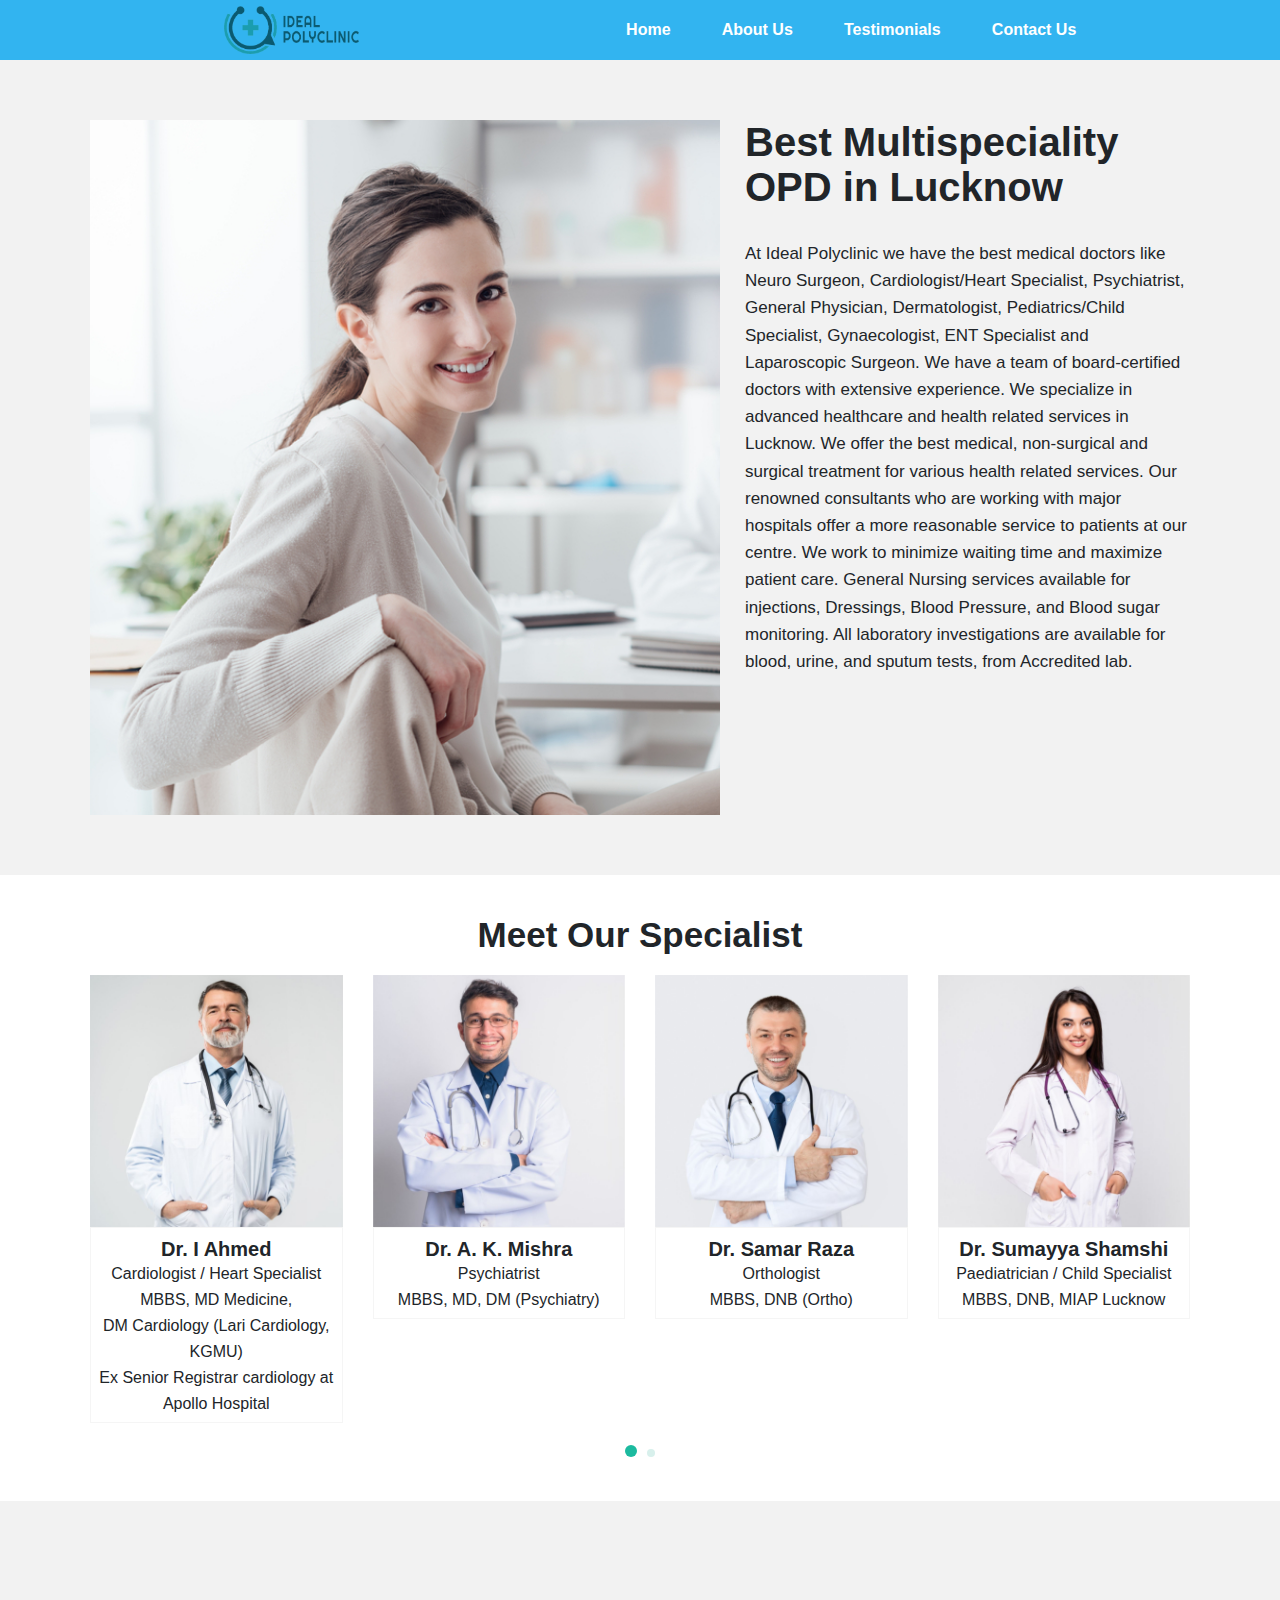
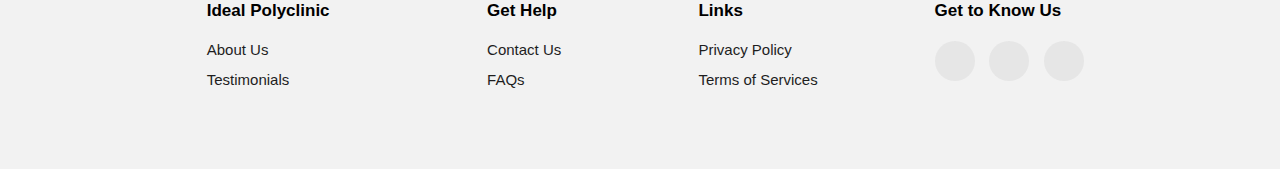
<file: aboutus.html>
<!DOCTYPE html>
<html lang="en">
  <head>
    <link
      rel="apple-touch-icon"
      sizes="180x180"
      href="/images/favicon/apple-touch-icon.png"
    />
    <link
      rel="icon"
      type="image/png"
      sizes="32x32"
      href="/images/favicon/favicon-32x32.png"
    />
    <link
      rel="icon"
      type="image/png"
      sizes="16x16"
      href="/images/favicon/favicon-16x16.png"
    />
    <link rel="manifest" href="/images/favicon/site.webmanifest" />
    <link
      rel="mask-icon"
      href="/images/favicon/safari-pinned-tab.svg"
      color="#5bbad5"
    />
    <meta name="msapplication-TileColor" content="#da532c" />
    <meta name="theme-color" content="#ffffff" />
    <meta charset="UTF-8" />
    <meta http-equiv="X-UA-Compatible" content="IE=edge" />
    <meta name="viewport" content="width=device-width, initial-scale=1.0" />
    <link rel="stylesheet" href="/css/style.css" />
    <link rel="stylesheet" href="/css/bootstrap.css" />
    <link rel="stylesheet" href="/css/animate.css" />
    <link rel="stylesheet" href="/css/animation.css" />
    <link rel="stylesheet" href="/css/flaticon.css" />
    <link rel="stylesheet" href="css/icomoon-icons.css" />
    <link rel="stylesheet" href="css/jquery-ui.css" />
    <link rel="stylesheet" href="css/jquery.fancybox.min.css" />
    <link rel="stylesheet" href="css/jquery.mCustomScrollbar.min.css" />
    <link rel="stylesheet" href="css/magnific-popup.css" />
    <link rel="stylesheet" href="css/menu.css" />
    <link rel="stylesheet" href="css/owl.css" />
    <link rel="stylesheet" href="css/responsive.css " />
    <link
      rel="stylesheet"
      href="https://pro.fontawesome.com/releases/v5.10.0/css/all.css"
      integrity="sha384-AYmEC3Yw5cVb3ZcuHtOA93w35dYTsvhLPVnYs9eStHfGJvOvKxVfELGroGkvsg+p"
      crossorigin="anonymous"
    />
    <title>Ideal Polyclinic - About</title>
  </head>
  <body>
    <header class="elementskit-header main-header">
      <div class="header-bottom">
        <nav>
          <div class="logoimg">
            <a href="/index.html"
              ><img src="images/ideallogofull2.png" alt="logo.png"
            /></a>
          </div>
          <div class="listitem">
            <li>
              <span> <a href="/index.html">Home</a> </span>
            </li>
            <li>
              <span> <a href="/aboutus.html">About Us</a> </span>
            </li>
            <li>
              <span> <a href="/testimonials.html">Testimonials</a> </span>
            </li>
            <li>
              <span> <a href="/contactus.html">Contact Us</a> </span>
            </li>
          </div>
        </nav>
      </div>
      <div class="hamburger-menu">
        <a href="/index.html"><img src="/images/logo.png" alt="logo.png" /></a>
        <input id="menu__toggle" type="checkbox" />
        <label class="menu__btn" for="menu__toggle">
          <span></span>
        </label>
        <ul class="menu__box">
          <div>Ideal Polyclinic</div>
          <li><a class="menu__item" href="/index.html">Home</a></li>
          <li>
            <a class="menu__item" href="/aboutus.html">About Us</a>
          </li>
          <li>
            <a class="menu__item" href="/testimonials.html">Testimonials</a>
          </li>
          <li>
            <a class="menu__item" href="/contactus.html">Contact Us</a>
          </li>
        </ul>
      </div>
    </header>
    <section class="booking-section">
      <div class="container">
        <div class="row">
          <div class="video-column col-lg-6 col-md-12 col-sm-12">
            <div class="inner-column">
              <div class="video-box">
                <div>
                  <img src="images/resource/about.jpg" alt="" />
                </div>
              </div>
            </div>
          </div>
          <div class="content-column col-lg-6 col-md-12 col-sm-12">
            <div class="inner-column">
              <h2>Best Multispeciality OPD in Lucknow</h2>
              <p class="text-justify">
                At Ideal Polyclinic we have the best medical doctors like Neuro
                Surgeon, Cardiologist/Heart Specialist, Psychiatrist, General
                Physician, Dermatologist, Pediatrics/Child Specialist,
                Gynaecologist, ENT Specialist and Laparoscopic Surgeon. We have
                a team of board-certified doctors with extensive experience. We
                specialize in advanced healthcare and health related services in
                Lucknow. We offer the best medical, non-surgical and surgical
                treatment for various health related services. Our renowned
                consultants who are working with major hospitals offer a more
                reasonable service to patients at our centre. We work to
                minimize waiting time and maximize patient care. General Nursing
                services available for injections, Dressings, Blood Pressure,
                and Blood sugar monitoring. All laboratory investigations are
                available for blood, urine, and sputum tests, from Accredited
                lab.
              </p>
            </div>
          </div>
        </div>
      </div>
    </section>
    <section class="team-section">
      <div class="container">
        <div class="section-title text-center">
          <h2>Meet Our Specialist</h2>
        </div>
        <div class="team-carousel owl-carousel owl-theme">
          <div class="team-block">
            <div class="inner-box">
              <div class="image">
                <img src="images/resource/team-2.jpg" alt="" />
              </div>
              <div class="lower-content">
                <h3>Dr. I Ahmed</h3>
                <p class="designation">Cardiologist / Heart Specialist</p>
                <p>MBBS, MD Medicine,</p>
                <p>DM Cardiology (Lari Cardiology, KGMU)</p>
                <p>Ex Senior Registrar cardiology at Apollo Hospital</p>
              </div>
            </div>
          </div>
          <div class="team-block">
            <div class="inner-box">
              <div class="image">
                <img src="images/resource/team-10.jpg" alt="" />
              </div>
              <div class="lower-content">
                <h3>Dr. A. K. Mishra</h3>
                <p class="designation">Psychiatrist</p>
                <p class="designation">MBBS, MD, DM (Psychiatry)</p>
              </div>
            </div>
          </div>
          <div class="team-block">
            <div class="inner-box">
              <div class="image">
                <img src="images/resource/team-4.jpg" alt="" />
              </div>
              <div class="lower-content">
                <h3>Dr. Samar Raza</h3>
                <p class="designation">Orthologist</p>
                <p>MBBS, DNB (Ortho)</p>
              </div>
            </div>
          </div>
          <div class="team-block">
            <div class="inner-box">
              <div class="image">
                <img src="images/resource/team-8.jpg" alt="" />
              </div>
              <div class="lower-content">
                <h3>Dr. Sumayya Shamshi</h3>
                <p class="designation">Paediatrician / Child Specialist</p>
                <p>MBBS, DNB, MIAP Lucknow</p>
              </div>
            </div>
          </div>
          <div class="team-block">
            <div class="inner-box">
              <div class="image">
                <img src="images/resource/team-6.jpg" alt="" />
              </div>
              <div class="lower-content">
                <h3>Dr. Saquib Ansari</h3>
                <p class="designation">Neuro Surgeon</p>
                <p class="designation">M.S. KGMU</p>
                <p>M. Ch. Neuro Surgery</p>
              </div>
            </div>
          </div>
        </div>
      </div>
    </section>
    <footer class="footer">
      <div class="row">
        <section class="footerrow">
          <div class="footer-col">
            <h4>Ideal Polyclinic</h4>
            <ul>
              <li>
                <a href="/aboutus.html">About Us</a>
              </li>
              <li>
                <a href="/testimonials.html">Testimonials</a>
              </li>
            </ul>
          </div>
          <div class="footer-col">
            <h4>Get Help</h4>
            <ul>
              <li>
                <a href="/contactus.html">Contact Us</a>
              </li>
              <li><a href="faq.aspx">FAQs</a></li>
            </ul>
          </div>
        </section>
        <section class="footerrow">
          <div class="footer-col">
            <h4>Links</h4>
            <ul>
              <li>
                <a target="blank1" href="/privacypolicy.html">Privacy Policy</a>
              </li>
              <li>
                <a target="blank2" href="/termsofservice.html"
                  >Terms of Services</a
                >
              </li>
            </ul>
          </div>
          <div class="footer-col">
            <h4>Get to Know Us</h4>
            <div class="social-links">
              <a
                target="blank5"
                href="https://www.facebook.com/idealpolyclinics/"
                ><i class="fab fa-facebook-f"></i
              ></a>
              <a
                target="blank6"
                href="https://instagram.com/idealpolyclinic_?utm_medium=copy_link"
                ><i class="fab fa-instagram"></i
              ></a>
              <a
                target="blank7"
                href="https://www.linkedin.com/company/ideal-polyclinic"
                ><i class="fab fa-linkedin"></i
              ></a>
            </div>
          </div>
        </section>
      </div>
    </footer>
    <script src="/js/appear.js"></script>
    <script src="/js/bootstrap.min.js"></script>
    <script src="/js/gmaps.js"></script>
    <script src="/js/jquery-ui.js"></script>
    <script src="/js/jquery.fancybox.js"></script>
    <script src="/js/jquery.js"></script>
    <script src="/js/jquery.magnific-popup.min.js"></script>
    <script src="/js/jquery.mCustomScrollbar.concat.min.js"></script>
    <script src="/js/main.js"></script>
    <script src="/js/map-script.js"></script>
    <script src="/js/mixitup.js"></script>
    <script src="/js/nav-tool.js"></script>
    <script src="/js/owl.js"></script>
    <script src="/js/paroller.js"></script>
    <script src="/js/popper.min.js"></script>
    <script src="/js/script.js"></script>
    <script src="/js/validate.js"></script>
    <script src="/js/wow.js"></script>
  </body>
</html>
</file>
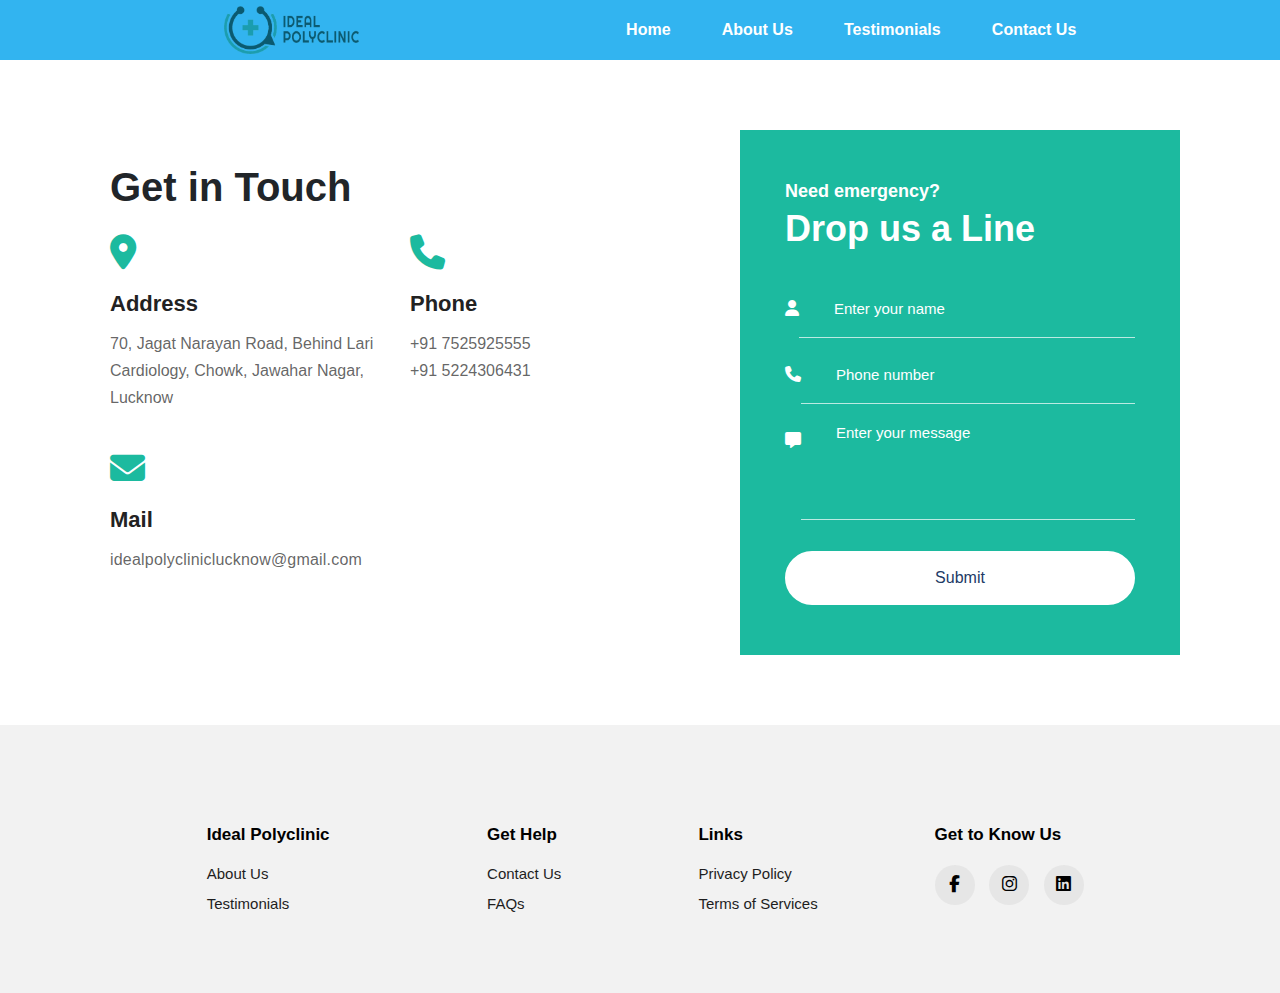
<file: contactus.html>
<!DOCTYPE html>
<html lang="en">
  <head>
    <link
      rel="apple-touch-icon"
      sizes="180x180"
      href="/images/favicon/apple-touch-icon.png"
    />
    <link
      rel="icon"
      type="image/png"
      sizes="32x32"
      href="/images/favicon/favicon-32x32.png"
    />
    <link
      rel="icon"
      type="image/png"
      sizes="16x16"
      href="/images/favicon/favicon-16x16.png"
    />
    <link rel="manifest" href="/images/favicon/site.webmanifest" />
    <link
      rel="mask-icon"
      href="/images/favicon/safari-pinned-tab.svg"
      color="#5bbad5"
    />
    <meta name="msapplication-TileColor" content="#da532c" />
    <meta name="theme-color" content="#ffffff" />
    <meta charset="UTF-8" />
    <meta http-equiv="X-UA-Compatible" content="IE=edge" />
    <meta name="viewport" content="width=device-width, initial-scale=1.0" />
    <link rel="stylesheet" href="/css/style.css" />
    <link rel="stylesheet" href="/css/bootstrap.css" />
    <link rel="stylesheet" href="/css/animate.css" />
    <link rel="stylesheet" href="/css/animation.css" />
    <link rel="stylesheet" href="/css/flaticon.css" />
    <link rel="stylesheet" href="css/icomoon-icons.css" />
    <link rel="stylesheet" href="css/jquery-ui.css" />
    <link rel="stylesheet" href="css/jquery.fancybox.min.css" />
    <link rel="stylesheet" href="css/jquery.mCustomScrollbar.min.css" />
    <link rel="stylesheet" href="css/magnific-popup.css" />
    <link rel="stylesheet" href="css/menu.css" />
    <link rel="stylesheet" href="css/owl.css" />
    <link rel="stylesheet" href="css/responsive.css " />
    <link
      rel="stylesheet"
      href="https://cdnjs.cloudflare.com/ajax/libs/font-awesome/6.1.1/css/all.min.css"
    />
    <title>Ideal Polyclinic - Contant Us</title>
  </head>

  <body>
    <header class="elementskit-header main-header">
      <div class="header-bottom">
        <nav>
          <div class="logoimg">
            <a href="/index.html"
              ><img src="images/ideallogofull2.png" alt="logo.png"
            /></a>
          </div>
          <div class="listitem">
            <li>
              <span> <a href="/index.html">Home</a> </span>
            </li>
            <li>
              <span> <a href="/aboutus.html">About Us</a> </span>
            </li>
            <li>
              <span> <a href="/testimonials.html">Testimonials</a> </span>
            </li>
            <li>
              <span> <a href="/contactus.html">Contact Us</a> </span>
            </li>
          </div>
        </nav>
      </div>
      <div class="hamburger-menu">
        <a href="/index.html"><img src="/images/logo.png" alt="logo.png" /></a>
        <input id="menu__toggle" type="checkbox" />
        <label class="menu__btn" for="menu__toggle">
          <span></span>
        </label>
        <ul class="menu__box">
          <div>Ideal Polyclinic</div>
          <li><a class="menu__item" href="/index.html">Home</a></li>
          <li>
            <a class="menu__item" href="/aboutus.html">About Us</a>
          </li>
          <li>
            <a class="menu__item" href="/testimonials.html">Testimonials</a>
          </li>
          <li>
            <a class="menu__item" href="/contactus.html">Contact Us</a>
          </li>
        </ul>
      </div>
    </header>
    <section class="contact-page-section">
      <div class="container">
        <div class="row">
          <div class="info-column col-lg-7 col-md-12 col-sm-12">
            <div class="inner-column">
              <div class="section-title">
                <h2>Get in Touch</h2>
              </div>
              <div class="row">
                <div class="column col-lg-6 col-md-6 col-sm-12">
                  <div class="contact-address">
                    <div class="inner">
                      <div class="icon-box">
                        <span><i class="fa-solid fa-location-dot"></i></span>
                      </div>
                      <h4>Address</h4>
                      <p class="text">
                        70, Jagat Narayan Road, Behind Lari Cardiology, Chowk,
                        Jawahar Nagar, Lucknow
                      </p>
                    </div>
                  </div>
                </div>
                <div class="column col-lg-6 col-md-6 col-sm-12">
                  <div class="contact-address">
                    <div class="inner">
                      <div class="icon-box">
                        <span><i class="fa-solid fa-phone"></i></span>
                      </div>
                      <h4>Phone</h4>
                      <p class="text">+91 7525925555</p>
                      <p class="text">+91 5224306431</p>
                    </div>
                  </div>
                </div>
                <div class="column col-lg-6 col-md-6 col-sm-12">
                  <div class="contact-address">
                    <div class="inner">
                      <div class="icon-box">
                        <span><i class="fa-solid fa-envelope"></i></span>
                      </div>
                      <h4>Mail</h4>
                      <p class="text">
                        <a href="mailto: idealpolycliniclucknow@gmail.com">
                          idealpolycliniclucknow@gmail.com</a
                        >
                      </p>
                    </div>
                  </div>
                </div>
              </div>
            </div>
          </div>
          <div class="form-column col-lg-5 col-md-12 col-sm-12">
            <div class="inner-column">
              <div class="title-box">
                <div class="title">Need emergency?</div>
                <h3>Drop us a Line</h3>
              </div>
              <div class="contact-form">
                <form method="post" action="#" id="">
                  <div class="form-group">
                    <span> <i class="fa-solid fa-user"></i></span>
                    <input
                      type="text"
                      name="username"
                      placeholder="Enter your name"
                      required
                    />
                  </div>
                  <div class="form-group">
                    <span><i class="fa-solid fa-phone"></i></span>
                    <input
                      type="tel"
                      maxlength="10"
                      name="phone"
                      placeholder="Phone number"
                      required
                    />
                  </div>
                  <div class="form-group comment-group">
                    <span><i class="fa-solid fa-message"></i></span>
                    <textarea
                      name="message"
                      placeholder="Enter your message"
                    ></textarea>
                  </div>
                  <div class="form-group">
                    <button
                      class="theme-btn submit-btn"
                      type="submit"
                      name="submit-form"
                    >
                      Submit
                    </button>
                  </div>
                </form>
              </div>
            </div>
          </div>
        </div>
      </div>
    </section>
    <footer class="footer">
      <div class="row">
        <section class="footerrow">
          <div class="footer-col">
            <h4>Ideal Polyclinic</h4>
            <ul>
              <li>
                <a href="/aboutus.html">About Us</a>
              </li>
              <li>
                <a href="/testimonials.html">Testimonials</a>
              </li>
            </ul>
          </div>
          <div class="footer-col">
            <h4>Get Help</h4>
            <ul>
              <li>
                <a href="/contactus.html">Contact Us</a>
              </li>
              <li><a href="faq.aspx">FAQs</a></li>
            </ul>
          </div>
        </section>
        <section class="footerrow">
          <div class="footer-col">
            <h4>Links</h4>
            <ul>
              <li>
                <a target="blank1" href="/privacypolicy.html">Privacy Policy</a>
              </li>
              <li>
                <a target="blank2" href="/termsofservice.html"
                  >Terms of Services</a
                >
              </li>
            </ul>
          </div>
          <div class="footer-col">
            <h4>Get to Know Us</h4>
            <div class="social-links">
              <a
                target="blank5"
                href="https://www.facebook.com/idealpolyclinics/"
                ><i class="fab fa-facebook-f"></i
              ></a>
              <a
                target="blank6"
                href="https://instagram.com/idealpolyclinic_?utm_medium=copy_link"
                ><i class="fab fa-instagram"></i
              ></a>
              <a
                target="blank7"
                href="https://www.linkedin.com/company/ideal-polyclinic"
                ><i class="fab fa-linkedin"></i
              ></a>
            </div>
          </div>
        </section>
      </div>
    </footer>
    <script src="/js/appear.js"></script>
    <script src="/js/bootstrap.min.js"></script>
    <script src="/js/gmaps.js"></script>
    <script src="/js/jquery-ui.js"></script>
    <script src="/js/jquery.fancybox.js"></script>
    <script src="/js/jquery.js"></script>
    <script src="/js/jquery.magnific-popup.min.js"></script>
    <script src="/js/jquery.mCustomScrollbar.concat.min.js"></script>
    <script src="/js/main.js"></script>
    <script src="/js/map-script.js"></script>
    <script src="/js/mixitup.js"></script>
    <script src="/js/nav-tool.js"></script>
    <script src="/js/owl.js"></script>
    <script src="/js/paroller.js"></script>
    <script src="/js/popper.min.js"></script>
    <script src="/js/script.js"></script>
    <script src="/js/validate.js"></script>
    <script src="/js/wow.js"></script>
  </body>
</html>
</file>
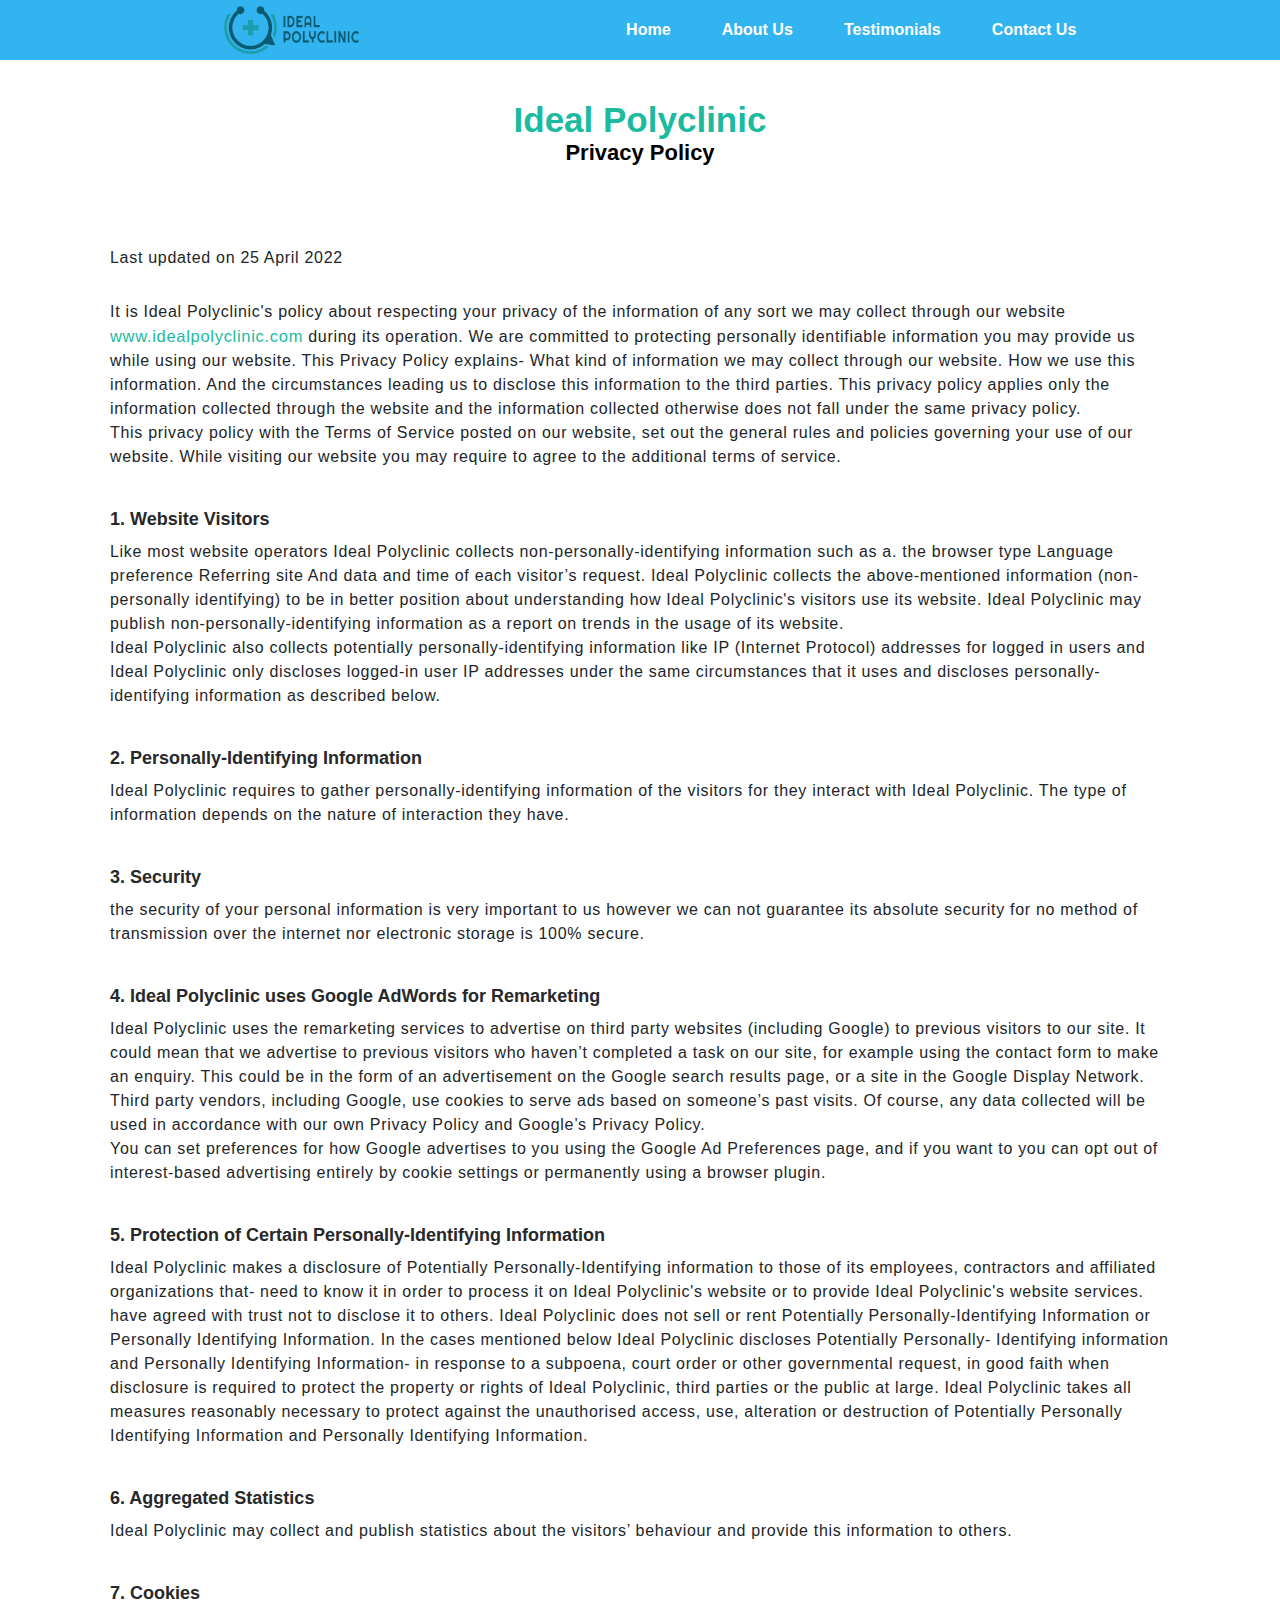
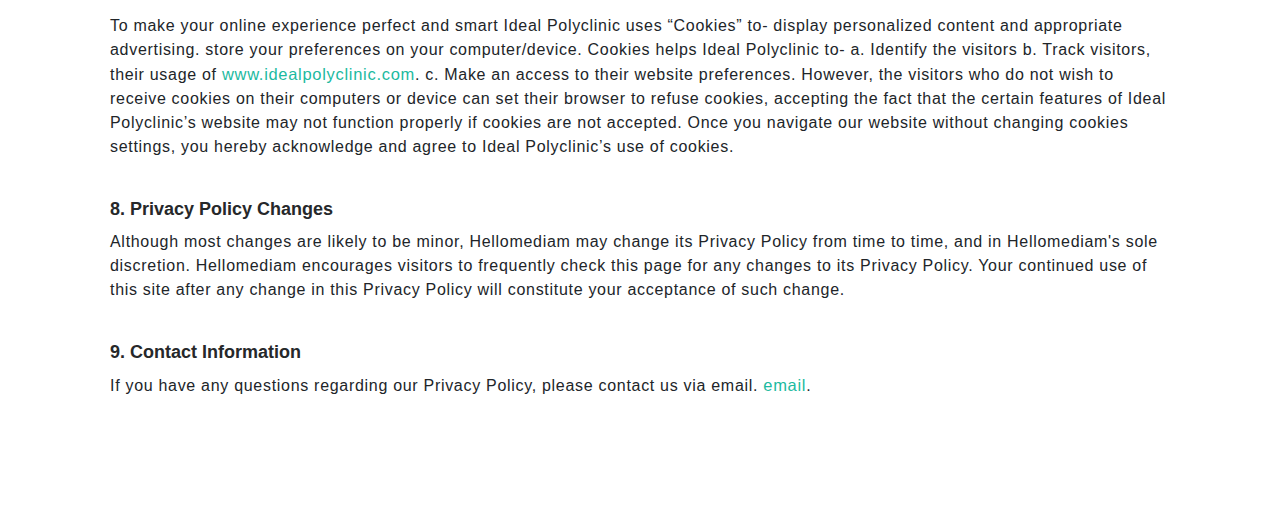
<file: privacypolicy.html>
<!DOCTYPE html>
<html lang="en">
  <head>
    <link
      rel="apple-touch-icon"
      sizes="180x180"
      href="/images/favicon/apple-touch-icon.png"
    />
    <link
      rel="icon"
      type="image/png"
      sizes="32x32"
      href="/images/favicon/favicon-32x32.png"
    />
    <link
      rel="icon"
      type="image/png"
      sizes="16x16"
      href="/images/favicon/favicon-16x16.png"
    />
    <link rel="manifest" href="/images/favicon/site.webmanifest" />
    <link
      rel="mask-icon"
      href="/images/favicon/safari-pinned-tab.svg"
      color="#5bbad5"
    />
    <meta charset="UTF-8" />
    <meta http-equiv="X-UA-Compatible" content="IE=edge" />
    <meta name="viewport" content="width=device-width, initial-scale=1.0" />
    <link rel="stylesheet" href="/css/style.css" />
    <link rel="stylesheet" href="/css/bootstrap.css" />
    <link rel="stylesheet" href="/css/animate.css" />
    <link rel="stylesheet" href="/css/animation.css" />
    <link rel="stylesheet" href="/css/flaticon.css" />
    <link rel="stylesheet" href="css/icomoon-icons.css" />
    <link rel="stylesheet" href="css/jquery-ui.css" />
    <link rel="stylesheet" href="css/jquery.fancybox.min.css" />
    <link rel="stylesheet" href="css/jquery.mCustomScrollbar.min.css" />
    <link rel="stylesheet" href="css/magnific-popup.css" />
    <link rel="stylesheet" href="css/menu.css" />
    <link rel="stylesheet" href="css/owl.css" />
    <link rel="stylesheet" href="css/responsive.css " />
    <link
      rel="stylesheet"
      href="https://pro.fontawesome.com/releases/v5.10.0/css/all.css"
      integrity="sha384-AYmEC3Yw5cVb3ZcuHtOA93w35dYTsvhLPVnYs9eStHfGJvOvKxVfELGroGkvsg+p"
      crossorigin="anonymous"
    />
    <title>Privacy Policy - Ideal Polyclinic</title>
  </head>
  <body>
    <header class="elementskit-header main-header">
      <div class="header-bottom">
        <nav>
          <div class="logoimg">
            <a href="/index.html"
              ><img src="images/ideallogofull2.png" alt="logo.png"
            /></a>
          </div>
          <div class="listitem">
            <li>
              <span> <a href="/index.html">Home</a> </span>
            </li>
            <li>
              <span> <a href="/aboutus.html">About Us</a> </span>
            </li>
            <li>
              <span> <a href="/testimonials.html">Testimonials</a> </span>
            </li>
            <li>
              <span> <a href="/contactus.html">Contact Us</a> </span>
            </li>
          </div>
        </nav>
      </div>
      <div class="hamburger-menu">
        <a href="/index.html"><img src="/images/logo.png" alt="logo.png" /></a>
        <input id="menu__toggle" type="checkbox" />
        <label class="menu__btn" for="menu__toggle">
          <span></span>
        </label>
        <ul class="menu__box">
          <div>Ideal Polyclinic</div>
          <li><a class="menu__item" href="/index.html">Home</a></li>
          <li>
            <a class="menu__item" href="/aboutus.html">About Us</a>
          </li>
          <li>
            <a class="menu__item" href="/testimonials.html">Testimonials</a>
          </li>
          <li>
            <a class="menu__item" href="/contactus.html">Contact Us</a>
          </li>
        </ul>
      </div>
    </header>
    <main>
      <div class="ppbox">
        <div class="ppheading">
          <h1>Ideal Polyclinic</h1>
          <h2>Privacy Policy</h2>
        </div>
        <div class="ppcontent">
          <p class="lastupdate">Last updated on 25 April 2022</p>
          <p>
            It is Ideal Polyclinic's policy about respecting your privacy of the
            information of any sort we may collect through our website
            <a href="https://www.idealpolyclinic.com"
              >www.idealpolyclinic.com</a
            >
            during its operation. We are committed to protecting personally
            identifiable information you may provide us while using our website.
            This Privacy Policy explains- What kind of information we may
            collect through our website. How we use this information. And the
            circumstances leading us to disclose this information to the third
            parties. This privacy policy applies only the information collected
            through the website and the information collected otherwise does not
            fall under the same privacy policy.
          </p>
          <p>
            This privacy policy with the Terms of Service posted on our website,
            set out the general rules and policies governing your use of our
            website. While visiting our website you may require to agree to the
            additional terms of service.
          </p>
          <h2>1. Website Visitors</h2>
          <p>
            Like most website operators Ideal Polyclinic collects
            non-personally-identifying information such as a. the browser type
            Language preference Referring site And data and time of each
            visitor’s request. Ideal Polyclinic collects the above-mentioned
            information (non-personally identifying) to be in better position
            about understanding how Ideal Polyclinic's visitors use its website.
            Ideal Polyclinic may publish non-personally-identifying information
            as a report on trends in the usage of its website.
          </p>
          <p>
            Ideal Polyclinic also collects potentially personally-identifying
            information like IP (Internet Protocol) addresses for logged in
            users and Ideal Polyclinic only discloses logged-in user IP
            addresses under the same circumstances that it uses and discloses
            personally-identifying information as described below.
          </p>
          <h2>2. Personally-Identifying Information</h2>
          <p>
            Ideal Polyclinic requires to gather personally-identifying
            information of the visitors for they interact with Ideal Polyclinic.
            The type of information depends on the nature of interaction they
            have.
          </p>
          <h2>3. Security</h2>
          <p>
            the security of your personal information is very important to us
            however we can not guarantee its absolute security for no method of
            transmission over the internet nor electronic storage is 100%
            secure.
          </p>
          <h2>4. Ideal Polyclinic uses Google AdWords for Remarketing</h2>
          <p>
            Ideal Polyclinic uses the remarketing services to advertise on third
            party websites (including Google) to previous visitors to our site.
            It could mean that we advertise to previous visitors who haven’t
            completed a task on our site, for example using the contact form to
            make an enquiry. This could be in the form of an advertisement on
            the Google search results page, or a site in the Google Display
            Network. Third party vendors, including Google, use cookies to serve
            ads based on someone’s past visits. Of course, any data collected
            will be used in accordance with our own Privacy Policy and Google’s
            Privacy Policy.
          </p>
          <p>
            You can set preferences for how Google advertises to you using the
            Google Ad Preferences page, and if you want to you can opt out of
            interest-based advertising entirely by cookie settings or
            permanently using a browser plugin.
          </p>
          <h2>5. Protection of Certain Personally-Identifying Information</h2>
          <p>
            Ideal Polyclinic makes a disclosure of Potentially
            Personally-Identifying information to those of its employees,
            contractors and affiliated organizations that- need to know it in
            order to process it on Ideal Polyclinic's website or to provide
            Ideal Polyclinic's website services. have agreed with trust not to
            disclose it to others. Ideal Polyclinic does not sell or rent
            Potentially Personally-Identifying Information or Personally
            Identifying Information. In the cases mentioned below Ideal
            Polyclinic discloses Potentially Personally- Identifying information
            and Personally Identifying Information- in response to a subpoena,
            court order or other governmental request, in good faith when
            disclosure is required to protect the property or rights of Ideal
            Polyclinic, third parties or the public at large. Ideal Polyclinic
            takes all measures reasonably necessary to protect against the
            unauthorised access, use, alteration or destruction of Potentially
            Personally Identifying Information and Personally Identifying
            Information.
          </p>
          <h2>6. Aggregated Statistics</h2>
          <p>
            Ideal Polyclinic may collect and publish statistics about the
            visitors’ behaviour and provide this information to others.
          </p>
          <h2>7. Cookies</h2>
          <p>
            To make your online experience perfect and smart Ideal Polyclinic
            uses “Cookies” to- display personalized content and appropriate
            advertising. store your preferences on your computer/device. Cookies
            helps Ideal Polyclinic to- a. Identify the visitors b. Track
            visitors, their usage of
            <a href="https://www.idealpolyclinic.com">www.idealpolyclinic.com</a
            >. c. Make an access to their website preferences. However, the
            visitors who do not wish to receive cookies on their computers or
            device can set their browser to refuse cookies, accepting the fact
            that the certain features of Ideal Polyclinic’s website may not
            function properly if cookies are not accepted. Once you navigate our
            website without changing cookies settings, you hereby acknowledge
            and agree to Ideal Polyclinic’s use of cookies.
          </p>
          <h2>8. Privacy Policy Changes</h2>
          <p>
            Although most changes are likely to be minor, Hellomediam may change
            its Privacy Policy from time to time, and in Hellomediam's sole
            discretion. Hellomediam encourages visitors to frequently check this
            page for any changes to its Privacy Policy. Your continued use of
            this site after any change in this Privacy Policy will constitute
            your acceptance of such change.
          </p>
          <h2>9. Contact Information</h2>
          <p>
            If you have any questions regarding our Privacy Policy, please
            contact us via email.
            <a href="mailto:idealpolycliniclucknow@gmail.com">email</a>.
          </p>
        </div>
      </div>
    </main>
  </body>
</html>
</file>
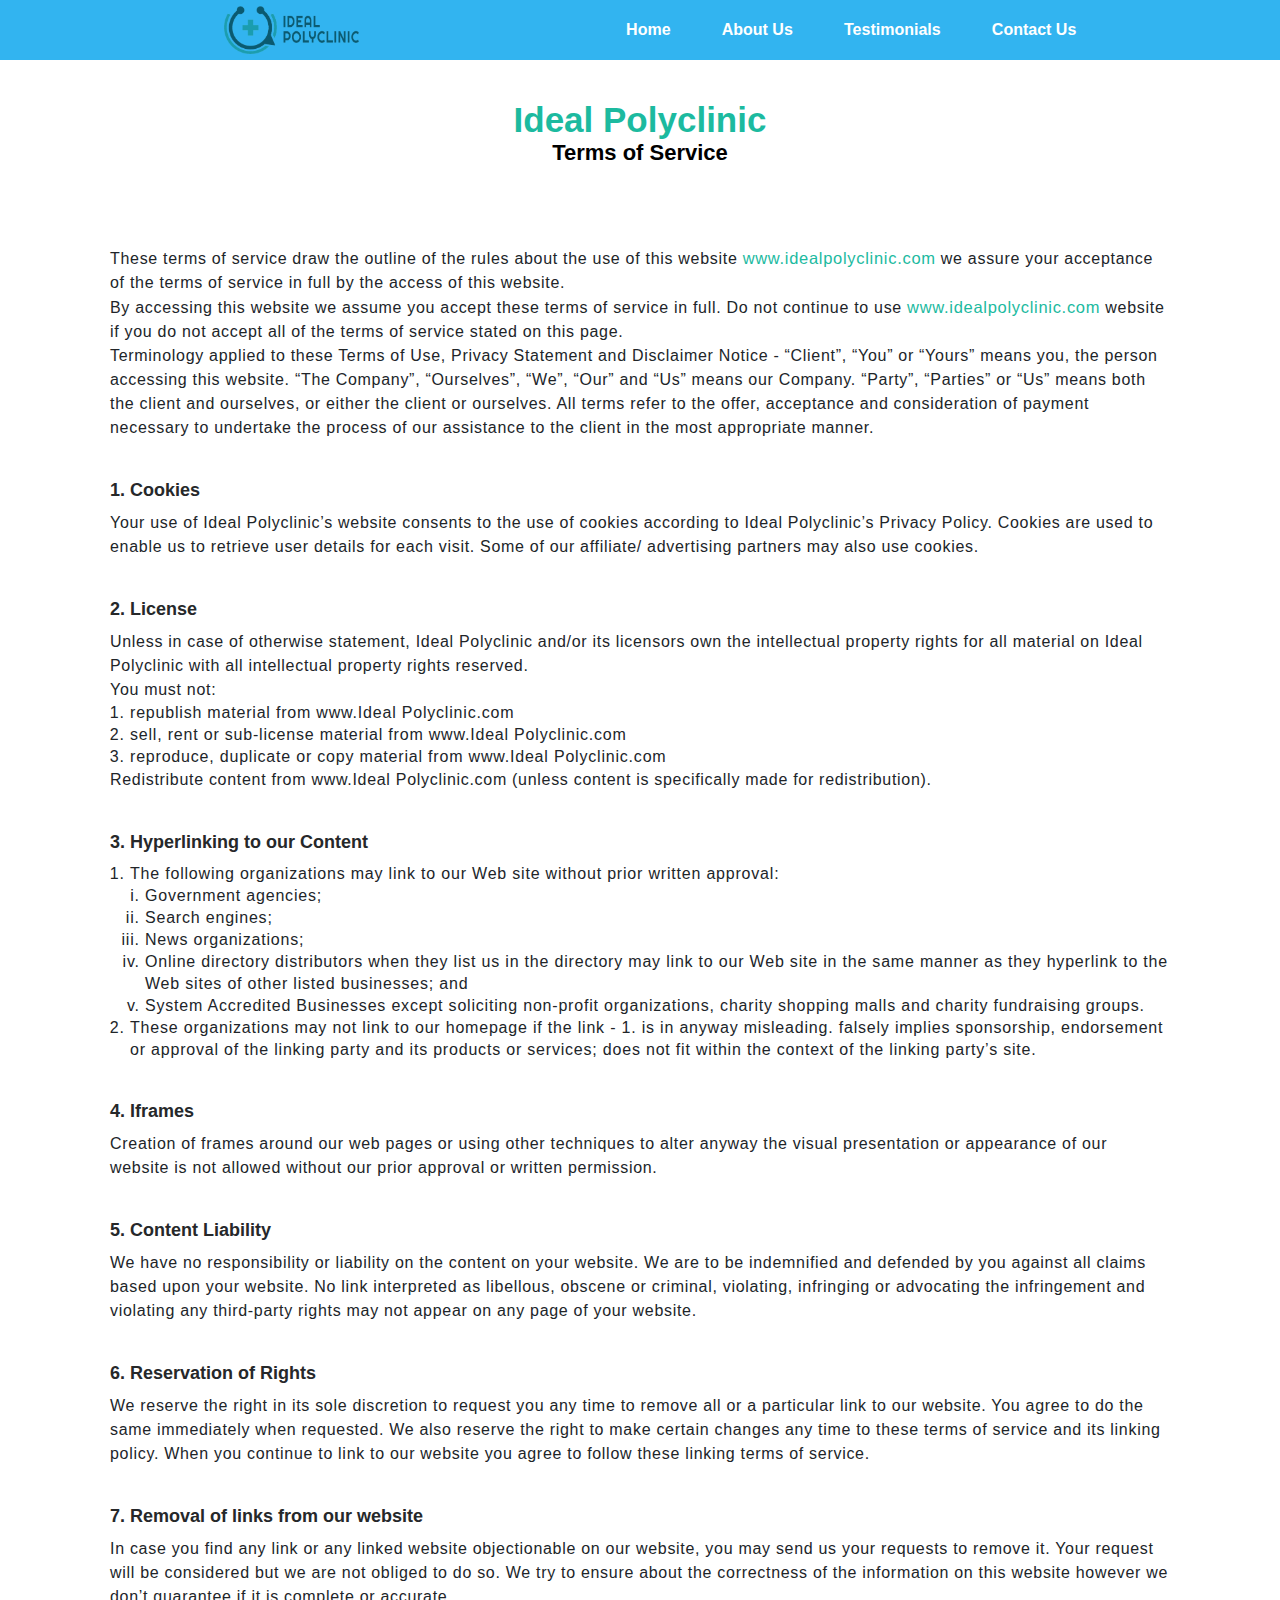
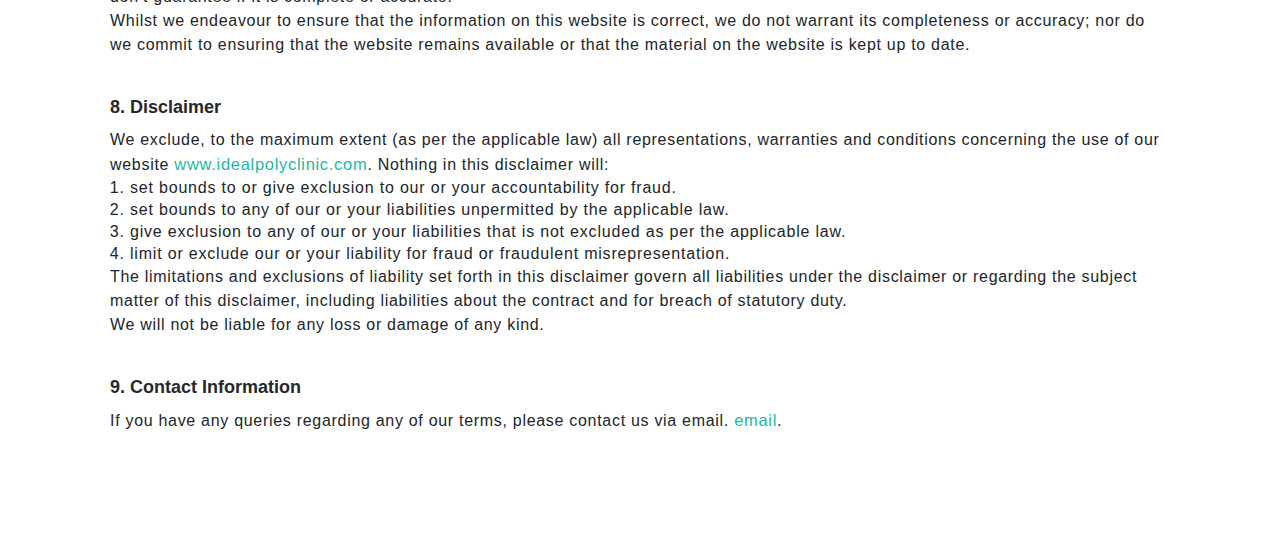
<file: termsofservice.html>
<!DOCTYPE html>
<html lang="en">
  <head>
    <link
      rel="apple-touch-icon"
      sizes="180x180"
      href="/images/favicon/apple-touch-icon.png"
    />
    <link
      rel="icon"
      type="image/png"
      sizes="32x32"
      href="/images/favicon/favicon-32x32.png"
    />
    <link
      rel="icon"
      type="image/png"
      sizes="16x16"
      href="/images/favicon/favicon-16x16.png"
    />
    <link rel="manifest" href="/images/favicon/site.webmanifest" />
    <link
      rel="mask-icon"
      href="/images/favicon/safari-pinned-tab.svg"
      color="#5bbad5"
    />
    <meta charset="UTF-8" />
    <meta http-equiv="X-UA-Compatible" content="IE=edge" />
    <meta name="viewport" content="width=device-width, initial-scale=1.0" />
    <link rel="stylesheet" href="/css/style.css" />
    <link rel="stylesheet" href="/css/bootstrap.css" />
    <link rel="stylesheet" href="/css/animate.css" />
    <link rel="stylesheet" href="/css/animation.css" />
    <link rel="stylesheet" href="/css/flaticon.css" />
    <link rel="stylesheet" href="css/icomoon-icons.css" />
    <link rel="stylesheet" href="css/jquery-ui.css" />
    <link rel="stylesheet" href="css/jquery.fancybox.min.css" />
    <link rel="stylesheet" href="css/jquery.mCustomScrollbar.min.css" />
    <link rel="stylesheet" href="css/magnific-popup.css" />
    <link rel="stylesheet" href="css/menu.css" />
    <link rel="stylesheet" href="css/owl.css" />
    <link rel="stylesheet" href="css/responsive.css " />
    <link
      rel="stylesheet"
      href="https://pro.fontawesome.com/releases/v5.10.0/css/all.css"
      integrity="sha384-AYmEC3Yw5cVb3ZcuHtOA93w35dYTsvhLPVnYs9eStHfGJvOvKxVfELGroGkvsg+p"
      crossorigin="anonymous"
    />
    <title>Terms of Service - Ideal Polyclinic</title>
  </head>
  <body>
    <header class="elementskit-header main-header">
      <div class="header-bottom">
        <nav>
          <div class="logoimg">
            <a href="/index.html"
              ><img src="images/ideallogofull2.png" alt="logo.png"
            /></a>
          </div>
          <div class="listitem">
            <li>
              <span> <a href="/index.html">Home</a> </span>
            </li>
            <li>
              <span> <a href="/aboutus.html">About Us</a> </span>
            </li>
            <li>
              <span> <a href="/testimonials.html">Testimonials</a> </span>
            </li>
            <li>
              <span> <a href="/contactus.html">Contact Us</a> </span>
            </li>
          </div>
        </nav>
      </div>
      <div class="hamburger-menu">
        <a href="/index.html"><img src="/images/logo.png" alt="logo.png" /></a>
        <input id="menu__toggle" type="checkbox" />
        <label class="menu__btn" for="menu__toggle">
          <span></span>
        </label>
        <ul class="menu__box">
          <div>Ideal Polyclinic</div>
          <li><a class="menu__item" href="/index.html">Home</a></li>
          <li>
            <a class="menu__item" href="/aboutus.html">About Us</a>
          </li>
          <li>
            <a class="menu__item" href="/testimonials.html">Testimonials</a>
          </li>
          <li>
            <a class="menu__item" href="/contactus.html">Contact Us</a>
          </li>
        </ul>
      </div>
    </header>
    <main>
      <div class="tcbox">
        <div class="tcheading">
          <h1>Ideal Polyclinic</h1>
          <h2>Terms of Service</h2>
        </div>
        <div class="tccontent">
          <p>
            These terms of service draw the outline of the rules about the use
            of this website
            <a href="https://www.idealpolyclinic.com"
              >www.idealpolyclinic.com</a
            >
            we assure your acceptance of the terms of service in full by the
            access of this website.
          </p>
          <p>
            By accessing this website we assume you accept these terms of
            service in full. Do not continue to use
            <a href="https://www.idealpolyclinic.com"
              >www.idealpolyclinic.com</a
            >
            website if you do not accept all of the terms of service stated on
            this page.
          </p>
          <p>
            Terminology applied to these Terms of Use, Privacy Statement and
            Disclaimer Notice - “Client”, “You” or “Yours” means you, the person
            accessing this website. “The Company”, “Ourselves”, “We”, “Our” and
            “Us” means our Company. “Party”, “Parties” or “Us” means both the
            client and ourselves, or either the client or ourselves. All terms
            refer to the offer, acceptance and consideration of payment
            necessary to undertake the process of our assistance to the client
            in the most appropriate manner.
          </p>
          <h2>1. Cookies</h2>
          <p>
            Your use of Ideal Polyclinic’s website consents to the use of
            cookies according to Ideal Polyclinic’s Privacy Policy. Cookies are
            used to enable us to retrieve user details for each visit. Some of
            our affiliate/ advertising partners may also use cookies.
          </p>
          <h2>2. License</h2>
          <p>
            Unless in case of otherwise statement, Ideal Polyclinic and/or its
            licensors own the intellectual property rights for all material on
            Ideal Polyclinic with all intellectual property rights reserved.
          </p>
          <p>You must not:</p>
          <ol>
            <li>republish material from www.Ideal Polyclinic.com</li>
            <li>
              sell, rent or sub-license material from www.Ideal Polyclinic.com
            </li>
            <li>
              reproduce, duplicate or copy material from www.Ideal
              Polyclinic.com
            </li>
          </ol>
          <p>
            Redistribute content from www.Ideal Polyclinic.com (unless content
            is specifically made for redistribution).
          </p>
          <h2>3. Hyperlinking to our Content</h2>
          <ol>
            <li>
              The following organizations may link to our Web site without prior
              written approval:
              <ul class="lisstyletype">
                <li>Government agencies;</li>
                <li>Search engines;</li>
                <li>News organizations;</li>
                <li>
                  Online directory distributors when they list us in the
                  directory may link to our Web site in the same manner as they
                  hyperlink to the Web sites of other listed businesses; and
                </li>
                <li>
                  System Accredited Businesses except soliciting non-profit
                  organizations, charity shopping malls and charity fundraising
                  groups.
                </li>
              </ul>
            </li>
          </ol>
          <ol start="2">
            <li>
              These organizations may not link to our homepage if the link - 1.
              is in anyway misleading. falsely implies sponsorship, endorsement
              or approval of the linking party and its products or services;
              does not fit within the context of the linking party’s site.
            </li>
          </ol>
          <h2>4. Iframes</h2>
          <p>
            Creation of frames around our web pages or using other techniques to
            alter anyway the visual presentation or appearance of our website is
            not allowed without our prior approval or written permission.
          </p>
          <h2>5. Content Liability</h2>
          <p>
            We have no responsibility or liability on the content on your
            website. We are to be indemnified and defended by you against all
            claims based upon your website. No link interpreted as libellous,
            obscene or criminal, violating, infringing or advocating the
            infringement and violating any third-party rights may not appear on
            any page of your website.
          </p>
          <h2>6. Reservation of Rights</h2>
          <p>
            We reserve the right in its sole discretion to request you any time
            to remove all or a particular link to our website. You agree to do
            the same immediately when requested. We also reserve the right to
            make certain changes any time to these terms of service and its
            linking policy. When you continue to link to our website you agree
            to follow these linking terms of service.
          </p>
          <h2>7. Removal of links from our website</h2>
          <p>
            In case you find any link or any linked website objectionable on our
            website, you may send us your requests to remove it. Your request
            will be considered but we are not obliged to do so. We try to ensure
            about the correctness of the information on this website however we
            don’t guarantee if it is complete or accurate.
          </p>
          <p>
            Whilst we endeavour to ensure that the information on this website
            is correct, we do not warrant its completeness or accuracy; nor do
            we commit to ensuring that the website remains available or that the
            material on the website is kept up to date.
          </p>
          <h2>8. Disclaimer</h2>
          <p>
            We exclude, to the maximum extent (as per the applicable law) all
            representations, warranties and conditions concerning the use of our
            website
            <a href="https://www.idealpolyclinic.com">www.idealpolyclinic.com</a
            >. Nothing in this disclaimer will:
          </p>
          <ol>
            <li>
              set bounds to or give exclusion to our or your accountability for
              fraud.
            </li>
            <li>
              set bounds to any of our or your liabilities unpermitted by the
              applicable law.
            </li>
            <li>
              give exclusion to any of our or your liabilities that is not
              excluded as per the applicable law.
            </li>
            <li>
              limit or exclude our or your liability for fraud or fraudulent
              misrepresentation.
            </li>
          </ol>
          <p>
            The limitations and exclusions of liability set forth in this
            disclaimer govern all liabilities under the disclaimer or regarding
            the subject matter of this disclaimer, including liabilities about
            the contract and for breach of statutory duty.
          </p>
          <p>We will not be liable for any loss or damage of any kind.</p>
          <h2>9. Contact Information</h2>
          <p>
            If you have any queries regarding any of our terms, please contact
            us via email.
            <a href="mailto:idealpolycliniclucknow@gmail.com">email</a>.
          </p>
        </div>
      </div>
    </main>
  </body>
</html>
</file>
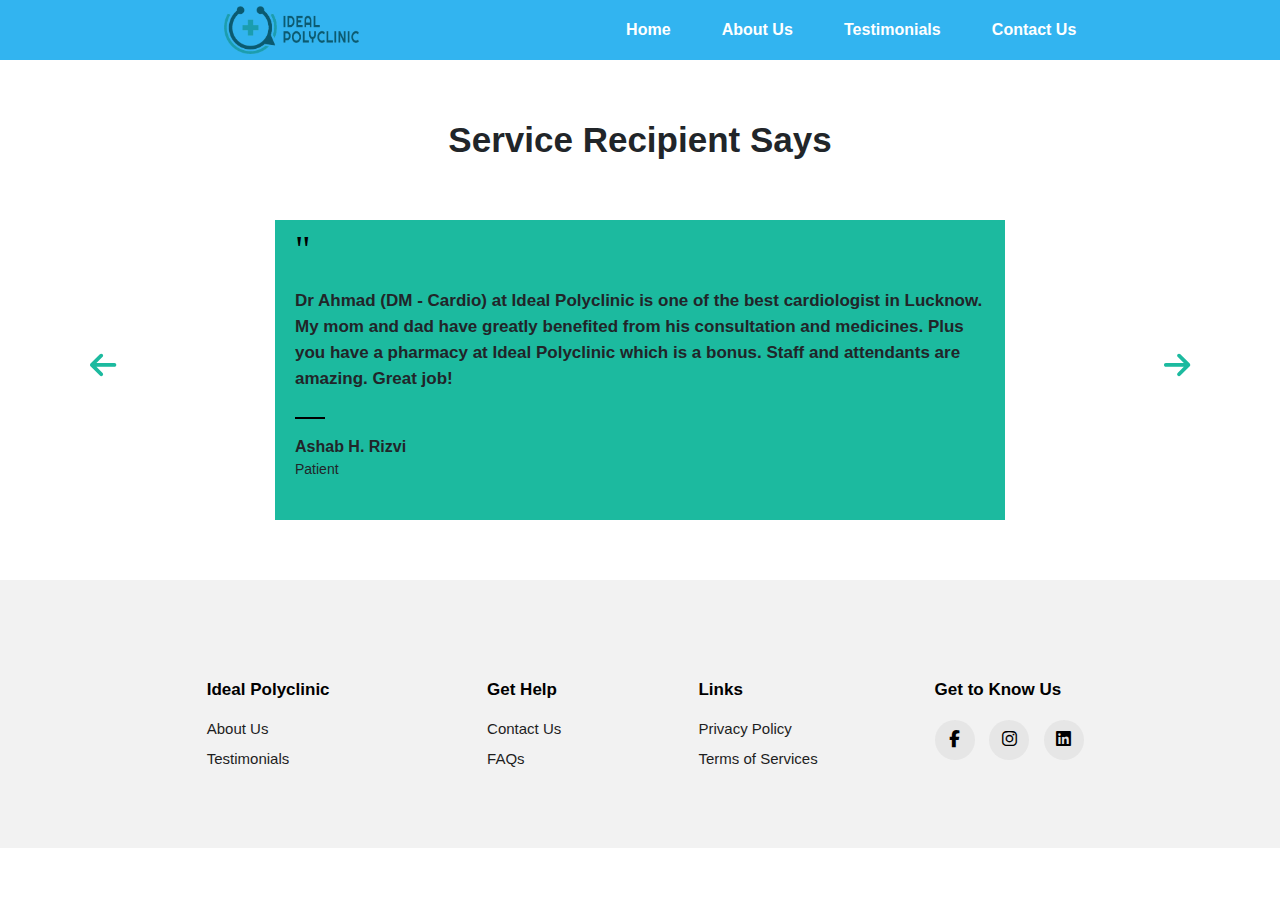
<file: testimonials.html>
<!DOCTYPE html>
<html lang="en">
  <head>
    <link
      rel="apple-touch-icon"
      sizes="180x180"
      href="/images/favicon/apple-touch-icon.png"
    />
    <link
      rel="icon"
      type="image/png"
      sizes="32x32"
      href="/images/favicon/favicon-32x32.png"
    />
    <link
      rel="icon"
      type="image/png"
      sizes="16x16"
      href="/images/favicon/favicon-16x16.png"
    />
    <link rel="manifest" href="/images/favicon/site.webmanifest" />
    <link
      rel="mask-icon"
      href="/images/favicon/safari-pinned-tab.svg"
      color="#5bbad5"
    />
    <meta name="msapplication-TileColor" content="#da532c" />
    <meta name="theme-color" content="#ffffff" />
    <meta charset="UTF-8" />
    <meta http-equiv="X-UA-Compatible" content="IE=edge" />
    <meta name="viewport" content="width=device-width, initial-scale=1.0" />
    <link rel="stylesheet" href="/css/style.css" />
    <link rel="stylesheet" href="/css/bootstrap.css" />
    <link rel="stylesheet" href="/css/animate.css" />
    <link rel="stylesheet" href="/css/animation.css" />
    <link rel="stylesheet" href="/css/flaticon.css" />
    <link rel="stylesheet" href="css/icomoon-icons.css" />
    <link rel="stylesheet" href="css/jquery-ui.css" />
    <link rel="stylesheet" href="css/jquery.fancybox.min.css" />
    <link rel="stylesheet" href="css/jquery.mCustomScrollbar.min.css" />
    <link rel="stylesheet" href="css/magnific-popup.css" />
    <link rel="stylesheet" href="css/menu.css" />
    <link rel="stylesheet" href="css/owl.css" />
    <link rel="stylesheet" href="css/responsive.css " />
    <link
      rel="stylesheet"
      href="https://pro.fontawesome.com/releases/v5.10.0/css/all.css"
      integrity="sha384-AYmEC3Yw5cVb3ZcuHtOA93w35dYTsvhLPVnYs9eStHfGJvOvKxVfELGroGkvsg+p"
      crossorigin="anonymous"
    />
    <link
      rel="stylesheet"
      href="https://cdnjs.cloudflare.com/ajax/libs/font-awesome/6.1.1/css/all.min.css"
    />
    <title>Ideal Polyclinic - Testimonials</title>
  </head>

  <body>
    <header class="elementskit-header main-header">
      <div class="header-bottom">
        <nav>
          <div class="logoimg">
            <a href="/index.html"
              ><img src="images/ideallogofull2.png" alt="logo.png"
            /></a>
          </div>
          <div class="listitem">
            <li>
              <span> <a href="/index.html">Home</a> </span>
            </li>
            <li>
              <span> <a href="/aboutus.html">About Us</a> </span>
            </li>
            <li>
              <span> <a href="/testimonials.html">Testimonials</a> </span>
            </li>
            <li>
              <span> <a href="/contactus.html">Contact Us</a> </span>
            </li>
          </div>
        </nav>
      </div>
      <div class="hamburger-menu">
        <a href="/index.html"><img src="/images/logo.png" alt="logo.png" /></a>
        <input id="menu__toggle" type="checkbox" />
        <label class="menu__btn" for="menu__toggle">
          <span></span>
        </label>
        <ul class="menu__box">
          <div>Ideal Polyclinic</div>
          <li><a class="menu__item" href="/index.html">Home</a></li>
          <li>
            <a class="menu__item" href="/aboutus.html">About Us</a>
          </li>
          <li>
            <a class="menu__item" href="/testimonials.html">Testimonials</a>
          </li>
          <li>
            <a class="menu__item" href="/contactus.html">Contact Us</a>
          </li>
        </ul>
      </div>
    </header>
    <section class="testimonial-section style-two">
      <div class="container">
        <div class="section-title text-center">
          <h2>Service Recipient Says</h2>
        </div>
        <div class="testimonials-carousel owl-carousel owl-theme">
          <div class="testimonial-block">
            <div class="inner-box">
              <div class="text-justify">
                <div class="quote-icon icon-quote1"></div>
                <p class="text">
                  Dr Ahmad (DM - Cardio) at Ideal Polyclinic is one of the best
                  cardiologist in Lucknow. My mom and dad have greatly benefited
                  from his consultation and medicines. Plus you have a pharmacy
                  at Ideal Polyclinic which is a bonus. Staff and attendants are
                  amazing. Great job!
                </p>
                <h3>Ashab H. Rizvi</h3>
                <div class="designation">Patient</div>
              </div>
            </div>
          </div>

          <div class="testimonial-block">
            <div class="inner-box">
              <div class="text-justify">
                <div class="quote-icon icon-quote1"></div>
                <p class="text">
                  All i can say about Dermatologist & Gynaecologist is they're
                  expert in their services. Nd the best thing is that staff's
                  welcoming attitude & smile will make easy for you to approach.
                  Bless Y'all..!!!
                </p>
                <h3>Hajra Fatema</h3>
                <div class="designation">Patient</div>
              </div>
            </div>
          </div>

          <div class="testimonial-block">
            <div class="inner-box">
              <div class="text-justify">
                <div class="quote-icon icon-quote1"></div>
                <p class="text">
                  Great Experience Seeing The Paediatrician At Ideal Polyclinic.
                  My Nephew Had Lots Of Fun While Being Checked And All The
                  Staff At The Clinic Are Extremely Friendly And Helpful.
                </p>
                <h3>Mohd Rehan</h3>
                <div class="designation">Patient</div>
              </div>
            </div>
          </div>
        </div>
      </div>
    </section>
    <footer class="footer">
      <div class="row">
        <section class="footerrow">
          <div class="footer-col">
            <h4>Ideal Polyclinic</h4>
            <ul>
              <li>
                <a href="/aboutus.html">About Us</a>
              </li>
              <li>
                <a href="/testimonials.html">Testimonials</a>
              </li>
            </ul>
          </div>
          <div class="footer-col">
            <h4>Get Help</h4>
            <ul>
              <li>
                <a href="/contactus.html">Contact Us</a>
              </li>
              <li><a href="faq.aspx">FAQs</a></li>
            </ul>
          </div>
        </section>
        <section class="footerrow">
          <div class="footer-col">
            <h4>Links</h4>
            <ul>
              <li>
                <a target="blank1" href="/privacypolicy.html">Privacy Policy</a>
              </li>
              <li>
                <a target="blank2" href="/termsofservice.html"
                  >Terms of Services</a
                >
              </li>
            </ul>
          </div>
          <div class="footer-col">
            <h4>Get to Know Us</h4>
            <div class="social-links">
              <a
                target="blank5"
                href="https://www.facebook.com/idealpolyclinics/"
                ><i class="fab fa-facebook-f"></i
              ></a>
              <a
                target="blank6"
                href="https://instagram.com/idealpolyclinic_?utm_medium=copy_link"
                ><i class="fab fa-instagram"></i
              ></a>
              <a
                target="blank7"
                href="https://www.linkedin.com/company/ideal-polyclinic"
                ><i class="fab fa-linkedin"></i
              ></a>
            </div>
          </div>
        </section>
      </div>
    </footer>
    <script src="/js/appear.js"></script>
    <script src="/js/bootstrap.min.js"></script>
    <script src="/js/gmaps.js"></script>
    <script src="/js/jquery-ui.js"></script>
    <script src="/js/jquery.fancybox.js"></script>
    <script src="/js/jquery.js"></script>
    <script src="/js/jquery.magnific-popup.min.js"></script>
    <script src="/js/jquery.mCustomScrollbar.concat.min.js"></script>
    <script src="/js/main.js"></script>
    <script src="/js/map-script.js"></script>
    <script src="/js/mixitup.js"></script>
    <script src="/js/nav-tool.js"></script>
    <script src="/js/owl.js"></script>
    <script src="/js/paroller.js"></script>
    <script src="/js/popper.min.js"></script>
    <script src="/js/script.js"></script>
    <script src="/js/validate.js"></script>
    <script src="/js/wow.js"></script>
  </body>
</html>
</file>
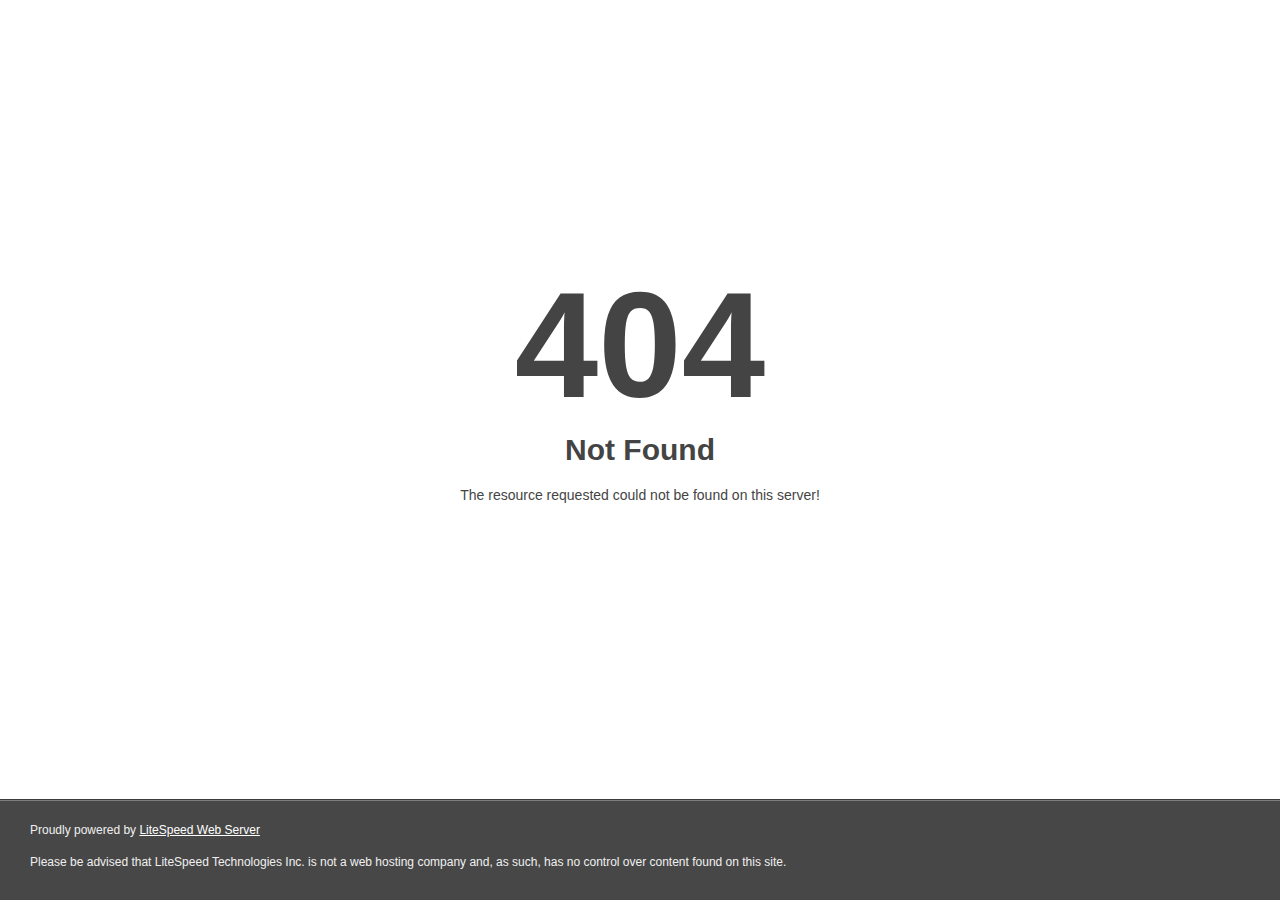
<file: css/mCSB_buttons.html>
<!DOCTYPE html>
<html style="height: 100%">
  <head>
    <meta
      name="viewport"
      content="width=device-width, initial-scale=1, shrink-to-fit=no"
    />
    <title>404 Not Found</title>
  </head>
  <body
    style="
      color: #444;
      margin: 0;
      font: normal 14px/20px Arial, Helvetica, sans-serif;
      height: 100%;
      background-color: #fff;
    "
  >
    <div style="height: auto; min-height: 100%">
      <div
        style="
          text-align: center;
          width: 800px;
          margin-left: -400px;
          position: absolute;
          top: 30%;
          left: 50%;
        "
      >
        <h1
          style="
            margin: 0;
            font-size: 150px;
            line-height: 150px;
            font-weight: bold;
          "
        >
          404
        </h1>
        <h2 style="margin-top: 20px; font-size: 30px">Not Found</h2>
        <p>The resource requested could not be found on this server!</p>
      </div>
    </div>
    <div
      style="
        color: #f0f0f0;
        font-size: 12px;
        margin: auto;
        padding: 0px 30px 0px 30px;
        position: relative;
        clear: both;
        height: 100px;
        margin-top: -101px;
        background-color: #474747;
        border-top: 1px solid rgba(0, 0, 0, 0.15);
        box-shadow: 0 1px 0 rgba(255, 255, 255, 0.3) inset;
      "
    >
      <br />Proudly powered by
      <a style="color: #fff" href="http://www.litespeedtech.com/error-page"
        >LiteSpeed Web Server</a
      >
      <p>
        Please be advised that LiteSpeed Technologies Inc. is not a web hosting
        company and, as such, has no control over content found on this site.
      </p>
    </div>
  </body>
</html>
</file>
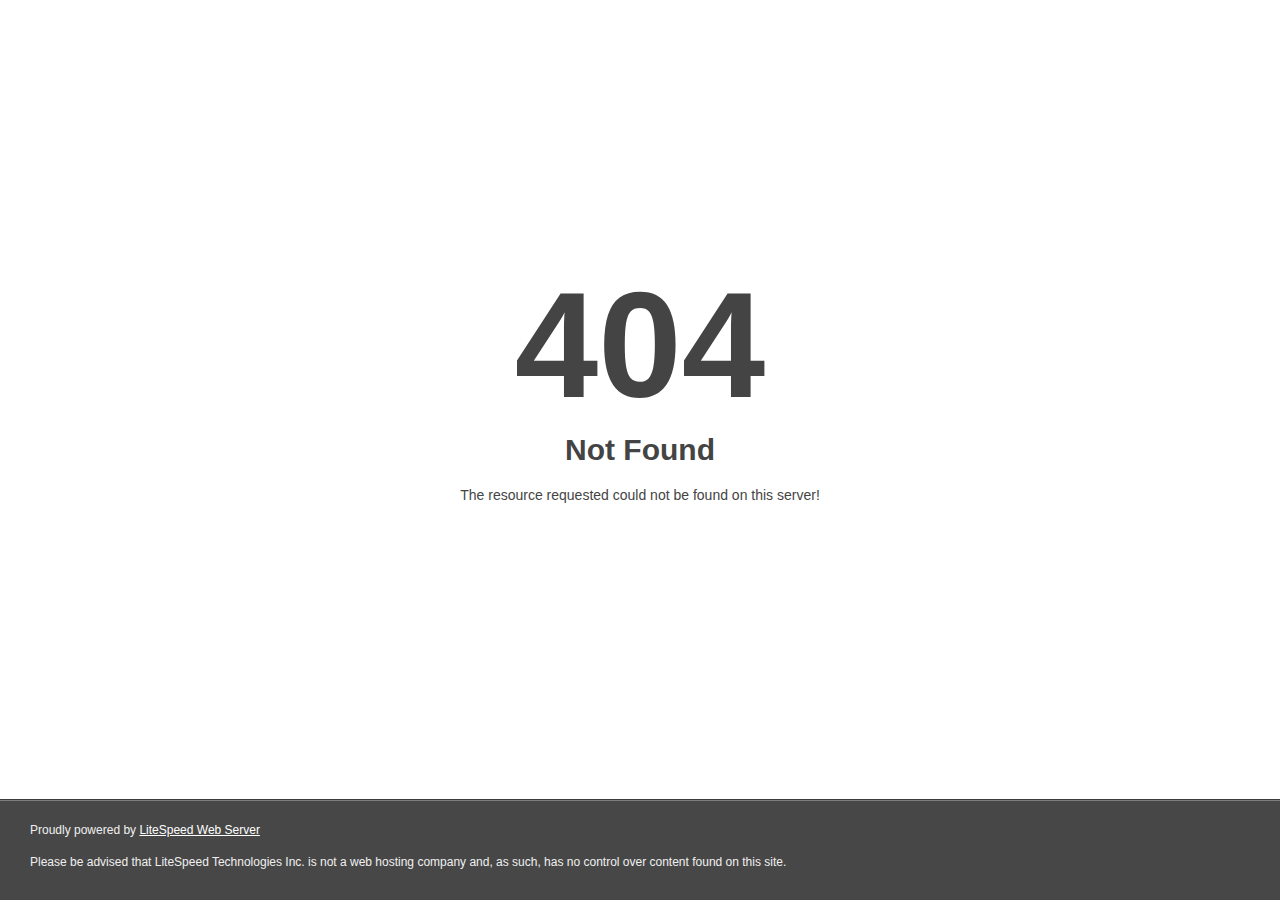
<file: fonts/flaticon.html>
<!DOCTYPE html>
<html style="height:100%">
<head>
<meta name="viewport" content="width=device-width, initial-scale=1, shrink-to-fit=no">
<title> 404 Not Found
</title></head>
<body style="color: #444; margin:0;font: normal 14px/20px Arial, Helvetica, sans-serif; height:100%; background-color: #fff;">
<div style="height:auto; min-height:100%; "> <div style="text-align: center; width:800px; margin-left: -400px; position:absolute; top: 30%; left:50%;">
<h1 style="margin:0; font-size:150px; line-height:150px; font-weight:bold;">404</h1>
<h2 style="margin-top:20px;font-size: 30px;">Not Found
</h2>
<p>The resource requested could not be found on this server!</p>
</div></div><div style="color:#f0f0f0; font-size:12px;margin:auto;padding:0px 30px 0px 30px;position:relative;clear:both;height:100px;margin-top:-101px;background-color:#474747;border-top: 1px solid rgba(0,0,0,0.15);box-shadow: 0 1px 0 rgba(255, 255, 255, 0.3) inset;">
<br>Proudly powered by <a style="color:#fff;" href="http://www.litespeedtech.com/error-page">LiteSpeed Web Server</a><p>Please be advised that LiteSpeed Technologies Inc. is not a web hosting company and, as such, has no control over content found on this site.</p></div></body></html>
</file>
<file: css/style.css>
* {
  margin: 0;
  padding: 0;
  border: none;
  outline: none;
  font-size: 100%;
  font-family: arial, tahoma, verdana, sans-serif;
}
ul li {
  list-style: none;
}
body {
  font-size: 14px;
  color: #787878;
  font-weight: 400;
  background: #fff;
  -webkit-font-smoothing: antialiased;
  -moz-font-smoothing: antialiased;
  font-family: roboto, sans-serif;
}
textarea {
  overflow: hidden;
}
.contact-address .inner .text a {
  color: rgba(34, 34, 34, 0.7);
  text-decoration: none;
  letter-spacing: 0.2px;
}
.contact-address .inner .text a:hover {
  color: #1cba9f;
  transition: all 0.3s ease;
}
p,
.text {
  font-size: 16px;
  line-height: 26px;
  font-weight: 400;
  margin: 0;
}
::-webkit-input-placeholder {
  color: inherit;
}
::-moz-input-placeholder {
  color: inherit;
}
::-ms-input-placeholder {
  color: inherit;
}
.large-container {
  position: static;
  max-width: 1600px;
  padding: 0 15px;
  margin: 0 auto;
}
.page-wrapper {
  position: relative;
  margin: 0 auto;
  width: 100%;
  min-width: 300px;
  overflow: hidden;
  z-index: 9;
}
a:focus {
  box-shadow: none !important;
}
.header-bottom {
  background: rgb(50, 180, 240);
  position: fixed;
  height: 60px;
  width: 100%;
  z-index: 2;
  top: 0px;
}
.header-bottom .logoimg a img {
  width: 135px;
  display: flex;
}
nav {
  justify-content: space-around;
  padding: 0px 20px 0px 40px;
  align-content: center;
  align-items: center;
  max-width: 1180px;
  display: flex;
  margin: auto;
  height: 100%;
}
.listitem {
  align-items: center;
  display: flex;
}
.listitem li {
  list-style-type: none;
}
.listitem li:not(:first-child) {
  margin-left: 4vw;
}
.listitem li span a {
  color: rgb(255, 255, 255);
  text-decoration: none;
  font-weight: 600;
  font-size: 16px;
}
.listitem li span a:hover {
  text-decoration: underline;
}
.hamburger-menu {
  background: rgb(50, 180, 240);
  position: fixed;
  display: none;
  height: 60px;
  width: 100%;
  z-index: 2;
  top: 0px;
}
.hamburger-menu a {
  display: flex;
  align-items: center;
}
.carticon {
  display: flex;
  right: 80px;
}
.menu__btn {
  align-items: center;
  cursor: pointer;
  position: fixed;
  display: none;
  height: 26px;
  padding: 5px;
  right: 25px;
  width: 30px;
  z-index: 1;
  top: 14px;
}
.menu__btn span,
.menu__btn span::before,
.menu__btn span::after {
  background: rgb(255, 255, 255);
  transition-duration: 0.25s;
  position: absolute;
  display: block;
  height: 3px;
  width: 100%;
}
.theme-btn {
  display: inline-block;
  -webkit-transition: all 0.3s ease;
  -moz-transition: all 0.3s ease;
  -ms-transition: all 0.3s ease;
  -o-transition: all 0.3s ease;
  transition: all 0.3s ease;
  font-family: poppins, sans-serif;
}
.theme-btn i {
  position: relative;
  display: inline-block;
  font-size: 14px;
  margin-left: 3px;
}
.btn-style-one {
  position: relative;
  display: inline-block;
  font-size: 14px;
  line-height: 30px;
  color: #fff;
  padding: 9px 32px;
  font-weight: 500;
  overflow: hidden;
  border-radius: 50px;
  background-color: #1cb99e;
  text-transform: uppercase;
}
.btn-style-one:before {
  top: 0;
  left: 0;
  content: "";
  width: 150%;
  height: 100%;
  position: absolute;
  transform-origin: 0 100% 0;
  transform: rotate3d(0, 0, 1, -45deg) translate3d(0px, -3em, 0px);
  transition: transform 0.3s ease 0s, opacity 0.3s ease 0s,
    background-color 0.3s ease 0s, -webkit-transform 0.3s ease 0s;
}
.btn-style-one .icon {
  position: relative;
  margin-right: 10px;
}
.btn-style-one i {
  position: relative;
  font-style: normal;
}
.btn-style-one:hover {
  color: #fff;
}
.btn-style-one:hover::before {
  opacity: 1;
  color: #fff;
  transform: rotate3d(0, 0, 1, 0deg);
  transition-timing-function: cubic-bezier(0.2, 1, 0.3, 1);
  background-color: #4488be;
}
.btn-style-two {
  position: relative;
  display: flex;
  font-size: 15px;
  line-height: 30px;
  color: #fff;
  font-weight: 700;
  overflow: hidden;
  border-radius: 50px;
  letter-spacing: 1px;
  background-color: #223a66;
  text-transform: capitalize;
  font-family: lato, sans-serif;
  width: 200px;
  justify-content: center;
  align-items: center;
  height: 55px;
}
.arrowforbutton {
  width: 35px;
  margin-left: 5px;
  z-index: 1;
}
.content-box .inner-box img {
  width: 50px;
}
.content-box .inner-box h2 {
  display: flex;
  flex-direction: row;
}
.btn-style-two:before {
  top: 0;
  left: 0;
  content: "";
  width: 150%;
  height: 100%;
  position: absolute;
  transform-origin: 0 100% 0;
  transform: rotate3d(0, 0, 1, -45deg) translate3d(0px, -3em, 0px);
  transition: transform 0.3s ease 0s, opacity 0.3s ease 0s,
    background-color 0.3s ease 0s, -webkit-transform 0.3s ease 0s;
}
.btn-style-two .arrow {
  position: relative;
  margin-left: 5px;
  font-size: 15px;
  top: 1px;
}
.btn-style-two i {
  position: relative;
  font-style: normal;
  text-decoration: none;
}
.btn-style-two:hover {
  color: #fff;
  text-decoration: none;
}
.btn-style-two:hover::before {
  opacity: 1;
  color: #fff;
  transform: rotate3d(0, 0, 1, 0deg);
  transition-timing-function: cubic-bezier(0.2, 1, 0.3, 1);
  background-color: #1cba9f;
}
.btn-style-three {
  position: relative;
  display: inline-block;
  font-size: 13px;
  line-height: 30px;
  color: #fff;
  padding: 7px 41px;
  font-weight: 500;
  overflow: hidden;
  border-radius: 50px;
  background-color: #1cba9f;
  text-transform: capitalize;
  box-shadow: 0 2px 15px rgba(0, 0, 0, 0.05);
}
.btn-style-transparent {
  position: relative;
  display: inline-block;
  font-size: 13px;
  line-height: 30px;
  color: #1cba9f;
  padding: 7px 41px;
  font-weight: 500;
  overflow: hidden;
  border-radius: 50px;
  background-color: #fff;
  text-transform: capitalize;
  box-shadow: 0 2px 15px rgba(0, 0, 0, 0.05);
}
.btn-style-transparent:hover {
  background-color: #1cba9f;
  color: #fff;
}
.btn-style-three .arrow {
  position: relative;
  margin-right: 0;
  font-size: 10px;
  top: 0;
  font-weight: 700;
}
.btn-style-three:hover {
  color: #1cba9f;
  background-color: #fff;
}
.btn-style-four {
  position: relative;
  display: inline-block;
  font-size: 13px;
  line-height: 30px;
  color: #000;
  padding: 4px 27px;
  font-weight: 500;
  overflow: hidden;
  border-radius: 50px;
  border: 1px solid #1cba9f;
  background-color: #fff;
  text-transform: capitalize;
}
.btn-style-four .arrow {
  position: relative;
  margin-right: 0;
  font-size: 10px;
  top: 0;
  font-weight: 700;
}
.btn-style-four:hover {
  color: #fff;
  background-color: #1cba9f;
}
.btn-style-five {
  position: relative;
  display: inline-block;
  font-size: 18px;
  line-height: 30px;
  color: #fff;
  padding: 13px 36px;
  font-weight: 700;
  overflow: hidden;
  border-radius: 50px;
  border: 2px solid #223a66;
  background-color: #223a66;
  text-transform: capitalize;
  box-shadow: 0 0 20px rgba(34, 58, 102, 0.15);
  font-family: lato, sans-serif;
}
.btn-style-five .icon {
  position: relative;
  margin-right: 10px;
  top: 0;
  font-weight: 700;
}
.btn-style-five:hover {
  color: #223a66;
  background: 0 0;
}
.btn-style-six {
  position: relative;
  display: inline-block;
  font-size: 18px;
  line-height: 30px;
  color: #fff;
  padding: 13px 36px;
  font-weight: 700;
  overflow: hidden;
  border-radius: 50px;
  border: 2px solid #f13a66;
  background-color: #f13a66;
  text-transform: capitalize;
  box-shadow: 0 0 30px rgba(241, 58, 102, 0.15);
  font-family: lato, sans-serif;
}
.btn-style-six .icon {
  position: relative;
  margin-right: 10px;
  top: 0;
  font-weight: 700;
}
.btn-style-six:hover {
  color: #f13a66;
  background: 0 0;
}
.list-style-one {
  position: relative;
}
.list-style-one li {
  position: relative;
  margin-bottom: 3px;
  font-size: 14px;
  font-weight: 400;
  padding-left: 25px;
  line-height: 2em;
  color: rgba(255, 255, 255, 0.8);
}
.list-style-one li .icon {
  position: absolute;
  left: 0;
  top: 6px;
  color: rgba(255, 255, 255, 0.7);
  font-size: 16px;
  line-height: 1.2em;
}
.list-style-two {
  position: relative;
  max-width: 500px;
}
.list-style-two li {
  position: relative;
  margin-bottom: 20px;
  font-size: 15px;
  font-weight: 500;
  color: #313131;
  display: flex;
  flex-direction: row;
}
.list-style-two li .icon {
  position: absolute;
  left: -28px;
  top: 0;
  color: #313131;
  font-size: 16px;
  line-height: 1.15em;
}
.list-style-two li a {
  position: relative;
  color: #313131;
  transition: all 0.3s ease;
  -moz-transition: all 0.3s ease;
  -webkit-transition: all 0.3s ease;
  -ms-transition: all 0.3s ease;
  -o-transition: all 0.3s ease;
  text-decoration: none;
  font-weight: 600;
}
.list-style-two li a:hover {
  color: #1cba9f;
}
.list-style-two li:last-child {
  margin-bottom: 0;
}
.list-style-two.style-two li:first-child .icon {
  color: #f13a66;
}
.list-style-two.style-two li:nth-child(2) .icon {
  color: #9143fd;
}
.list-style-two.style-two li:nth-child(3) .icon {
  color: #00d280;
}
.theme_color {
  color: #1cb99e;
}
.secondary_color {
  color: #223a66;
}
.pull-right {
  float: right;
  height: 120px;
}
.pull-left {
  float: left;
}
.preloader {
  position: fixed;
  left: 0;
  top: 0;
  width: 100%;
  height: 100%;
  z-index: 99999999999;
  background-color: #fff;
  background-position: center center;
  background-repeat: no-repeat;
  background-size: 100px;
  background-image: url(../images/icons/preloader.svg);
}
.dropdown-toggle::after {
  display: none;
}
.fa {
  line-height: inherit;
}
.play-now .ripple,
.play-now .ripple:before,
.play-now .ripple:after {
  position: absolute;
  top: 50%;
  left: 30px;
  height: 60px;
  width: 60px;
  -webkit-transform: translate(-50%, -50%);
  -moz-transform: translate(-50%, -50%);
  -ms-transform: translate(-50%, -50%);
  -o-transform: translate(-50%, -50%);
  transform: translate(-50%, -50%);
  -webkit-border-radius: 50%;
  -moz-border-radius: 50%;
  -ms-border-radius: 50%;
  -o-border-radius: 50%;
  border-radius: 50%;
  -webkit-box-shadow: 0 0 0 0 rgba(255, 255, 255, 0.6);
  -moz-box-shadow: 0 0 0 0 rgba(255, 255, 255, 0.6);
  -ms-box-shadow: 0 0 0 0 rgba(255, 255, 255, 0.6);
  -o-box-shadow: 0 0 0 0 rgba(255, 255, 255, 0.6);
  box-shadow: 0 0 0 0 rgba(255, 255, 255, 0.6);
  -webkit-animation: ripple 3s infinite;
  -moz-animation: ripple 3s infinite;
  -ms-animation: ripple 3s infinite;
  -o-animation: ripple 3s infinite;
  animation: ripple 3s infinite;
}
.play-now .ripple:before {
  -webkit-animation-delay: 0.9s;
  -moz-animation-delay: 0.9s;
  -ms-animation-delay: 0.9s;
  -o-animation-delay: 0.9s;
  animation-delay: 0.9s;
  content: "";
  position: absolute;
}
.play-now .ripple:after {
  -webkit-animation-delay: 0.6s;
  -moz-animation-delay: 0.6s;
  -ms-animation-delay: 0.6s;
  -o-animation-delay: 0.6s;
  animation-delay: 0.6s;
  content: "";
  position: absolute;
}
@-webkit-keyframes ripple {
  70% {
    box-shadow: 0 0 0 20px transparent;
  }
  100% {
    box-shadow: 0 0 0 0 transparent;
  }
}
@keyframes ripple {
  70% {
    box-shadow: 0 0 0 20px transparent;
  }
  100% {
    box-shadow: 0 0 0 0 transparent;
  }
}
.scroll-to-top {
  position: fixed;
  bottom: 20px;
  right: 20px;
  width: 60px;
  height: 60px;
  color: #fff;
  font-size: 24px;
  line-height: 60px;
  text-align: center;
  z-index: 10;
  cursor: pointer;
  background: #1b1a1c;
  display: none !important;
  opacity: 0;
  border-radius: 0;
  -webkit-transition: all 300ms ease;
  -moz-transition: all 300ms ease;
  -ms-transition: all 300ms ease;
  -o-transition: all 300ms ease;
  transition: all 300ms ease;
}
.scroll-to-top:hover {
  background: #1cb99e;
}
.main-header .header-top {
  position: absolute;
  background: rgb(255, 255, 255);
  width: 100%;
  top: 52px;
}
.main-header .header-top .top-outer {
  height: 48px;
  align-items: center;
  display: flex;
  justify-content: center;
}
.main-header .header-top .top-left {
  display: flex;
  flex-direction: row;
}
.main-header .header-top .top-left li {
  position: relative;
  color: rgb(0, 0, 0);
  font-size: 15px;
  font-weight: 600;
  margin-right: 45px;
  display: flex;
  flex-direction: row;
  align-items: center;
}
.main-header .header-top .top-left li a {
  position: relative;
  color: rgb(0, 0, 0);
  display: inline-block;
  text-decoration: none;
}
.main-header .header-top .top-left li .icon {
  position: relative;
  margin-right: 10px;
}
.main-header .header-top .top-left li:last-child {
  margin-right: 0;
}
.xs-mobile-search a {
  display: none;
}
.main-header .xs-bold-menu {
  background-image: -moz-linear-gradient(
    135deg,
    rgb(26, 188, 156) 0%,
    rgb(74, 144, 226) 100%
  );
  background-image: -webkit-linear-gradient(
    135deg,
    rgb(26, 188, 156) 0%,
    rgb(74, 144, 226) 100%
  );
  background-image: -ms-linear-gradient(
    135deg,
    rgb(26, 188, 156) 0%,
    rgb(74, 144, 226) 100%
  );
  border-radius: 5px;
  border: transparent;
  width: 90px;
  position: absolute;
  right: 0;
  margin-top: 34px;
  flex-direction: row;
  align-items: center;
  height: 45px;
  justify-content: center;
  display: none;
}
.header-top .top-right {
  position: relative;
  float: right;
  z-index: 1;
}
.header-top .top-right .cart-btn {
  position: relative;
  float: left;
}
.header-top .top-right .cart-btn .cart-icon {
  position: relative;
  color: #fff;
  font-size: 21px;
  z-index: 1;
  -webkit-transition: all 300ms ease;
  -moz-transition: all 300ms ease;
  -ms-transition: all 300ms ease;
  -o-transition: all 300ms ease;
  transition: all 300ms ease;
}
.header-top .top-right .cart-btn .total-cart {
  position: absolute;
  content: "";
  top: -2px;
  right: -6px;
  color: #fff;
  width: 14px;
  height: 14px;
  font-size: 9px;
  padding-left: 1px;
  text-align: center;
  line-height: 14px;
  border-radius: 50%;
  background-color: #223a66;
  -webkit-transition: all 300ms ease;
  -moz-transition: all 300ms ease;
  -ms-transition: all 300ms ease;
  -o-transition: all 300ms ease;
  transition: all 300ms ease;
  font-family: poppins, sans-serif;
}
.header-top .top-right .cart-btn:hover .total-cart {
}
.header-top .top-right .nav-box {
  position: relative;
  float: left;
  color: #fff;
  font-size: 30px;
  cursor: pointer;
}
.header-top .container .top-left li img {
  width: 22px;
  margin-right: 8px;
}
.main-header .header-upper .logo-outer:before {
  position: absolute;
  content: "";
  right: -40px;
  top: 0;
  height: 110px;
  width: 5000%;
  background-color: #fff;
  -ms-transform: skewX(-25deg);
  -webkit-transform: skewX(-25deg);
  transform: skewX(-25deg);
  border-right: 3px solid rgb(0, 142, 220);
}
.main-header .header-upper .logo-outer {
  position: relative;
  float: left;
  z-index: 25;
  margin-top: -50px;
  background-color: #fff;
  -webkit-transition: all 300ms ease;
  -moz-transition: all 300ms ease;
  -ms-transition: all 300ms ease;
  -o-transition: all 300ms ease;
  transition: all 300ms ease;
}
.main-header .logo-outer .logo a {
  position: relative;
  display: inline-block;
  margin-left: -30px;
}
.main-header .logo-outer .logo img {
  position: relative;
  display: inline-block;
  width: 200px;
  padding-top: 22px;
}
.main-header .header-upper .nav-outer {
  z-index: 10;
  position: relative;
}
.main-header.header-style-one .header-upper .nav-outer {
  position: relative;
  margin-left: 260px;
}
.main-header .header-lower {
  position: relative;
  background-color: #223a66;
}
.main-header .header-lower .outer-box {
  position: absolute;
  right: 0;
  top: 0;
  float: right;
  z-index: 20;
  padding: 21px 0;
}
.xs-sticky-header.IsSticky .logo-outer .logo {
  position: relative;
  top: 20px;
}
.main-header .header-lower .outer-box .theme-btn {
  float: left;
  font-size: 14px;
  padding: 4px 29px;
}
.main-header .header-lower .outer-box .cart-btn {
  position: relative;
  float: left;
  color: #fff;
  font-size: 20px;
  margin-left: 28px;
  margin-top: 4px;
}
.main-header .header-lower .outer-box .cart-btn .cart-icon {
  position: relative;
  color: #fff;
  font-size: 24px;
}
.main-header .header-lower .elementskit-navbar {
  position: relative;
  z-index: 20;
}
.main-header .header-lower .search-box-btn {
  width: auto;
  height: auto;
  line-height: 1.6em;
  background: 0 0;
}
.main-header .header-lower .search-box-btn:hover {
  background: 0 0;
}
.main-header .header-lower .nav-box {
  position: relative;
  float: right;
  color: #fff;
  cursor: pointer;
  font-size: 28px;
  margin-top: 4px;
  margin-left: 25px;
}
.main-header .header-lower .nav-outer {
  position: relative;
  float: left;
  width: 100%;
}
.main-header .header-lower .search-box-outer {
  padding: 0;
  margin-top: 3px;
  margin-left: 22px;
}
.main-header .header-lower .search-box-outer .dropdown-menu {
  top: 52px !important;
}
.main-header.header-style-two .search-box-btn:before,
.main-header.header-style-three .search-box-btn:before {
  display: none;
}
.main-menu {
  position: relative;
  float: left;
}
.main-menu .navbar-collapse {
  padding: 0;
}
.main-menu .navigation {
  position: relative;
  margin: 0;
}
.main-menu .navigation > li {
  position: relative;
  float: left;
  padding: 25px 0;
  margin-right: 30px;
  -webkit-transition: all 300ms ease;
  -moz-transition: all 300ms ease;
  -ms-transition: all 300ms ease;
  -o-transition: all 300ms ease;
  transition: all 300ms ease;
}
.main-menu .navigation > li:last-child {
  margin-right: 0;
}
.main-menu .navigation > li > a {
  position: relative;
  display: block;
  text-align: center;
  font-size: 16px;
  line-height: 35px;
  font-weight: 500;
  opacity: 1;
  color: #222;
  padding: 0;
  text-transform: capitalize;
  -webkit-transition: all 300ms ease;
  -moz-transition: all 300ms ease;
  -ms-transition: all 300ms ease;
  -o-transition: all 300ms ease;
  transition: all 300ms ease;
}
.main-menu .navigation > li:hover > a,
.main-menu .navigation > li.current > a {
  color: #1cb99e;
}
.main-menu .navigation > li.dropdown > a {
  padding-right: 18px !important;
}
.clearfix .left-column .inner-column .image img {
  border-radius: 50%;
  width: 400px;
  margin-left: 40px;
}
.main-menu .navigation > li.dropdown > a:before {
  content: "\f13d";
  position: absolute;
  right: 0;
  top: 4px;
  font-size: 10px;
  line-height: 26px;
  font-weight: 800;
  font-family: flaticon;
  transition: all 0.3s ease;
  -moz-transition: all 0.3s ease;
  -webkit-transition: all 0.3s ease;
  -ms-transition: all 0.3s ease;
  -o-transition: all 0.3s ease;
}
.main-menu .navigation > li.dropdown:hover > a:before {
  opacity: 0;
}
.main-menu .navigation > li.dropdown > a:after {
  content: "\f137";
  position: absolute;
  right: 0;
  top: 4px;
  opacity: 0;
  font-size: 10px;
  line-height: 26px;
  font-weight: 800;
  font-family: flaticon;
  transition: all 0.3s ease;
  -moz-transition: all 0.3s ease;
  -webkit-transition: all 0.3s ease;
  -ms-transition: all 0.3s ease;
  -o-transition: all 0.3s ease;
}
.main-menu .navigation > li.dropdown:hover > a:after {
  opacity: 1;
}
.main-menu .navigation > li > ul {
  position: absolute;
  left: -30px;
  top: 100%;
  width: 230px;
  z-index: 100;
  display: none;
  opacity: 0;
  visibility: hidden;
  transition: all 900ms ease;
  -moz-transition: all 900ms ease;
  -webkit-transition: all 900ms ease;
  -ms-transition: all 900ms ease;
  -o-transition: all 900ms ease;
  padding: 0;
  background-color: #fff;
  border: 3px solid #223a66;
  box-shadow: 0 0 10px rgba(0, 0, 0, 0.1);
}
.main-menu .navigation > li > ul:before {
  position: absolute;
  content: "";
  left: 0;
  top: -30px;
  width: 100%;
  height: 30px;
  display: block;
}
.main-menu .navigation > li > ul.from-right {
  left: auto;
  right: 0;
}
.main-menu .navigation > li > ul > li {
  position: relative;
  width: 100%;
  border-bottom: 1px solid #f9f9f9;
}
.main-menu .navigation > li > ul > li:last-child {
  border-bottom: none;
}
.main-menu .navigation > li > ul > li > a {
  position: relative;
  display: block;
  padding: 10px 18px;
  line-height: 24px;
  font-weight: 400;
  font-size: 15px;
  text-transform: capitalize;
  color: #7c7b7b;
  transition: all 500ms ease;
  -moz-transition: all 500ms ease;
  -webkit-transition: all 500ms ease;
  -ms-transition: all 500ms ease;
  -o-transition: all 500ms ease;
}
.sticky-header .main-menu .navigation > li > a {
  padding: 19px 0 !important;
}
.sticky-header .main-menu .navigation > li > a:before {
  display: none;
}
.main-menu .navigation > li > ul > li:hover > a {
  color: #fff;
  background: #223a66;
}
.main-menu .navigation > li > ul > li.dropdown > a:after {
  font-family: flaticon;
  content: "\f12f";
  position: absolute;
  right: 15px;
  top: 14px;
  width: 10px;
  height: 20px;
  display: block;
  color: #223a66;
  line-height: 20px;
  font-size: 16px;
  font-weight: 400;
  text-align: center;
  z-index: 5;
}
.main-menu .navigation > li > ul > li.dropdown:hover > a:after {
  color: #fff;
}
.main-menu .navigation > li > ul > li > ul {
  position: absolute;
  left: 120%;
  top: 0%;
  width: 230px;
  z-index: 100;
  display: none;
  transition: all 900ms ease;
  -moz-transition: all 900ms ease;
  -webkit-transition: all 900ms ease;
  -ms-transition: all 900ms ease;
  -o-transition: all 900ms ease;
  padding: 0;
  background-color: #fff;
  border: 3px solid #223a66;
  box-shadow: 0 0 10px rgba(0, 0, 0, 0.1);
}
.main-menu .navigation > li > ul > li > ul.from-right {
  left: auto;
  right: 0;
}
.main-menu .navigation > li > ul > li > ul > li {
  position: relative;
  width: 100%;
  border-bottom: 1px solid #f9f9f9;
}
.main-menu .navigation > li > ul > li > ul > li:last-child {
  border-bottom: none;
}
.main-menu .navigation > li > ul > li > ul > li > a {
  position: relative;
  display: block;
  padding: 10px 18px;
  line-height: 24px;
  font-weight: 400;
  font-size: 15px;
  text-transform: capitalize;
  color: #7c7b7b;
  transition: all 500ms ease;
  -moz-transition: all 500ms ease;
  -webkit-transition: all 500ms ease;
  -ms-transition: all 500ms ease;
  -o-transition: all 500ms ease;
}
.main-menu .navigation > li > ul > li > ul > li:hover > a {
  color: #fff;
  background: #223a66;
}
.main-menu .navigation > li > ul > li > ul > li.dropdown > a:after {
  font-family: fontawesome;
  content: "\f105";
  position: absolute;
  right: 10px;
  top: 11px;
  width: 10px;
  height: 20px;
  display: block;
  color: #272727;
  line-height: 20px;
  font-size: 16px;
  font-weight: 400;
  text-align: center;
  z-index: 5;
}
.main-menu .navigation > li > ul > li > ul > li.dropdown:hover > a:after {
  color: #fff;
}
.main-menu .navigation > li.dropdown:hover > ul {
  visibility: visible;
  opacity: 1;
  left: 0;
  -moz-transform: rotateX(0deg);
  -webkit-transform: rotateX(0deg);
  -ms-transform: rotateX(0deg);
  -o-transform: rotateX(0deg);
  transform: rotateX(0deg);
}
.main-menu .navigation li > ul > li.dropdown:hover > ul {
  visibility: visible;
  opacity: 1;
  top: 0;
  left: 100%;
  -moz-transform: rotateX(0deg);
  -webkit-transform: rotateX(0deg);
  -ms-transform: rotateX(0deg);
  -o-transform: rotateX(0deg);
  transform: rotateX(0deg);
  transition: all 300ms ease;
  -moz-transition: all 300ms ease;
  -webkit-transition: all 500ms ease;
  -ms-transition: all 300ms ease;
  -o-transition: all 300ms ease;
}
.main-menu .navbar-collapse > ul li.dropdown .dropdown-btn {
  position: absolute;
  right: 10px;
  top: 6px;
  width: 30px;
  height: 30px;
  text-align: center;
  color: #fff;
  line-height: 28px;
  border: 1px solid #fff;
  background-size: 20px;
  cursor: pointer;
  z-index: 5;
  display: none;
}
.main-header .header-upper .outer-box {
  position: relative;
  float: right;
}
.main-header .upper-right {
  position: relative;
  padding-top: 48px;
}
.main-header .info-box {
  position: relative;
  float: left;
  color: #222;
  font-size: 15px;
  padding-left: 48px;
  margin-left: 56px;
}
.main-header .info-box:last-child {
  margin-left: 0;
}
.main-header .icon-box {
  position: absolute;
  left: 0;
  top: 0;
  color: #1cba9f;
  font-size: 34px;
  line-height: 1em;
}
.main-header.header-style-three .info-box ul li strong {
  color: #223a66;
  font-size: 15px;
  font-weight: 700;
}
.main-header.header-style-three .info-box,
.main-header.header-style-three .info-box .icon-box {
  color: #223a66;
}
.header-style-two .social-box {
  position: relative;
  margin-top: 7px;
}
.header-style-two .social-box li {
  position: relative;
  margin-left: 5px;
  display: inline-block;
}
.header-style-two .social-box a {
  position: relative;
  width: 36px;
  height: 36px;
  color: #3b5998;
  font-size: 13px;
  text-align: center;
  line-height: 33px;
  border-radius: 50%;
  display: inline-block;
  border: 2px solid #3b5998;
  transition: all 0.3s ease;
  -moz-transition: all 0.3s ease;
  -webkit-transition: all 0.3s ease;
  -ms-transition: all 0.3s ease;
  -o-transition: all 0.3s ease;
}
.header-style-two .social-box li a:hover {
  background-color: #3b5998;
  color: #fff;
}
.header-style-two .social-box li.twitter a {
  color: #2ca7f3;
  border-color: #2ca7f3;
}
.header-style-two .social-box li.twitter a:hover {
  background-color: #2ca7f3;
  color: #fff;
}
.header-style-two .social-box li.instagram a {
  color: #833ab4;
  border-color: #833ab4;
}
.header-style-two .social-box li.instagram a:hover {
  background-color: #833ab4;
  color: #fff;
}
.header-style-three .social-box {
  margin-top: 12px;
  float: left;
}
.header-style-three .social-box li {
  position: relative;
  margin-left: 5px;
  display: inline-block;
}
.header-style-three .social-box li a {
  color: #223a66;
  font-size: 14px;
  margin-left: 8px;
  -webkit-transition: all 300ms ease;
  -moz-transition: all 300ms ease;
  -ms-transition: all 300ms ease;
  -o-transition: all 300ms ease;
  transition: all 300ms ease;
}
.header-style-three li a:hover {
  color: #f13a66;
}
.main-header .header-upper .nav-box {
  position: relative;
  float: left;
  width: 50px;
  height: 50px;
  color: #fff;
  font-size: 16px;
  font-weight: 600;
  cursor: pointer;
  text-align: center;
  line-height: 50px;
  margin-left: 18px;
  background-color: #223a66;
  -webkit-transition: all 300ms ease;
  -moz-transition: all 300ms ease;
  -ms-transition: all 300ms ease;
  -o-transition: all 300ms ease;
  transition: all 300ms ease;
}
.main-header .header-upper .nav-box:hover {
  background-color: #f13a66;
}
.main-header .search-box-outer {
  position: relative;
  float: left;
  padding: 17px 0;
  -webkit-transition: all 300ms ease;
  -moz-transition: all 300ms ease;
  -ms-transition: all 300ms ease;
  -o-transition: all 300ms ease;
  transition: all 300ms ease;
}
.main-header .search-box-btn {
  position: relative;
  width: 60px;
  height: 50px;
  cursor: pointer;
  background: 0 0;
  font-size: 18px;
  color: #fff;
  background-color: #558dca;
  -webkit-transition: all 300ms ease;
  -moz-transition: all 300ms ease;
  -ms-transition: all 300ms ease;
  -o-transition: all 300ms ease;
  transition: all 300ms ease;
}
.main-header .search-box-btn:before {
  position: absolute;
  content: "";
  left: -5px;
  top: 0;
  width: 12px;
  z-index: -1;
  height: 100%;
  background-color: #d3d8e0;
  -ms-transform: skewX(-12deg);
  -webkit-transform: skewX(-12deg);
  transform: skewX(-12deg);
  -webkit-transition: all 300ms ease;
  -moz-transition: all 300ms ease;
  -ms-transition: all 300ms ease;
  -o-transition: all 300ms ease;
  transition: all 300ms ease;
}
.main-header .search-box-btn:hover::before {
  -ms-transform: skewX(12deg);
  -webkit-transform: skewX(12deg);
  transform: skewX(12deg);
}
.main-header .search-box-btn:hover {
  background-color: #1cba9f;
}
.dropdown-toggle::after {
  display: none;
}
.main-header .search-box-outer .dropdown-menu {
  top: 66px !important;
  left: auto !important;
  right: 0;
  padding: 0;
  width: 280px;
  border-radius: 0;
  transform: none !important;
  border-top: 3px solid #1cb99e;
}
.main-header .search-panel .form-container {
  padding: 25px 20px;
}
.main-header .search-panel .form-group {
  position: relative;
  margin: 0;
}
.main-header .search-panel input[type="text"],
.main-header .search-panel input[type="search"],
.main-header .search-panel input[type="password"],
.main-header .search-panel select {
  display: block;
  width: 100%;
  line-height: 24px;
  padding: 7px 40px 7px 15px;
  height: 40px;
  font-size: 14px;
  border: 1px solid #e0e0e0;
  background: #fff;
}
.main-header .search-panel input:focus,
.main-header .search-panel select:focus {
  border-color: #1cb99e;
}
.main-header .search-panel .search-btn {
  position: absolute;
  right: 0;
  top: 0;
  width: 40px;
  height: 40px;
  text-align: center;
  color: #555;
  font-size: 12px;
  background: 0 0;
  cursor: pointer;
}
.main-header.header-style-two .header-upper .logo-outer {
  padding: 45px 0;
  margin: 0;
}
.main-header.header-style-three .header-upper .logo-outer {
  padding: 40px 0;
  margin: 0;
}
.main-header.header-style-two .header-upper .logo-outer:before,
.main-header.header-style-three .header-upper .logo-outer:before {
  display: none;
}
.header-style-two .main-menu .navigation > li > a,
.header-style-three .main-menu .navigation > li > a {
  color: #fff;
}
.header-style-three .main-menu .navigation > li:before {
  position: absolute;
  content: "";
  left: 0;
  bottom: 20px;
  height: 2px;
  width: 0;
  background-color: #f13a66;
  -webkit-transition: all 300ms ease;
  -moz-transition: all 300ms ease;
  -ms-transition: all 300ms ease;
  -o-transition: all 300ms ease;
  transition: all 300ms ease;
}
.header-style-three .main-menu .navigation > li:hover::before,
.header-style-three .main-menu .navigation > li.current::before {
  width: 20px;
}
.header-style-two .main-menu .navigation > li,
.header-style-three .main-menu .navigation > li {
  padding: 23px 0;
}
.header-style-three .theme-btn {
  background-color: #f13a66;
}
.header-style-three .header-lower .outer-box .theme-btn:hover {
  background: #fff;
  color: #f13a66;
}
.main-header .header-lower .user-box {
  position: relative;
  float: left;
  color: #fff;
  font-size: 20px;
  margin-top: 5px;
  margin-left: 20px;
}
.hidden-bar {
  position: fixed;
  top: 0;
  right: 0;
  width: 305px;
  height: 100%;
  background: #272727;
  z-index: 9999;
  transition: all 700ms ease;
  -webkit-transition: all 700ms ease;
  -ms-transition: all 700ms ease;
  -o-transition: all 700ms ease;
  -moz-transition: all 700ms ease;
}
.hidden-bar-wrapper {
  height: 100%;
  padding: 0 5px 30px 0;
}
.hidden-bar .mCSB_inside > .mCSB_container {
  margin-right: 0;
}
.hidden-bar.right-align {
  right: -400px;
}
.hidden-bar.right-align.visible-sidebar {
  right: 0;
}
.hidden-bar .hidden-bar-closer {
  position: absolute;
  top: 10px;
  right: 15px;
  background: 0 0;
  color: #fff;
  transition: all 300ms ease;
  -webkit-transition: all 300ms ease;
  -ms-transition: all 300ms ease;
  -o-transition: all 300ms ease;
  -moz-transition: all 300ms ease;
  z-index: 999999;
}
.hidden-bar .hidden-bar-closer button {
  background: 0 0;
  display: block;
  font-size: 16px;
  color: #fff;
  width: 40px;
  height: 40px;
  cursor: pointer;
  line-height: 40px;
}
.hidden-bar .hidden-bar-closer:hover button {
  color: #fff;
}
.hidden-bar .hidden-bar-closer:hover {
  color: #414857;
}
.hidden-bar .hidden-bar-closer:hover .btn {
  color: #fff;
}
.hidden-bar .hidden-bar-closer .btn {
  background-color: transparent;
  border: none;
  outline: none;
  font-size: 14px;
}
.sidebar-info-contents {
  position: relative;
}
.sidebar-info-contents .content-inner {
  position: relative;
}
.sidebar-info-contents .content-inner .logo {
  padding: 0 0 40px;
}
.sidebar-info-contents .content-inner .logo img {
  display: inline-block;
  max-width: 100%;
}
.sidebar-info-contents .content-inner .content-box {
  position: relative;
}
.sidebar-info-contents .content-inner .content-box h2 {
  position: relative;
  font-size: 20px;
  color: #fff;
  font-weight: 500;
  margin-bottom: 20px;
}
.sidebar-info-contents .content-inner .content-box .text {
  position: relative;
  font-size: 14px;
  color: rgba(255, 255, 255, 0.6);
  margin-bottom: 25px;
}
.sidebar-info-contents .content-inner .contact-info {
  position: relative;
  margin-top: 60px;
}
.sidebar-info-contents .content-inner .contact-info h2 {
  position: relative;
  font-size: 20px;
  color: #fff;
  font-weight: 500;
  margin-bottom: 20px;
}
.sidebar-info-contents .content-inner .social-box {
  position: relative;
  margin-top: 20px;
  margin-bottom: 30px;
}
.sidebar-info-contents .content-inner .social-box li {
  position: relative;
  display: inline-block;
  margin-right: 6px;
  transition: all 900ms ease;
  -moz-transition: all 900ms ease;
  -webkit-transition: all 900ms ease;
  -ms-transition: all 900ms ease;
  -o-transition: all 900ms ease;
}
.sidebar-info-contents .content-inner .social-box li a {
  position: relative;
  width: 36px;
  height: 36px;
  color: #1cba9f;
  z-index: 1;
  font-size: 13px;
  line-height: 36px;
  text-align: center;
  border-radius: 50%;
  display: inline-block;
  background-color: #fff;
}
.sticky-header {
  position: fixed;
  visibility: hidden;
  opacity: 0;
  left: 0;
  top: 0;
  width: 100%;
  padding: 0;
  z-index: -1;
  background: #fff;
  -webkit-box-shadow: 0 0 15px rgba(0, 0, 0, 0.1);
  -moz-box-shadow: 0 0 15px rgba(0, 0, 0, 0.1);
  -ms-box-shadow: 0 0 15px rgba(0, 0, 0, 0.1);
  -o-box-shadow: 0 0 15px rgba(0, 0, 0, 0.1);
  box-shadow: 0 0 15px rgba(0, 0, 0, 0.1);
  -webkit-transition: top 300ms ease;
  -moz-transition: top 300ms ease;
  -ms-transition: top 300ms ease;
  -o-transition: top 300ms ease;
  transition: top 300ms ease;
}
.fixed-header .sticky-header {
  opacity: 1;
  z-index: 9999;
  visibility: visible;
}
.fixed-header .sticky-header .logo {
  padding: 5px 0;
}
.sticky-header .main-menu .navigation > li {
  margin-left: 32px !important;
  padding: 0;
  margin-right: 0;
  background-color: transparent;
}
.sticky-header .main-menu .navigation > li.dropdown > a:after,
.sticky-header .main-menu .navigation > li > a:before,
.sticky-header .main-menu .navigation > li:after {
  display: none !important;
}
.sticky-header .main-menu .navigation > li > a {
  padding: 20px 0 !important;
  line-height: 30px;
  font-size: 16px;
  font-weight: 500;
  color: #222;
  text-transform: capitalize;
  -webkit-transition: all 300ms ease;
  -moz-transition: all 300ms ease;
  -ms-transition: all 300ms ease;
  -o-transition: all 300ms ease;
  transition: all 300ms ease;
}
.sticky-header .main-menu .navigation > li:hover > a,
.sticky-header .main-menu .navigation > li.current > a,
.sticky-header .main-menu .navigation > li.current-menu-item > a {
  opacity: 1;
  color: #1cb99e;
}
.IsSticky.xs-sticky-header {
  position: fixed;
  left: 0;
  top: 0;
  width: 100%;
  z-index: 999;
  box-shadow: 0 2px 1px 0 rgba(0, 0, 0, 0.01);
}
.xs-onepage-logo {
  display: none;
}
.IsSticky.xs-sticky-header .xs-onepage-logo {
  display: block;
}
.section-title.light h2 {
  color: #fff;
}
.section-title .text {
  position: relative;
  display: block;
  font-size: 18px;
  color: #313131;
  font-weight: 500;
  margin-top: 18px !important;
  line-height: 1.8em;
}
.section-title.text-center .text {
  max-width: 720px;
  margin: 0 auto;
}
.section-title.text-center h2 {
  text-align: center;
  font-size: 35px;
  margin-bottom: 20px;
}
.banner-section {
  position: relative;
}
.banner-section .auto-container {
  position: relative;
}
.banner-section .banner-carousel {
  position: relative;
}
.banner-section .banner-carousel .slide-item {
  position: relative;
  background-repeat: no-repeat;
  background-position: center;
  background-size: cover;
}
.banner-section .banner-carousel .slide-item .clearfix {
  clear: both;
  display: flex;
  flex-direction: row;
  align-items: center;
  height: 450px;
}
.banner-column .title {
  position: relative;
  color: #fff;
  font-size: 26px;
  font-weight: 700;
  font-style: italic;
  margin-bottom: 20px;
  padding-top: 90px;
  display: inline-block;
  text-decoration: underline;
  font-family: playfair display, serif;
}
.banner-column h2 {
  position: relative;
  display: block;
  font-size: 54px;
  color: #fff;
  font-weight: 700;
  margin-bottom: 25px;
}
.banner-column .text {
  position: relative;
  display: block;
  font-size: 17px;
  line-height: 27px;
  color: #fff;
  font-weight: 400;
  margin-bottom: 35px;
}
.xs-banner-container-parent {
  position: relative;
}
/* .banner-carousel .image {
  position: absolute;
  right: -20px;
  bottom: -5px;
} */
.banner-carousel .owl-dots {
  display: none;
}
.banner-carousel .owl-nav {
  position: absolute;
  right: 0;
  top: 50%;
  margin-top: -50px;
  z-index: 99;
  opacity: 0;
  -webkit-transition: all 300ms ease;
  -moz-transition: all 300ms ease;
  -ms-transition: all 300ms ease;
  -o-transition: all 300ms ease;
  transition: all 300ms ease;
}
.banner-carousel:hover .owl-nav {
  opacity: 1;
}
.banner-carousel .owl-prev,
.banner-carousel .owl-next {
  position: relative;
  height: 60px;
  width: 60px;
  font-size: 24px;
  color: #fff;
  font-weight: 400;
  text-align: center;
  line-height: 58px;
  margin-top: 1px;
  border: 1px solid rgba(255, 255, 255, 0.2);
  background-color: rgba(255, 255, 255, 0.1);
  -webkit-transition: all 300ms ease;
  -moz-transition: all 300ms ease;
  -ms-transition: all 300ms ease;
  -o-transition: all 300ms ease;
  transition: all 300ms ease;
}
.banner-carousel .owl-prev:hover,
.banner-carousel .owl-next:hover {
  background-color: #fff;
  border-color: #fff;
  color: #558dca;
}
.services-form-section {
  position: relative;
  background-color: #1cb89d;
}
.services-form-section .image-layer {
  position: absolute;
  left: 0;
  top: 0;
  width: 100%;
  height: 100%;
  display: block;
  background-position: left top;
  background-repeat: no-repeat;
}
.services-form-section:before {
  position: absolute;
  content: "";
  left: 0;
  top: 0;
  right: 0;
  bottom: 0;
  z-index: 1;
  background-color: rgba(28, 184, 157, 0.8);
}
.services-form {
  position: relative;
  z-index: 2;
}
.services-form .form-group {
  position: relative;
  margin: 40px 0;
}
.services-form .form-group input[type="text"],
.services-form .form-group input[type="tel"],
.services-form .form-group input[type="email"],
.services-form .form-group select {
  position: relative;
  display: block;
  width: 100%;
  line-height: 28px;
  padding: 10px 25px;
  color: #fff;
  height: 56px;
  font-size: 14px;
  background: rgba(255, 255, 255, 0.1);
  border: 1px solid rgba(255, 255, 255, 0.3);
  -webkit-transition: all 300ms ease;
  -ms-transition: all 300ms ease;
  -o-transition: all 300ms ease;
  -moz-transition: all 300ms ease;
  transition: all 300ms ease;
}
.services-form .form-group input[type="text"]:focus,
.services-form .form-group input[type="tel"]:focus,
.services-form .form-group input[type="email"]:focus,
.services-form .form-group textarea:focus {
  border-color: #fa0;
}
.services-form .form-group textarea::-webkit-input-placeholder,
.services-form .form-group input::-webkit-input-placeholder {
  color: rgba(255, 255, 255, 0.8);
}
.services-form .form-group textarea {
  position: relative;
  display: block;
  width: 100%;
  line-height: 22px;
  padding: 10px 25px;
  color: #fff;
  height: 125px;
  resize: none;
  font-size: 14px;
  background: rgba(255, 255, 255, 0.15);
  border: 1px solid rgba(255, 255, 255, 0.4);
  -webkit-transition: all 300ms ease;
  -ms-transition: all 300ms ease;
  -o-transition: all 300ms ease;
  -moz-transition: all 300ms ease;
  transition: all 300ms ease;
}
.services-form .form-group.button-group {
  position: relative;
  margin: 0;
}
.services-form .submit-btn {
  position: relative;
  width: 100%;
  display: block;
  cursor: pointer;
  font-size: 18px;
  color: #1cba9f;
  font-weight: 500;
  padding: 56px 15px;
  z-index: 1;
  background: 0 0;
  text-decoration: underline;
  text-transform: capitalize;
}
.services-form .submit-btn:hover {
  color: #558dca;
  text-decoration: none;
}
.services-form .submit-btn:before {
  position: absolute;
  content: "";
  left: 20px;
  top: 0;
  right: 20px;
  bottom: 0;
  z-index: -1;
  background-color: #fff;
  -ms-transform: skewX(-24deg);
  -webkit-transform: skewX(-24deg);
  transform: skewX(-24deg);
}
.services-form .form-group:last-child {
  right: -30px;
}
.services-form .form-group:first-child .ui-selectmenu-button.ui-button {
  padding-left: 52px;
}
.services-form .form-group .map-icon {
  position: absolute;
  content: "";
  left: 40px;
  top: 18px;
  color: #fff;
  z-index: 1;
  font-size: 18px;
}
.services-form .form-group .location-icon {
  position: absolute;
  content: "";
  right: 40px;
  top: 18px;
  color: #fff;
  z-index: 1;
  font-size: 18px;
  font-weight: 400;
}
.services-form .form-group:first-child .ui-button .ui-icon:before {
  display: none;
}
.services-form .form-group .left-curves {
  position: absolute;
  left: 0;
  top: 0;
  height: 100%;
}
.services-form .form-group .left-curves:before {
  position: absolute;
  content: "";
  left: 4px;
  top: 0;
  width: 22px;
  height: 100%;
  -ms-transform: skewX(-24deg);
  -webkit-transform: skewX(-24deg);
  transform: skewX(-24deg);
  background-image: -ms-linear-gradient(
    top,
    #558dca 0%,
    rgba(255, 255, 255, 0) 100%
  );
  background-image: -moz-linear-gradient(
    top,
    #558dca 0%,
    rgba(255, 255, 255, 0) 100%
  );
  background-image: -o-linear-gradient(
    top,
    #558dca 0%,
    rgba(255, 255, 255, 0) 100%
  );
  background-image: -webkit-gradient(
    linear,
    left top,
    left bottom,
    color-stop(0, #558dca),
    color-stop(100, rgba(255, 255, 255, 0))
  );
  background-image: -webkit-linear-gradient(
    top,
    #558dca 0%,
    rgba(255, 255, 255, 0) 100%
  );
  background-image: linear-gradient(
    to bottom,
    #558dca 0%,
    rgba(255, 255, 255, 0) 100%
  );
}
.services-form .form-group .left-curves:after {
  position: absolute;
  content: "";
  left: 26px;
  top: 0;
  width: 8px;
  height: 100%;
  -ms-transform: skewX(-24deg);
  -webkit-transform: skewX(-24deg);
  transform: skewX(-24deg);
  background-image: -ms-linear-gradient(
    top,
    rgba(255, 255, 255, 0) 0%,
    #558dca 100%
  );
  background-image: -moz-linear-gradient(
    top,
    rgba(255, 255, 255, 0) 0%,
    #558dca 100%
  );
  background-image: -o-linear-gradient(
    top,
    rgba(255, 255, 255, 0) 0%,
    #558dca 100%
  );
  background-image: -webkit-gradient(
    linear,
    left top,
    left bottom,
    color-stop(0, rgba(255, 255, 255, 0)),
    color-stop(100, #558dca)
  );
  background-image: -webkit-linear-gradient(
    top,
    rgba(255, 255, 255, 0) 0%,
    #558dca 100%
  );
  background-image: linear-gradient(
    to bottom,
    rgba(255, 255, 255, 0) 0%,
    #558dca 100%
  );
}
.services-form .form-group .right-curves {
  position: absolute;
  right: 0;
  top: 0;
  height: 100%;
}
.services-form .form-group .right-curves:before {
  position: absolute;
  content: "";
  left: -27px;
  top: 0;
  width: 22px;
  height: 100%;
  -ms-transform: skewX(-24deg);
  -webkit-transform: skewX(-24deg);
  transform: skewX(-24deg);
  background-image: -ms-linear-gradient(
    top,
    #558dca 0%,
    rgba(255, 255, 255, 0) 100%
  );
  background-image: -moz-linear-gradient(
    top,
    #558dca 0%,
    rgba(255, 255, 255, 0) 100%
  );
  background-image: -o-linear-gradient(
    top,
    #558dca 0%,
    rgba(255, 255, 255, 0) 100%
  );
  background-image: -webkit-gradient(
    linear,
    left top,
    left bottom,
    color-stop(0, #558dca),
    color-stop(100, rgba(255, 255, 255, 0))
  );
  background-image: -webkit-linear-gradient(
    top,
    #558dca 0%,
    rgba(255, 255, 255, 0) 100%
  );
  background-image: linear-gradient(
    to bottom,
    #558dca 0%,
    rgba(255, 255, 255, 0) 100%
  );
}
.services-form .form-group .right-curves:after {
  position: absolute;
  content: "";
  left: -35px;
  top: 0;
  width: 8px;
  height: 100%;
  -ms-transform: skewX(-24deg);
  -webkit-transform: skewX(-24deg);
  transform: skewX(-24deg);
  background-image: -ms-linear-gradient(
    top,
    rgba(255, 255, 255, 0) 0%,
    #558dca 100%
  );
  background-image: -moz-linear-gradient(
    top,
    rgba(255, 255, 255, 0) 0%,
    #558dca 100%
  );
  background-image: -o-linear-gradient(
    top,
    rgba(255, 255, 255, 0) 0%,
    #558dca 100%
  );
  background-image: -webkit-gradient(
    linear,
    left top,
    left bottom,
    color-stop(0, rgba(255, 255, 255, 0)),
    color-stop(100, #558dca)
  );
  background-image: -webkit-linear-gradient(
    top,
    rgba(255, 255, 255, 0) 0%,
    #558dca 100%
  );
  background-image: linear-gradient(
    to bottom,
    rgba(255, 255, 255, 0) 0%,
    #558dca 100%
  );
}
.form-group .ui-selectmenu-button.ui-button {
  width: 100%;
  font-size: 15px;
  font-style: normal;
  height: 56px;
  padding: 10px 28px;
  line-height: 34px;
  color: #fff;
  border: none;
  border-radius: 0;
  background: rgba(255, 255, 255, 0.1);
  border: 1px solid rgba(255, 255, 255, 0.3);
}
.form-group .ui-button .ui-icon {
  background: 0 0;
  position: relative;
  top: 6px;
  font-size: 0;
  text-indent: 0;
  color: #333;
}
.form-group .ui-button .ui-icon:before {
  font-family: icomoon !important;
  content: "\e874";
  position: absolute;
  right: 0;
  top: 2px !important;
  height: 20px;
  display: block;
  color: #fff;
  line-height: 20px;
  font-size: 14px;
  font-weight: 900;
  text-align: center;
  z-index: 5;
}
.ui-widget.ui-widget-content {
  border-bottom: 1px solid rgba(0, 0, 0, 0.1);
}
.ui-menu .ui-menu-item {
  font-size: 14px;
  border-bottom: 1px solid rgba(0, 0, 0, 0.1);
}
.ui-menu .ui-menu-item:last-child {
  border: none;
}
.ui-state-active,
.ui-widget-content .ui-state-active {
  background: #1bb59b;
  border-color: #1bb59b;
}
.ui-menu .ui-menu-item-wrapper {
  position: relative;
  display: block;
  padding: 8px 20px;
  font-size: 14px;
  line-height: 24px;
}
.ui-menu-item:hover {
  background-color: #fa0;
}
.featured-section {
  position: relative;
  padding: 70px 0 70px 0px;
}
.featured-section .pattern-layer {
  position: absolute;
  content: "";
  left: 0;
  top: 0;
  right: 0;
  bottom: 0;
  width: 190px;
  height: 383px;
}
.featured-block .inner-box {
  position: relative;
  padding: 40px 30px;
  height: 350px;
}
.featured-block .image-layer:before {
  position: absolute;
  content: "";
  left: 0;
  top: 0;
  right: 0;
  bottom: 0;
  background-color: rgba(34, 58, 102, 0.88);
}
.featured-block .image-layer {
  position: absolute;
  left: 0;
  top: 0;
  width: 100%;
  height: 100%;
  opacity: 0;
  background-size: cover;
  transition: all 500ms ease;
  -webkit-transition: all 500ms ease;
  -ms-transition: all 500ms ease;
  -o-transition: all 500ms ease;
  -webkit-transform: scaleX(0.7) translateX(-30px);
  -ms-transform: scaleX(0.7) translateX(-30px);
  -moz-transform: scaleX(0.7) translateX(-30px);
  transform: scaleX(0.7) translateX(-30px);
  -webkit-transform-origin: left;
  -ms-transform-origin: left;
  -moz-transform-origin: left;
  transform-origin: left;
}
.featured-block .inner-box:hover .image-layer {
  opacity: 1;
  -webkit-transform: scaleX(1) translateX(0px);
  -ms-transform: scaleX(1) translateX(0px);
  -moz-transform: scaleX(1) translateX(0px);
  transform: scaleX(1) translateX(0px);
}
.featured-block .icon-box {
  position: relative;
  font-size: 46px;
  line-height: 1em;
  color: #1bb399;
  -webkit-transition: all 300ms ease;
  -ms-transition: all 300ms ease;
  -o-transition: all 300ms ease;
  -moz-transition: all 300ms ease;
  transition: all 300ms ease;
}
.list-style-two li img {
  width: 20px;
  margin-right: 10px;
}
.list-style-two li span {
  font-weight: 600;
}
.featured-block h3 {
  position: relative;
  font-size: 28px;
  font-weight: 700;
  line-height: 1.3em;
  margin-top: 20px;
}
.featured-block h3 a {
  position: relative;
  color: #222;
  -webkit-transition: all 300ms ease;
  -ms-transition: all 300ms ease;
  -o-transition: all 300ms ease;
  -moz-transition: all 300ms ease;
  transition: all 300ms ease;
}
.featured-block.style-two {
  margin-bottom: 0;
}
.featured-block.style-two h3 {
  font-size: 22px;
}
.featured-block p {
  position: relative;
  font-size: 17px;
  line-height: 1.7em;
  margin-top: 12px;
  color: rgba(0, 0, 0, 0.7);
  -webkit-transition: all 300ms ease;
  -ms-transition: all 300ms ease;
  -o-transition: all 300ms ease;
  -moz-transition: all 300ms ease;
  transition: all 300ms ease;
}
.featured-block .inner-box:hover .icon-box,
.featured-block .inner-box:hover p,
.featured-block .inner-box:hover h3 {
  color: #fff;
}
.container-fluid {
  position: relative;
  padding: 50px 0px 50px 0px;
  background-color: #f7f9fb;
}
.container .row .logo img {
  width: 200px;
  margin-bottom: 20px;
}
.container-fluid .pattern-layer {
  position: absolute;
  content: "";
  right: 0;
  right: 0;
  width: 221px;
  height: 500px;
}
.container-fluid .outer-section .left-column .shadow-one {
  position: absolute;
  left: 60%;
  top: -40px;
  width: 134px;
  height: 134px;
}
.container-fluid .outer-section .left-column .shadow-two {
  position: absolute;
  left: 72%;
  bottom: -40px;
  width: 96px;
  height: 96px;
}
.container-fluid .outer-section .left-column .image {
  position: relative;
  z-index: 2;
}
.container-fluid .outer-section .left-column .inner-column {
  position: relative;
}
/* .container-fluid .outer-section .left-column .inner-column:before {
  position: absolute;
  content: "";
  left: -150px;
  top: -80px;
  right: -140px;
  bottom: -80px;
  z-index: 1;
  background: url(../images/background/2.png) no-repeat;
} */
/* .container-fluid .outer-section .right-column {
  position: relative;
  width: 58%;
  float: right;
} */
.container-fluid .outer-section .right-column .inner-column {
  /* position: relative;
  max-width: 800px; */
  width: 500px;
}
.outer-section .clearfix {
  display: flex;
  flex-direction: row;
  justify-content: space-between;
}
.container-fluid .outer-section .right-column h2 {
  position: relative;
  color: #222;
  font-size: 46px;
  font-weight: 700;
  margin-bottom: 30px;
}
.featured-list {
  position: relative;
  z-index: 1;
}
.featured-list li {
  position: relative;
  color: #000;
  font-size: 17px;
  margin-bottom: 30px;
}
.featured-list li:last-child {
  margin-bottom: 0;
}
.featured-list li .icon {
  position: relative;
  float: left;
  color: #fff;
  font-size: 28px;
  line-height: 60px;
  text-align: center;
  border-radius: 50%;
  margin-right: 30px;
  display: inline-block;
  padding: 0 16px;
  background-color: #1cba9f;
  transition: all 500ms ease;
  -moz-transition: all 500ms ease;
  -webkit-transition: all 500ms ease;
  -ms-transition: all 500ms ease;
  -o-transition: all 500ms ease;
  box-shadow: 0 0 20px rgba(28, 186, 159, 0.2);
}
.featured-list li:hover .icon {
  transform: rotateY(360deg);
}
.featured-list li .title {
  position: relative;
  display: block;
  color: #222;
  font-size: 22px;
  margin-bottom: 6px;
  display: block;
  font-weight: 700;
  font-family: exo, sans-serif;
}
.featured-list li p {
  position: relative;
  color: #000;
  font-size: 17px;
  line-height: 1.7em;
  text-align: justify;
}
.featured-list .content {
  float: left;
}
.featured-list li:nth-child(2) .icon {
  background-color: #558dca;
  box-shadow: 0 0 20px rgba(85, 141, 202, 0.2);
}
.featured-list li:nth-child(3) .icon {
  background-color: #223a66;
  box-shadow: 0 0 20px rgba(34, 58, 102, 0.2);
}
.featured-list-two {
  position: relative;
}
.featured-list-two .content {
  position: relative;
  float: left;
  max-width: 450px;
}
.featured-list-two li {
  position: relative;
  color: #000;
  font-size: 16px;
  line-height: 1.7em;
  margin-bottom: 32px;
}
.featured-list-two li p {
  position: relative;
  color: #000;
  font-size: 16px;
  line-height: 1.7em;
}
.featured-list-two li:last-child {
  margin-bottom: 0;
}
.featured-list-two .icon {
  position: relative;
  content: "";
  float: left;
  color: #223a66;
  font-size: 44px;
  margin-right: 30px;
  text-align: center;
  display: inline-block;
}
.featured-list-two .title {
  position: relative;
  display: block;
  color: #222;
  font-size: 22px;
  margin-bottom: 6px;
  font-weight: 700;
  font-family: exo, sans-serif;
}
.front {
  width: 100%;
  height: 550px;
  background-color: #ffffff;
}
.team-section {
  position: relative;
  margin: 40px 0px;
}
.team-section.alternate {
  padding-bottom: 90px;
}
.team-section.style-two {
  background-color: #f7f9fb;
  padding-bottom: 95px;
}
.team-section.style-two .owl-dots {
  margin-top: 10px;
}
.team-pattern-layer {
  position: absolute;
  content: "";
  left: 0;
  top: 0;
  right: 0;
  bottom: 0;
  width: 190px;
  height: 100%;
  background-repeat: no-repeat;
}
.team-pattern-layer-two {
  position: absolute;
  content: "";
  right: 0;
  bottom: 0;
  width: 221px;
  height: 488px;
  background-repeat: no-repeat;
}
.team-pattern-layer-three {
  position: absolute;
  content: "";
  right: 0;
  bottom: 50px;
  width: 190px;
  height: 477px;
  background-repeat: no-repeat;
}
.team-block {
  position: relative;
}
.team-block .inner-box {
  position: relative;
  overflow: hidden;
  background-color: #fff;
  transition: all 500ms ease;
  -moz-transition: all 500ms ease;
  -webkit-transition: all 500ms ease;
  -ms-transition: all 500ms ease;
  -o-transition: all 500ms ease;
}
.team-block .inner-box:hover {
  box-shadow: 30px 20px 40px 0 rgba(0, 0, 0, 0.05);
}
.team-block .image {
  position: relative;
}
.team-block .image img {
  position: relative;
  width: 100%;
  display: block;
}
.team-block .image .overlay-box {
  position: absolute;
  left: 0;
  top: 0;
  right: 0;
  bottom: 0;
}
.team-block .image .overlay-box:before {
  position: absolute;
  content: "";
  left: 0;
  top: 0;
  right: 0;
  bottom: 0;
  opacity: 0;
  top: 100%;
  transition: all 900ms ease;
  -moz-transition: all 900ms ease;
  -webkit-transition: all 900ms ease;
  -ms-transition: all 900ms ease;
  -o-transition: all 900ms ease;
  background-image: -ms-linear-gradient(
    top,
    rgba(255, 255, 255, 0) 0%,
    #1cba9f 100%
  );
  background-image: -moz-linear-gradient(
    top,
    rgba(255, 255, 255, 0) 0%,
    #1cba9f 100%
  );
  background-image: -o-linear-gradient(
    top,
    rgba(255, 255, 255, 0) 0%,
    #1cba9f 100%
  );
  background-image: -webkit-gradient(
    linear,
    left top,
    left bottom,
    color-stop(0, rgba(255, 255, 255, 0)),
    color-stop(100, #1cba9f)
  );
  background-image: -webkit-linear-gradient(
    top,
    rgba(255, 255, 255, 0) 0%,
    #1cba9f 100%
  );
  background-image: linear-gradient(
    to bottom,
    rgba(255, 255, 255, 0) 0%,
    #1cba9f 100%
  );
}
.team-block .inner-box:hover .overlay-box:before {
  opacity: 1;
  top: 0%;
}
.team-block .inner-box .overlay-box .overlay-inner {
  position: relative;
  height: 100%;
}
.team-social-box {
  position: absolute;
  left: 30px;
  bottom: 28px;
}
.team-social-box li {
  position: relative;
  left: -70px;
  margin-bottom: 10px;
  transition: all 900ms ease;
  -moz-transition: all 900ms ease;
  -webkit-transition: all 900ms ease;
  -ms-transition: all 900ms ease;
  -o-transition: all 900ms ease;
}
.team-social-box li a {
  position: relative;
  width: 36px;
  height: 36px;
  color: #1cba9f;
  z-index: 1;
  font-size: 15px;
  line-height: 36px;
  text-align: center;
  border-radius: 50%;
  display: inline-block;
  background-color: #fff;
}
.team-social-box li .social-name {
  position: relative;
  padding: 0 10px;
  top: 0;
  opacity: 0;
  visibility: hidden;
  font-size: 12px;
  margin-left: -32px;
  text-transform: capitalize;
  display: inline-block;
  border-radius: 0 50px 50px 0;
  background-color: #fff;
  -webkit-transition: all 0.3s ease;
  -moz-transition: all 0.3s ease;
  -ms-transition: all 0.3s ease;
  -o-transition: all 0.3s ease;
  transition: all 0.3s ease;
}
.team-social-box li:last-child {
  margin-bottom: 0;
}
.team-block .inner-box:hover .image .overlay-box .team-social-box li {
  left: 0;
}
.team-block
  .inner-box:hover
  .image
  .overlay-box
  .team-social-box
  li:nth-child(2) {
  left: 0;
  transition-delay: 500ms;
}
.team-block
  .inner-box:hover
  .image
  .overlay-box
  .team-social-box
  li:nth-child(3) {
  left: 0;
  transition-delay: 750ms;
}
.team-block
  .inner-box:hover
  .image
  .overlay-box
  .team-social-box
  li:nth-child(4) {
  left: 0;
  transition-delay: 1000ms;
}
.team-social-box li:hover .social-name {
  opacity: 1;
  margin-left: -9px;
  visibility: visible;
}
.team-social-box li a {
  position: relative;
  width: 36px;
  height: 36px;
  color: #1cba9f;
  z-index: 1;
  font-size: 15px;
  line-height: 36px;
  text-align: center;
  border-radius: 50%;
  display: inline-block;
  background-color: #fff;
}
.team-social-box li.youtube a {
  color: red;
}
.team-social-box li.youtube .social-name {
  color: #fff;
  padding: 4px 14px 4px 15px;
  top: -1px;
  background-color: red;
}
.team-social-box li.linkedin a {
  color: #0077b5;
}
.team-social-box li.linkedin .social-name {
  color: #fff;
  padding: 4px 14px 4px 15px;
  top: -1px;
  background-color: #0077b5;
}
.team-social-box li.facebook a {
  color: #3b5998;
}
.team-social-box li.facebook .social-name {
  color: #fff;
  padding: 4px 14px 4px 15px;
  top: -1px;
  background-color: #3b5998;
}
.team-social-box li.twitter a {
  color: #1da1f2;
}
.team-social-box li.twitter .social-name {
  color: #fff;
  padding: 4px 14px 4px 15px;
  top: -1px;
  background-color: #1da1f2;
}
.team-block .lower-content {
  position: relative;
  text-align: center;
  border: 1px solid #f5f5f5;
  padding: 0px 5px 5px 5px;
}
.team-block .icon-box {
  position: relative;
  width: 40px;
  height: 40px;
  color: #fff;
  line-height: 38px;
  font-size: 18px;
  margin: 0 auto;
  text-align: center;
  border-radius: 50%;
  margin-top: -10px;
  top: -10px;
  display: inline-block;
  background-color: #1cba9f;
  border: 1px solid #1cba9f;
  transition: all 500ms ease;
  -moz-transition: all 500ms ease;
  -webkit-transition: all 500ms ease;
  -ms-transition: all 500ms ease;
  -o-transition: all 500ms ease;
}
.team-block .inner-box:hover .icon-box {
  color: #1cba9f;
  background-color: #fff;
}
.team-block h3 {
  position: relative;
  font-weight: 700;
  font-size: 20px;
  margin-top: 10px;
}
.team-block h3 a {
  position: relative;
  color: #222;
  transition: all 500ms ease;
  -moz-transition: all 500ms ease;
  -webkit-transition: all 500ms ease;
  -ms-transition: all 500ms ease;
  -o-transition: all 500ms ease;
}
.team-block .lower-content h3 a:hover {
  color: #1cba9f;
}
.team-section .owl-nav {
  display: none;
}
.team-section .owl-dots {
  position: relative;
  text-align: center;
  margin-top: 20px;
}
.team-section .owl-dots .owl-dot {
  position: relative;
  margin: 0 5px;
  width: 8px;
  height: 8px;
  border-radius: 50%;
  display: inline-block;
  background-color: #d8f0ec;
  -webkit-transition: all 300ms ease;
  -moz-transition: all 300ms ease;
  -ms-transition: all 300ms ease;
  -o-transition: all 300ms ease;
  transition: all 300ms ease;
}
.team-section .owl-dots .owl-dot.active,
.team-section .owl-dots .owl-dot:hover {
  background-color: #1cba9f;
  width: 12px;
  height: 12px;
}
.appointment-section {
  position: relative;
  padding: 50px 0 90px;
}
.appointment-section.style-two {
  padding-top: 95px;
  padding-bottom: 0;
}
.appointment-section.style-three {
  padding: 60px 0px 60px 0px;
  background-color: #f7f9fb;
}
.appointment-section .pattern-layer {
  position: absolute;
  content: "";
  left: 0;
  top: 100px;
  right: 0;
  bottom: 0;
  width: 163px;
  height: 480px;
}
.appointment-section .pattern-layer-two {
  position: absolute;
  content: "";
  right: 0;
  top: 100px;
  width: 239px;
  height: 492px;
  background-repeat: no-repeat;
}
.appointment-section .inner-section {
  position: relative;
}
.appointment-section .title-box {
  position: relative;
  text-align: center;
  margin-bottom: 28px;
}
.appointment-section .title-box h2 {
  position: relative;
  font-weight: 700;
  color: #222;
  line-height: 1.3em;
  max-width: 730px;
  margin: 0 auto;
}
.emergency-section .container .row h1 {
  font-size: 45px;
  font-weight: 700;
  margin-left: 40px;
}
.emergency-section .container .row i {
  color: #1cba9f;
}
.emergency-section .container .row {
  width: 600px;
}
.emergency-section .container .row .inner-box h1:first-of-type {
  color: #2e3192;
}
.emergency-section {
  position: relative;
  background-size: cover;
  background-repeat: no-repeat;
  height: 550px;
  display: flex;
}
.emergency-section .content-box {
  position: relative;
}
.emergency-section .content-box h2 {
  position: relative;
  color: #222;
  font-weight: 700;
  font-size: 46px;
}
.emergency-section .content-box h2 strong {
  font-weight: 700;
  color: #2e3192;
  display: block;
}
.emergency-section .content-box h2 .icon-box {
  position: absolute;
  left: 0;
  top: 15px;
  color: #2e3192;
  font-size: 64px;
  line-height: 1em;
}
.emergency-section .content-box .text {
  position: relative;
  color: #222;
  font-size: 18px;
  line-height: 1.6em;
  font-weight: 500;
  margin-top: 20px;
}
.emergency-section .content-box .phone {
  position: relative;
  color: #1cba9f;
  font-weight: 700;
  font-size: 34px;
  line-height: 1.3em;
  padding-left: 80px;
  padding-top: 5px;
  margin-top: 25px;
  font-family: exo, sans-serif;
}
.emergency-section .content-box .phone a {
  color: #1cba9f;
  text-decoration: none;
}
.emergency-section .content-box .phone .icon-box {
  position: absolute;
  left: 0;
  top: 0;
  width: 55px;
  height: 55px;
  color: #1cba9f;
  font-size: 30px;
  text-align: center;
  line-height: 51px;
  border-radius: 8px;
  cursor: default;
  border: 2px solid #1cba9f;
}
.appointment-section .form-column .inner-column {
  position: relative;
  padding: 55px 28px 10px 28px;
  background-color: #fff;
  box-shadow: 0 20px 40px rgba(0, 0, 0, 0.1);
  margin-right: 15px;
}
.appointment-section .form-column h3 {
  position: relative;
  color: #022;
  font-size: 22px;
  font-weight: 700;
  line-height: 1.3em;
  padding-bottom: 14px;
  margin-bottom: 35px;
  border-bottom: 1px solid rgba(0, 0, 0, 0.1);
}
.appointment-section .calender-column .inner-column {
  position: relative;
  padding: 52px 80px 40px;
  background-color: #fff;
  box-shadow: 0 20px 40px rgba(0, 0, 0, 0.1);
}
.calender-title {
  position: relative;
  padding-bottom: 20px;
  margin-bottom: 50px;
  border-bottom: 1px solid rgba(0, 0, 0, 0.1);
}
.calender-title .title {
  position: relative;
  color: #222;
  font-size: 18px;
  font-weight: 700;
  line-height: 1.3em;
}
.calender-title h3 {
  position: relative;
  color: #022;
  font-size: 36px;
  font-weight: 700;
  line-height: 1.3em;
  margin-top: 5px;
}
.appointment-section .calender-column .owl-dots {
  display: none;
}
.appointment-section .owl-nav {
  position: absolute;
  left: 0;
  top: 0;
  width: 100%;
}
.calender-column .owl-prev {
  position: absolute;
  left: -50px;
  top: 0;
  color: #222;
  font-size: 18px;
  font-weight: 700;
}
.calender-column .owl-next {
  position: absolute;
  right: -50px;
  top: 0;
  color: #222;
  font-size: 18px;
  font-weight: 700;
}
.calender-block {
  position: relative;
}
.calender-block .block-outer {
  position: relative;
  width: 100%;
}
.calender-block .inner-box {
  position: relative;
  max-width: 600px;
}
.calender-block .inner-box .days-boxed {
  position: relative;
}
.calender-block .inner-box .days-boxed .day-date {
  position: relative;
  float: left;
  width: 20%;
  font-size: 12px;
  color: #222;
  font-weight: 400;
  line-height: 1.8em;
  margin-bottom: 4px;
}
.calender-block .inner-box .days-boxed .day-date strong {
  position: relative;
  font-weight: 700;
  font-size: 16px;
  display: block;
  text-transform: capitalize;
  font-family: exo, sans-serif;
}
.calender-block .inner-box .time-boxed {
  position: relative;
}
.calender-block .inner-box .time-boxed .time {
  position: relative;
  float: left;
  width: 19%;
  font-size: 14px;
  color: #222;
  padding: 9px 6px;
  text-align: center;
  font-weight: 400;
  line-height: 1.8em;
  margin-bottom: 4px;
  z-index: 1;
  margin-right: 4px;
  background-color: #f0f0f0;
  -webkit-transition: all 600ms ease;
  -ms-transition: all 600ms ease;
  -o-transition: all 600ms ease;
  -moz-transition: all 600ms ease;
  transition: all 600ms ease;
}
.calender-block .inner-box .time-boxed .time:hover {
  color: #fff;
  z-index: 1;
}
.calender-block .inner-box .time-boxed .time:before {
  position: absolute;
  content: "";
  left: 0;
  top: 0;
  width: 0%;
  height: 100%;
  z-index: -1;
  background-color: #1cba9f;
  -webkit-transition: all 600ms ease;
  -ms-transition: all 600ms ease;
  -o-transition: all 600ms ease;
  -moz-transition: all 600ms ease;
  transition: all 600ms ease;
}
.calender-block .inner-box .time-boxed .time:hover::before {
  width: 100%;
}
.calender-block .inner-box .time-boxed .time:nth-child(5n + 0) {
  margin-right: 0;
}
.calender-block .inner-box .more-boxed {
  position: relative;
}
.calender-block .inner-box .more-boxed .more {
  position: relative;
  float: left;
  width: 19%;
  font-size: 14px;
  color: #222;
  padding: 9px 6px;
  text-align: center;
  font-weight: 400;
  line-height: 1.8em;
  margin-bottom: 4px;
  margin-right: 4px;
  text-transform: capitalize;
  background-color: rgba(28, 186, 159, 0.2);
  -webkit-transition: all 600ms ease;
  -ms-transition: all 600ms ease;
  -o-transition: all 600ms ease;
  -moz-transition: all 600ms ease;
  transition: all 600ms ease;
}
.calender-block .block-outer .button-box {
  position: relative;
  padding-top: 35px;
  text-align: center;
}
.calender-block .block-outer .button-box .theme-btn {
  margin: 5px 7px;
}
.calender-form {
  position: relative;
}
.calender-form .form-group {
  position: relative;
  margin-bottom: 25px;
}
.calender-form .form-group label {
  position: relative;
  color: #222;
  font-size: 15px;
  font-weight: 700;
  margin-bottom: 10px;
}
.calender-form .form-group label .icon {
  position: relative;
  margin-right: 8px;
  color: #1cba9f;
  font-weight: 400;
}
.calender-form .form-group .ui-selectmenu-button.ui-button {
  border: 1px solid #f0f0f0;
  color: rgba(0, 0, 0, 0.6);
}
.calender-form .form-group .ui-button .ui-icon:before {
  color: #1cba9f;
}
.calender-form .form-group input[type="text"],
.calender-form .form-group input[type="tel"],
.calender-form .form-group input[type="email"],
.calender-form .form-group select {
  position: relative;
  display: block;
  width: 100%;
  line-height: 33px;
  padding: 10px 28px;
  color: rgba(0, 0, 0, 0.6);
  height: 56px;
  font-size: 14px;
  background: 0 0;
  border: 1px solid #f0f0f0;
  -webkit-transition: all 300ms ease;
  -ms-transition: all 300ms ease;
  -o-transition: all 300ms ease;
  -moz-transition: all 300ms ease;
  transition: all 300ms ease;
}
.calender-form .form-group input[type="text"]:focus,
.calender-form .form-group input[type="tel"]:focus,
.calender-form .form-group input[type="email"]:focus,
.calender-form .form-group textarea:focus {
  border-color: #1cba9f;
}
.calender-form .form-group textarea::-webkit-input-placeholder,
.calender-form .form-group input::-webkit-input-placeholder {
  color: rgba(0, 0, 0, 0.6);
}
.calender-form .form-group textarea {
  position: relative;
  display: block;
  width: 100%;
  line-height: 22px;
  padding: 15px 28px;
  color: rgba(0, 0, 0, 0.6);
  height: 125px;
  resize: none;
  font-size: 14px;
  background: 0 0;
  border: 1px solid #f0f0f0;
  -webkit-transition: all 300ms ease;
  -ms-transition: all 300ms ease;
  -o-transition: all 300ms ease;
  -moz-transition: all 300ms ease;
  transition: all 300ms ease;
}
.calender-form .form-group .btn-detail {
  position: relative;
  text-align: center;
  margin-left: 30px;
  color: #fff;
  display: inline-block;
}
.calender-form button {
  cursor: pointer;
  margin-top: 20px;
  font-size: 16px;
  text-transform: capitalize;
}
.container .row .icon-box img {
  width: 50px;
}
.services-section {
  position: relative;
  padding: 50px 0 50px;
}
.gallery-section {
  position: relative;
  padding: 90px 0;
}
.gallery-section .image-layer {
  position: absolute;
  left: 0;
  top: 0;
  height: 340px;
  width: 100%;
  background-attachment: fixed;
  background-size: cover;
  background-repeat: no-repeat;
}
.gallery-section .image-layer:before {
  position: absolute;
  content: "";
  left: 0;
  top: 0;
  width: 100%;
  height: 100%;
  display: block;
  background-color: rgba(0, 0, 0, 0.2);
}
.gallery-section .title-box {
  position: relative;
  text-align: center;
  margin-bottom: 65px;
}
.gallery-section .title-box h2 {
  position: relative;
  color: #fff;
  font-size: 46px;
  font-weight: 700;
}
.gallery-section .row {
  margin: 0 -8px;
}
.gallery-section .project-block {
  padding: 0 8px;
}
.gallery-section .button-box {
  position: relative;
  text-align: center;
  margin-top: 20px;
}
.project-block {
  position: relative;
  margin-bottom: 16px;
}
.project-block .inner-box {
  position: relative;
}
.project-block .image {
  position: relative;
}
.project-block .image img {
  position: relative;
  width: 100%;
  display: block;
}
.project-block .image .overlay-box {
  position: absolute;
  left: 20px;
  bottom: 20px;
  right: 20px;
  top: 20px;
  z-index: 2;
  opacity: 0;
  display: block;
  -webkit-transition: all 900ms ease;
  -ms-transition: all 900ms ease;
  -o-transition: all 900ms ease;
  transition: all 900ms ease;
}
.project-block .image .overlay-box:before {
  position: absolute;
  content: "";
  right: 0;
  top: 0;
  width: 100%;
  height: 100%;
  display: block;
  opacity: 0;
  text-align: center;
  -webkit-transition: all 900ms ease;
  -ms-transition: all 900ms ease;
  -o-transition: all 900ms ease;
  transition: all 900ms ease;
  -webkit-transform: perspective(400px) rotateY(-90deg);
  -moz-transform: perspective(400px) rotateY(-90deg);
  -ms-transform: perspective(400px) rotateY(-90deg);
  -o-transform: perspective(400px) rotateY(-90deg);
  transform: perspective(400px) rotateY(-90deg);
  -webkit-transform-origin: right;
  -moz-transform-origin: right;
  -ms-transform-origin: right;
  -o-transform-origin: right;
  transform-origin: right;
  -ms-transition: all 0.5s;
  -moz-transition: all 0.5s;
  -webkit-transition: all 0.5s;
  -o-transition: all 0.5s;
  transition: all 0.5s;
  background-color: rgba(34, 58, 102, 0.6);
}
.project-block .inner-box:hover .image .overlay-box:before {
  opacity: 1;
  -webkit-transform: perspective(400px) rotateY(0deg);
  -moz-transform: perspective(400px) rotateY(0deg);
  -ms-transform: perspective(400px) rotateY(0deg);
  -o-transform: perspective(400px) rotateY(0deg);
  transform: perspective(400px) rotateY(0deg);
}
.project-block .image .overlay-box:after {
  position: absolute;
  content: "";
  left: 0;
  top: 0;
  width: 100%;
  height: 100%;
  display: block;
  opacity: 0;
  text-align: center;
  -webkit-transition: all 900ms ease;
  -ms-transition: all 900ms ease;
  -o-transition: all 900ms ease;
  transition: all 900ms ease;
  -webkit-transform: perspective(400px) rotateY(90deg);
  -moz-transform: perspective(400px) rotateY(90deg);
  -ms-transform: perspective(400px) rotateY(90deg);
  -o-transform: perspective(400px) rotateY(90deg);
  transform: perspective(400px) rotateY(90deg);
  -webkit-transform-origin: left;
  -moz-transform-origin: left;
  -ms-transform-origin: right;
  -o-transform-origin: left;
  transform-origin: left;
  -ms-transition: all 0.5s;
  -moz-transition: all 0.5s;
  -webkit-transition: all 0.5s;
  -o-transition: all 0.5s;
  transition: all 0.5s;
  background-color: rgba(34, 58, 102, 0.6);
}
.project-block .inner-box:hover .image .overlay-box:after {
  opacity: 1;
  -webkit-transform: perspective(400px) rotateY(0deg);
  -moz-transform: perspective(400px) rotateY(0deg);
  -ms-transform: perspective(400px) rotateY(0deg);
  -o-transform: perspective(400px) rotateY(0deg);
  transform: perspective(400px) rotateY(0deg);
}
.project-block .inner-box:hover .image .overlay-box {
  opacity: 1;
}
.project-block .image .overlay-box .icon-box {
  position: relative;
  color: #fff;
  font-size: 34px;
  z-index: 1;
  margin-bottom: 18px;
}
.project-block .image .overlay-box .plus {
  position: relative;
  z-index: 1;
  color: #fff;
  font-size: 16px;
  font-weight: 600;
  margin-top: 12px;
  display: inline-block;
  transition: all 500ms ease;
  -moz-transition: all 500ms ease;
  -webkit-transition: all 500ms ease;
  -ms-transition: all 500ms ease;
  -o-transition: all 500ms ease;
}
.project-block .image .overlay-box .plus:hover {
  color: #1cba9f;
}
.project-block .image .overlay-box .overlay-inner {
  position: absolute;
  left: 0;
  top: 0;
  width: 100%;
  height: 100%;
  display: table;
  text-align: left;
  padding: 10px 20px;
  vertical-align: middle;
}
.project-block .image .overlay-box .overlay-content {
  position: relative;
  text-align: center;
  display: table-cell;
  vertical-align: middle;
}
.project-block .image h3 {
  position: relative;
  font-size: 16px;
  color: #fff;
  z-index: 1;
  font-weight: 500;
  line-height: 1.3em;
}
.project-block .image h3 a {
  position: relative;
  color: #fff;
  transition: all 500ms ease;
  -moz-transition: all 500ms ease;
  -webkit-transition: all 500ms ease;
  -ms-transition: all 500ms ease;
  -o-transition: all 500ms ease;
}
.project-block .image h3 a:hover {
  color: #1cba9f;
}
.events-section {
  position: relative;
  padding: 100px 0 90px;
  background-color: #f7f9fb;
}
.events-section .inner-container {
  position: relative;
}
.events-section .inner-container .pattern-layer-one {
  position: absolute;
  content: "";
  left: -150px;
  top: -180px;
  right: 0;
  bottom: 0;
  width: 459px;
  height: 476px;
  z-index: 1;
}
.events-section .pattern-layer-two {
  position: absolute;
  content: "";
  right: 0;
  top: 100px;
  right: 0;
  bottom: 0;
  width: 221px;
  height: 488px;
  z-index: 1;
}
.events-section .row {
  margin: 0 -5px;
}
.events-section .column {
  padding: 0 5px;
}
.events-section .title-box {
  position: relative;
  z-index: 10;
}
.events-section .title-box h2 {
  position: relative;
  color: #fff;
  font-size: 28px;
  font-weight: 700;
  padding: 18px 45px;
  background-color: #1cba9f;
}
.events-section .title-box h2:before {
  position: absolute;
  content: "";
  right: -40px;
  top: 0;
  border-bottom: 69px solid #1cba9f;
  border-right: 40px solid transparent;
}
.events-section .title-box h2:after {
  position: absolute;
  content: "";
  right: -34px;
  top: 0;
  width: 20px;
  height: 100%;
  -ms-transform: skewX(30deg);
  -webkit-transform: skewX(30deg);
  transform: skewX(30deg);
  background-color: rgba(28, 186, 159, 0.1);
}
.events-section .title-box .view-events {
  position: relative;
  color: #223a66;
  font-weight: 500;
  font-size: 15px;
  margin-top: 22px;
  display: inline-block;
  transition: all 500ms ease;
  -moz-transition: all 500ms ease;
  -webkit-transition: all 500ms ease;
  -ms-transition: all 500ms ease;
  -o-transition: all 500ms ease;
}
.events-section .title-box .view-events:hover {
  color: #1cba9f;
}
.event-block {
  position: relative;
  z-index: 1;
}
.event-block .inner-box {
  position: relative;
  padding: 45px 50px 38px;
  background-color: #fff;
}
.event-block .upper-box {
  position: relative;
  min-height: 130px;
}
.event-block .event-date {
  position: relative;
  margin-top: 20px;
  float: left;
  color: #fff;
  font-size: 15px;
  font-weight: 700;
  border-radius: 10px 0 0 10px;
  padding: 18px 30px 14px 18px;
  display: inline-block;
  background-color: #1cba9f;
  font-family: lato, sans-serif;
  z-index: 444;
}
.event-block .event-date strong {
  position: relative;
  color: #fff;
  font-size: 28px;
  font-weight: 700;
  display: block;
  font-family: lato, sans-serif;
}
.event-block .upper-box .image {
  position: relative;
  width: 120px;
  height: 120px;
  float: left;
  overflow: hidden;
  border-radius: 50%;
  margin-left: -20px;
  border: 6px solid #fff;
  z-index: 555;
}
.event-block .event-list {
  position: relative;
  padding-top: 35px;
  float: left;
  margin-left: 18px;
}
.event-block .event-list li {
  position: relative;
  color: #000;
  font-size: 15px;
  font-weight: 500;
  padding-bottom: 8px;
  margin-bottom: 10px;
  border-bottom: 1px solid rgba(0, 0, 0, 0.1);
}
.event-block .event-list li .icon {
  position: relative;
  margin-right: 6px;
  top: 1px;
}
.event-block .event-list li:last-child {
  border-bottom: 0;
  padding-bottom: 0;
  margin-bottom: 0;
}
.event-block .inner-box h3 {
  position: relative;
  color: #222;
  font-size: 22px;
  font-weight: 700;
  line-height: 1.5em;
  margin-top: 24px;
  margin-bottom: 20px;
}
.event-block .inner-box h3 a {
  position: relative;
  color: #222;
  transition: all 500ms ease;
  -moz-transition: all 500ms ease;
  -webkit-transition: all 500ms ease;
  -ms-transition: all 500ms ease;
  -o-transition: all 500ms ease;
}
.event-block .inner-box h3 a:hover {
  color: #1cba9f;
}
.event-block-two {
  position: relative;
  z-index: 1;
  margin-bottom: 10px;
}
.event-block-two .inner-box {
  position: relative;
  padding: 45px 40px;
  background-color: #fff;
}
.event-block-two .content {
  position: relative;
}
.event-block-two .event-date {
  position: relative;
  float: left;
  color: #fff;
  font-size: 15px;
  font-weight: 700;
  margin-right: 30px;
  border-radius: 10px 0 0 10px;
  padding: 19px 19px 17px;
  display: inline-block;
  background-color: #1cba9f;
  font-family: lato, sans-serif;
  box-shadow: 0 0 20px rgba(28, 186, 159, 0.15);
}
.event-block-two .event-date strong {
  position: relative;
  color: #fff;
  font-size: 28px;
  font-weight: 700;
  display: block;
  margin-bottom: 2px;
  font-family: lato, sans-serif;
}
.event-block-two .event-list {
  position: relative;
}
.event-block-two .event-list li {
  position: relative;
  color: #000;
  font-size: 15px;
  font-weight: 500;
  margin-right: 22px;
  display: inline-block;
}
.event-block-two .event-list li:last-child {
  margin-right: 0;
}
.event-block-two .event-list li .icon {
  position: relative;
  margin-right: 6px;
  top: 1px;
}
.event-block-two .event-list li:last-child {
  border-bottom: 0;
  padding-bottom: 0;
  margin-bottom: 0;
}
.event-block-two .content h3 {
  position: relative;
  color: #222;
  font-size: 22px;
  font-weight: 700;
  line-height: 1.4em;
  margin-top: 5px;
}
.event-block-two .content h3 a {
  position: relative;
  color: #222;
  transition: all 500ms ease;
  -moz-transition: all 500ms ease;
  -webkit-transition: all 500ms ease;
  -ms-transition: all 500ms ease;
  -o-transition: all 500ms ease;
}
.event-block-two .content h3 a:hover {
  color: #1cba9f;
}
.testimonial-section {
  position: relative;
  padding: 60px 0;
  margin-top: 60px;
}
.testimonial-section.style-two .pattern-layer {
  position: absolute;
  content: "";
  left: 0;
  top: 50px;
  width: 177px;
  height: 420px;
  background-repeat: no-repeat;
}
.testimonial-section.style-two .pattern-layer-two {
  position: absolute;
  content: "";
  right: 0;
  bottom: 60px;
  width: 175px;
  height: 477px;
  background-repeat: no-repeat;
}
.testimonial-section .owl-dots {
  display: none;
}
.testimonial-section .owl-nav {
  position: absolute;
  left: 0;
  top: 50%;
  width: 100%;
}
.testimonial-section .owl-nav .owl-prev {
  position: absolute;
  left: 0;
  top: 0;
  line-height: 1em;
  color: #1cba9f;
  font-size: 30px;
}
.testimonial-section .owl-nav .owl-next {
  position: absolute;
  right: 0;
  top: 0;
  line-height: 1em;
  color: #1cba9f;
  font-size: 30px;
}
.testimonial-section .owl-nav .owl-prev:hover,
.testimonial-section .owl-nav .owl-next:hover {
  color: #223a66;
}
.testimonial-section .owl-carousel .owl-stage-outer {
  padding-top: 40px;
}
.testimonial-section .testimonial-block {
  max-width: 730px;
  width: 100%;
  margin: 0 auto;
}
.testimonial-block {
  position: relative;
}
.testimonial-block .inner-box {
  position: relative;
  padding: 10px 15px 10px 20px;
  background-color: rgb(28, 186, 159);
  height: 300px;
}
.testimonial-block .content-box {
  position: relative;
  max-width: 350px;
  width: 100%;
}
.testimonial-block .quote-icon {
  position: relative;
  color: rgb(0, 0, 0);
  font-size: 38px;
  line-height: 1em;
  margin-bottom: 20px;
}
.testimonial-block .text {
  position: relative;
  font-size: 17px;
  font-weight: 600;
  margin-bottom: 25px;
}
.testimonial-block h3 {
  position: relative;
  font-size: 16px;
  font-weight: 700;
  line-height: 1.3em;
  padding-top: 20px;
}
.testimonial-block h3:before {
  position: absolute;
  content: "";
  left: 0;
  top: 0;
  height: 2px;
  width: 30px;
  background-color: rgb(0, 0, 0);
}
.testimonial-block .designation {
  position: relative;
  font-size: 14px;
  font-weight: 400;
  margin-top: 3px;
}
.testimonial-block .image-box {
  position: absolute;
  right: -150px;
  bottom: 0;
}
.news-section {
  position: relative;
  padding: 90px 0 70px;
  background-color: #f7f9fb;
}
.news-section .inner-container {
  position: relative;
}
.news-section .inner-container .pattern-layer-three {
  position: absolute;
  content: "";
  left: -250px;
  top: -245px;
  width: 705px;
  height: 708px;
}
.news-section .pattern-layer-four {
  position: absolute;
  content: "";
  right: 0;
  bottom: 0;
  width: 291px;
  height: 339px;
}
.news-block {
  position: relative;
}
.news-block .inner-box {
  position: relative;
}
.news-block .image {
  position: relative;
  background-color: #161a33;
  transition: all 500ms ease;
  -moz-transition: all 500ms ease;
  -webkit-transition: all 500ms ease;
  -ms-transition: all 500ms ease;
  -o-transition: all 500ms ease;
}
.news-block.style-two .image .post-date,
.news-block.style-two .image {
  background-color: #f13a66;
}
.news-section.style-two .owl-dots .owl-dot.active,
.news-section.style-two .owl-dots .owl-dot:hover {
  background-color: #f13a66;
}
.news-block .image img {
  position: relative;
  width: 100%;
  display: block;
  transition: all 500ms ease;
  -moz-transition: all 500ms ease;
  -webkit-transition: all 500ms ease;
  -ms-transition: all 500ms ease;
  -o-transition: all 500ms ease;
}
.news-block .inner-box:hover .image img {
  opacity: 0.4;
}
.news-block .image .post-date {
  position: absolute;
  left: 0;
  padding: 8px 15px;
  bottom: -10px;
  font-size: 15px;
  font-weight: 500;
  color: #fff;
  z-index: 1;
  line-height: 1.7em;
  text-align: center;
  padding-top: 12px;
  text-transform: capitalize;
  background-color: #223a66;
}
.news-block .image .post-date strong {
  font-weight: 700;
  font-size: 28px;
  display: block;
  font-family: exo, sans-serif;
}
.news-block .lower-content {
  position: relative;
  padding: 30px 40px 52px;
  background-color: #fff;
  transition: all 500ms ease;
  -moz-transition: all 500ms ease;
  -webkit-transition: all 500ms ease;
  -ms-transition: all 500ms ease;
  -o-transition: all 500ms ease;
}
.news-block .lower-content .post-meta {
  position: relative;
}
.news-block .lower-content .post-meta li {
  position: relative;
  color: #222;
  font-size: 13px;
  font-weight: 400;
  margin-right: 22px;
  display: inline-block;
}
.news-block .lower-content .post-meta li a {
  position: relative;
  color: #222;
  transition: all 500ms ease;
  -moz-transition: all 500ms ease;
  -webkit-transition: all 500ms ease;
  -ms-transition: all 500ms ease;
  -o-transition: all 500ms ease;
}
.news-block .post-meta li a:hover {
  color: #1cba9f;
}
.news-block .post-meta li:last-child {
  margin-right: 0;
}
.news-block .post-meta li .icon {
  position: relative;
  margin-right: 6px;
  top: 1px;
}
.news-block .post-meta li:last-child {
  border-bottom: 0;
  padding-bottom: 0;
  margin-bottom: 0;
}
.news-block h3 {
  position: relative;
  color: #222;
  font-size: 22px;
  font-weight: 700;
  line-height: 1.4em;
  margin-top: 12px;
}
.news-block h3 a {
  position: relative;
  color: #222;
  transition: all 500ms ease;
  -moz-transition: all 500ms ease;
  -webkit-transition: all 500ms ease;
  -ms-transition: all 500ms ease;
  -o-transition: all 500ms ease;
}
.news-block h3 a:hover {
  color: #1cba9f;
}
.news-section .owl-nav {
  display: none;
}
.news-section .owl-dots {
  position: relative;
  text-align: center;
  margin-top: 45px;
}
.news-section .owl-dots .owl-dot {
  position: relative;
  margin: 0 5px;
  width: 8px;
  height: 8px;
  border-radius: 50%;
  display: inline-block;
  background-color: #d8f0ec;
  -webkit-transition: all 300ms ease;
  -moz-transition: all 300ms ease;
  -ms-transition: all 300ms ease;
  -o-transition: all 300ms ease;
  transition: all 300ms ease;
}
.news-section .owl-dots .owl-dot.active,
.news-section .owl-dots .owl-dot:hover {
  background-color: #1cba9f;
  width: 12px;
  height: 12px;
}
.news-section .pattern-layer-one {
  position: absolute;
  content: "";
  left: 0;
  top: 100px;
  right: 0;
  bottom: 0;
  width: 181px;
  height: 488px;
  z-index: 1;
}
.news-section .pattern-layer-two {
  position: absolute;
  content: "";
  right: 0;
  bottom: 0;
  right: 0;
  bottom: 0;
  width: 221px;
  height: 410px;
  z-index: 1;
}
.sponsors-section {
  position: relative;
  padding: 100px 0px 100px 0px;
}
.sponsors-section .sponsors-outer {
  position: relative;
}
.sponsors-section .sponsors-outer .owl-dots,
.sponsors-section .sponsors-outer .owl-nav {
  position: relative;
  display: none;
}
.sponsors-section .image-box {
  position: relative;
  text-align: center;
  transition: all 0.3s ease;
  -moz-transition: all 0.3s ease;
  -webkit-transition: all 0.3s ease;
  -ms-transition: all 0.3s ease;
  -o-transition: all 0.3s ease;
}
.sponsors-section .image-box img {
  max-width: 100%;
  width: auto;
  display: inline-block;
  transition: all 0.3s ease;
  -moz-transition: all 0.3s ease;
  -webkit-transition: all 0.3s ease;
  -ms-transition: all 0.3s ease;
  -o-transition: all 0.3s ease;
}
.sponsors-section .image-box a {
  display: inline-block;
}
.sponsors-section .sponsors-outer .image-box img:hover {
  opacity: 0.4;
}
.fullwidth-section-two {
  height: 325px;
}
.fullwidth-section-two .outer-section {
  position: relative;
  background-color: #223a66;
}
.fullwidth-section-two .left-column {
  position: relative;
  width: 50%;
  float: left;
  background-size: cover;
  background-repeat: no-repeat;
  background-attachment: fixed;
}
.fullwidth-section-two .left-column .inner-column {
  position: relative;
  max-width: 600px;
  float: right;
  width: 100%;
  padding: 60px 15px;
}
.fullwidth-section-two h2 {
  position: relative;
  color: #fff;
  font-weight: 700;
  line-height: 1.3em;
  font-size: 36px;
  margin-bottom: 22px;
}
.fullwidth-section-two .left-column:before {
  position: absolute;
  content: "";
  left: 0;
  top: 0;
  right: 0;
  bottom: 0;
  background-color: rgba(34, 58, 102, 0.9);
}
.fullwidth-section-two .text {
  position: relative;
  font-size: 13px;
  margin-top: 8px;
  color: rgba(255, 255, 255, 0.5);
}
.subscribe-form {
  position: relative;
  max-width: 500px;
}
.subscribe-form .form-group {
  position: relative;
  display: block;
  margin: 0;
  width: 100%;
  padding-right: 170px;
}
.subscribe-form input {
  position: relative;
  display: block;
  width: 100%;
  line-height: 28px;
  height: 56px;
  font-size: 14px;
  color: #fff;
  background: 0 0;
  border: 1px solid rgba(255, 255, 255, 0.2);
  padding: 10px 30px 10px 20px;
  -webkit-transition: all 300ms ease;
  -ms-transition: all 300ms ease;
  -o-transition: all 300ms ease;
  -moz-transition: all 300ms ease;
  transition: all 300ms ease;
}
.subscribe-form input[type="submit"],
.subscribe-form button {
  position: absolute;
  right: 0;
  top: 0;
  cursor: pointer;
  color: #313131;
  font-size: 15px;
  padding: 14px 36px;
  font-weight: 500;
  display: inline-block;
  background-color: #fff;
  border: 2px solid #fff;
}
.subscribe-form input[type="submit"]:hover,
.subscribe-form button:hover {
  color: #fff;
  background: 0 0;
}
.subscribe-form button .icon {
  margin-right: 4px;
  top: 1px;
  position: relative;
}
.fullwidth-section-two .right-column {
  position: relative;
  width: 50%;
  float: right;
  background-size: cover;
  background-repeat: no-repeat;
  background-attachment: fixed;
}
.fullwidth-section-two .right-column .inner-column {
  position: relative;
  padding: 113px 15px 107px 100px;
}
.fullwidth-section-two .right-column:before {
  position: absolute;
  content: "";
  left: 0;
  top: 0;
  right: 0;
  bottom: 0;
  background-color: rgba(28, 186, 159, 0.9);
}
.fullwidth-section-two .phone {
  position: relative;
  color: #fff;
  font-weight: 700;
  font-size: 22px;
  line-height: 2.4em;
  display: block;
  -webkit-transition: all 300ms ease;
  -ms-transition: all 300ms ease;
  -o-transition: all 300ms ease;
  -moz-transition: all 300ms ease;
  transition: all 300ms ease;
  font-family: exo, sans-serif;
}
.fullwidth-section-two .phone .title {
  position: relative;
  color: #fff;
  font-weight: 700;
  font-size: 22px;
  line-height: 2.4em;
  display: block;
  -webkit-transition: all 300ms ease;
  -ms-transition: all 300ms ease;
  -o-transition: all 300ms ease;
  -moz-transition: all 300ms ease;
  transition: all 300ms ease;
  font-family: exo, sans-serif;
}
.fullwidth-section-two .phone:hover .title,
.fullwidth-section-two .phone:hover strong {
  color: #222;
}
.fullwidth-section-two strong {
  font-weight: 700;
  color: #fff;
  display: block;
  font-size: 46px;
  -webkit-transition: all 300ms ease;
  -ms-transition: all 300ms ease;
  -o-transition: all 300ms ease;
  -moz-transition: all 300ms ease;
  transition: all 300ms ease;
}
.fullwidth-section-two .icon-box {
  position: relative;
  left: 0;
  top: 0;
  float: left;
  color: #fff;
  font-size: 64px;
  line-height: 1em;
  margin-top: 20px;
  margin-right: 20px;
  display: inline-block;
}
.fullwidth-section-two.style-two .left-column:before,
.fullwidth-section-two.style-two .right-column:before {
  display: none;
}
.fullwidth-section-two.style-two .left-column .text {
  color: #fff;
}
.fullwidth-section-two.style-two .subscribe-form input[type="submit"] {
  color: #e12454;
}
.fullwidth-section-two.style-two .subscribe-form button {
  color: #e12454;
}
.fullwidth-section-two.style-three .left-column:before {
  background-color: rgba(34, 58, 102, 0.9);
}
.fullwidth-section-two.style-three .subscribe-form input[type="submit"] {
  color: #223a66;
}
.fullwidth-section-two.style-three .right-column:before {
  background-color: rgba(241, 58, 102, 0.75);
}
.main-footer {
  position: relative;
}
.main-footer .footer-widget {
  position: relative;
  margin-bottom: 30px;
}
.main-footer .widgets-section {
  position: relative;
  padding: 60px 0 20px;
  background-position: center center;
  background-repeat: no-repeat;
}
.main-footer .text {
  position: relative;
  font-size: 16px;
  color: #313131;
  line-height: 25px;
  margin-top: 20px;
  margin-bottom: 25px;
  word-spacing: 5px;
}
.main-footer h2 {
  position: relative;
  color: #222;
  font-size: 22px;
  font-weight: 700;
  margin-bottom: 20px;
}
.footer-list {
  position: relative;
}
.footer-list li {
  position: relative;
  margin-bottom: 18px;
}
.footer-list li a {
  position: relative;
  font-size: 15px;
  color: #313131;
  line-height: 1.7em;
  font-weight: 500;
  -webkit-transition: all 300ms ease;
  -ms-transition: all 300ms ease;
  -o-transition: all 300ms ease;
  -moz-transition: all 300ms ease;
  transition: all 300ms ease;
}
.footer-list li a:hover {
  color: #1cba9f;
}
.time-list {
  position: relative;
}
.time-list li {
  position: relative;
  padding-bottom: 10px;
  margin-bottom: 10px;
  font-size: 15px;
  color: #313131;
  line-height: 1.7em;
  font-weight: 500;
  border-bottom: 1px solid #f0f0f0;
}
.time-list li:last-child {
  padding-bottom: 0;
  border: transparent;
}
.time-list li span {
  position: relative;
  float: right;
}
.footer-bottom {
  position: relative;
  padding: 20px 0;
  background-image: -ms-linear-gradient(left, #1db9a0 0%, #4d94c4 100%);
  background-image: -moz-linear-gradient(left, #1db9a0 0%, #4d94c4 100%);
  background-image: -o-linear-gradient(left, #1db9a0 0%, #4d94c4 100%);
  background-image: -webkit-gradient(
    linear,
    left top,
    right top,
    color-stop(0, #1db9a0),
    color-stop(100, #4d94c4)
  );
  background-image: -webkit-linear-gradient(left, #1db9a0 0%, #4d94c4 100%);
  background-image: linear-gradient(to right, #1db9a0 0%, #4d94c4 100%);
}
.footer-bottom.style-two {
  background-color: #223a66;
  background-image: none;
}
.footer-bottom .copyright {
  position: relative;
  color: #fff;
  font-size: 15px;
  font-weight: 400;
  margin-top: 4px;
}
.footer-bottom .social-box {
  position: relative;
  float: left;
}
.footer-bottom .social-box li {
  position: relative;
  line-height: 1em;
  padding-left: 14px;
  padding-right: 12px;
  display: inline-block;
  border-left: 1px solid #3c81a3;
}
.footer-bottom .social-box li:first-child {
  border-left: none;
}
.footer-bottom .social-box li.messanger a {
  position: relative;
  color: #222;
  font-size: 13px;
  border-radius: 50px;
  padding: 5px 10px 8px 5px;
  font-weight: 500;
  display: inline-block;
  background-color: #fff;
}
.footer-bottom .social-box li.messanger a .icon {
  position: relative;
  color: #448aff;
  font-size: 18px;
  top: 3px;
}
.footer-bottom .social-box li a {
  position: relative;
  color: #fff;
  font-size: 13px;
}
.footer-bottom .social-box li:last-child {
  padding-right: 0;
  border-right: none;
}
.footer-bottom .scroll-top {
  position: relative;
  top: 1px;
  float: right;
  cursor: pointer;
  color: #fff;
  margin-left: 80px;
}
.banner-section-two {
  position: relative;
}
.banner-section-two .slide-item {
  position: relative;
  padding: 190px 0;
  background-repeat: no-repeat;
  background-position: center center;
  background-size: cover;
}
.banner-section-two .content-box {
  position: relative;
}
.appointment-section .container .inner-section .row {
  display: flex;
  flex-direction: row;
}
.banner-section-two .content-box .title {
  position: relative;
  color: #fff;
  font-size: 26px;
  font-weight: 700;
  opacity: 0;
  font-style: italic;
  margin-bottom: 28px;
  display: inline-block;
  text-decoration: underline;
  font-family: playfair display, serif;
  -webkit-transform: translateY(-50px);
  -moz-transform: translateY(-50px);
  -ms-transform: translateY(-50px);
  -o-transform: translateY(-50px);
  transform: translateY(-50px);
  -webkit-transition: all 1000ms ease;
  -moz-transition: all 100ms ease;
  -ms-transition: all 1000ms ease;
  -o-transition: all 1000ms ease;
  transition: all 1000ms ease;
}
.banner-section-two .active .title {
  opacity: 1;
  -webkit-transform: translateY(0);
  -moz-transform: translateY(0);
  -ms-transform: translateY(0);
  -o-transform: translateY(0);
  transform: translateY(0);
  -webkit-transition-delay: 150ms;
  -moz-transition-delay: 150ms;
  -ms-transition-delay: 150ms;
  -o-transition-delay: 150ms;
  transition-delay: 150ms;
}
.banner-section-two .content-box h2 {
  position: relative;
  display: block;
  font-size: 64px;
  line-height: 1.1em;
  color: #fff;
  font-weight: 700;
  opacity: 0;
  margin-bottom: 40px;
  -webkit-transform: translateY(-50px);
  -moz-transform: translateY(-50px);
  -ms-transform: translateY(-50px);
  -o-transform: translateY(-50px);
  transform: translateY(-50px);
  -webkit-transition: all 1000ms ease;
  -moz-transition: all 100ms ease;
  -ms-transition: all 1000ms ease;
  -o-transition: all 1000ms ease;
  transition: all 1000ms ease;
}
.banner-section-two .active .content-box h2 {
  opacity: 1;
  -webkit-transform: translateY(0);
  -moz-transform: translateY(0);
  -ms-transform: translateY(0);
  -o-transform: translateY(0);
  transform: translateY(0);
  -webkit-transition-delay: 600ms;
  -moz-transition-delay: 600ms;
  -ms-transition-delay: 600ms;
  -o-transition-delay: 600ms;
  transition-delay: 600ms;
}
.banner-section-two .link-box {
  position: relative;
  opacity: 0;
  -webkit-transition: all 1000ms ease;
  -moz-transition: all 1000ms ease;
  -ms-transition: all 1000ms ease;
  -o-transition: all 1000ms ease;
  transition: all 1000ms ease;
  -webkit-transform: translateY(-50px);
  -moz-transform: translateY(-50px);
  -ms-transform: translateY(-50px);
  -o-transform: translateY(-50px);
  transform: translateY(-50px);
}
.banner-section-two .link-box:after {
  display: table;
  clear: both;
  content: "";
}
.banner-section-two .active .link-box {
  opacity: 1;
  -webkit-transform: translateY(0);
  -moz-transform: translateY(0);
  -ms-transform: translateY(0);
  -o-transform: translateY(0);
  transform: translateY(0);
  -webkit-transition-delay: 1200ms;
  -moz-transition-delay: 1200ms;
  -ms-transition-delay: 1200ms;
  -o-transition-delay: 1200ms;
  transition-delay: 1200ms;
}
.banner-section-two .owl-nav {
  position: absolute;
  right: 100px;
  width: 140px;
  bottom: 42px;
  z-index: 99;
  text-align: right;
}
.banner-section-two .owl-prev,
.banner-section-two .owl-next {
  position: relative;
  display: inline-block;
  line-height: 24px;
  font-size: 15px;
  color: #9f9f9f;
  font-weight: 500;
  text-transform: capitalize;
  -webkit-transition: all 300ms ease;
  -moz-transition: all 300ms ease;
  -ms-transition: all 300ms ease;
  -o-transition: all 300ms ease;
  transition: all 300ms ease;
}
.banner-section-two .owl-next {
  margin-left: 14px;
  padding-left: 14px;
  line-height: 1em;
  border-left: 2px solid #1cba9f;
}
.banner-section-two .owl-prev:hover,
.banner-section-two .owl-next:hover {
  color: #323232;
}
.banner-section-two .owl-dots {
  position: absolute;
  bottom: 20px;
  right: 80px;
  width: 270px;
  padding: 0 15px;
  text-align: left;
  padding-left: 60px;
  background-color: #fff;
  counter-reset: slides-num;
}
.banner-section-two .owl-dots:after {
  content: "/" "0" counter(slides-num);
  display: inline-block;
  line-height: 70px;
  font-size: 18px;
  opacity: 0.6;
  font-weight: 500;
  vertical-align: middle;
  color: #1cba9f;
  font-family: exo, sans-serif;
}
.banner-section-two .owl-dot {
  display: inline-block;
  counter-increment: slides-num;
}
.banner-section-two .owl-dot span {
  display: none;
}
.banner-section-two .owl-dot.active:before {
  content: "0" counter(slides-num);
  display: inline-block;
  vertical-align: middle;
  font-size: 28px;
  line-height: 50px;
  color: #1cba9f;
  position: absolute;
  font-weight: 700;
  left: 25px;
  top: 7px;
  width: 30px;
  font-family: exo, sans-serif;
}
.quote-section {
  position: relative;
  padding: 40px 0;
  z-index: 1;
  background-color: #fff;
  box-shadow: 0 20px 80px rgba(0, 0, 0, 0.1);
}
.quote-section .quote-block {
  max-width: 730px;
  margin: 0 auto;
}
.quote-section .owl-dots {
  display: none;
}
.quote-section .owl-nav {
  position: absolute;
  left: 0;
  top: 50%;
  width: 100%;
  margin-top: -15px;
}
.quote-section .owl-nav .owl-prev {
  position: absolute;
  left: 0;
  top: 0;
  color: #ccc;
  font-size: 18px;
  font-weight: 700;
  -webkit-transition: all 300ms ease;
  -moz-transition: all 300ms ease;
  -ms-transition: all 300ms ease;
  -o-transition: all 300ms ease;
  transition: all 300ms ease;
}
.quote-section .owl-nav .owl-next {
  position: absolute;
  right: 0;
  top: 0;
  color: #ccc;
  font-size: 18px;
  font-weight: 700;
  -webkit-transition: all 300ms ease;
  -moz-transition: all 300ms ease;
  -ms-transition: all 300ms ease;
  -o-transition: all 300ms ease;
  transition: all 300ms ease;
}
.quote-section .owl-nav .owl-prev:hover,
.quote-section .owl-nav .owl-next:hover {
  color: #000;
}
.quote-block {
  position: relative;
}
.quote-block .inner-box {
  position: relative;
}
.quote-block .content-column {
  position: relative;
}
.quote-block .content-column .inner-column {
  position: relative;
  padding-left: 75px;
}
.quote-block .quote-icon {
  position: absolute;
  left: 0;
  top: 0;
  color: #1cba9f;
  font-size: 40px;
  line-height: 1em;
}
.quote-section.style-two .quote-block .quote-icon {
  color: #f13a66;
}
.quote-block h2 {
  position: relative;
  color: #223a66;
  font-size: 20px;
  font-weight: 700;
  line-height: 1.5em;
  text-align: left;
}
.quote-block .inner-box {
  position: relative;
  text-align: left;
}
.quote-block .rating {
  position: relative;
}
.quote-block .rating span {
  position: relative;
  color: #fec42d;
  font-size: 13px;
}
.quote-block h3 {
  position: relative;
  color: #223a66;
  font-size: 16px;
  font-weight: 700;
  margin-top: 10px;
}
.quote-block .location {
  position: relative;
  color: #223a66;
  font-size: 13px;
  margin-top: 3px;
}
.quote-block .info-column {
  text-align: right;
}
.booking-section {
  margin-top: 60px;
  position: relative;
  padding: 60px 0px 60px 0px;
  background: #f2f2f2;
}
.booking-section .pattern-layer-one {
  position: absolute;
  content: "";
  left: 0;
  top: 170px;
  right: 0;
  bottom: 0;
  width: 181px;
  height: 488px;
  z-index: 1;
}
.booking-section .pattern-layer-two {
  position: absolute;
  content: "";
  right: 0;
  top: 120px;
  right: 0;
  bottom: 0;
  width: 221px;
  height: 410px;
  z-index: 1;
}
.booking-section .video-column .inner-column .transparent-layer {
  position: absolute;
  left: 0;
  top: 0;
  right: 0;
  bottom: 0;
}
.booking-section .video-column .inner-column .transparent-layer:before {
  position: absolute;
  content: "";
  left: 17px;
  top: 17px;
  right: -17px;
  bottom: -17px;
  z-index: 2;
  background-color: rgba(255, 255, 255, 0.9);
  box-shadow: 0 0 20px rgba(0, 0, 0, 0.1);
}
.booking-section .video-column .inner-column .transparent-layer:after {
  position: absolute;
  content: "";
  left: 51px;
  top: 51px;
  right: -51px;
  bottom: -51px;
  background-color: #fff;
  box-shadow: 0 0 20px rgba(0, 0, 0, 0.1);
}
.services-section .container .row {
  display: flex;
  flex-direction: row;
  flex-wrap: wrap;
}
.booking-section .container .row {
  display: flex;
  flex-direction: row;
}
.widgets-section .row {
  display: flex;
  flex-direction: row;
  width: 100%;
}
.featured-section .container .row {
  display: flex;
  flex-direction: row;
}
.services-page-section .container .row {
  display: flex;
  flex-direction: row;
  flex-wrap: wrap;
}
.contact-page-section .container .row {
  display: flex;
  flex-direction: row;
}
.inner-column .row {
  flex-wrap: wrap;
}
.services-single-section .container .row {
  display: flex;
  flex-direction: row;
}
.video-box .image {
  position: relative;
  box-shadow: 50px 70px 120px rgba(0, 0, 0, 0.2);
}
.video-box .image img {
  position: relative;
  width: 100%;
  z-index: 3;
}
.video-box .overlay-box {
  position: absolute;
  left: 0;
  top: 0;
  width: 100%;
  height: 100%;
  text-align: center;
  overflow: hidden;
  line-height: 100px;
  box-shadow: inset 0 0 45px rgba(0, 0, 0, 0.4);
  transition: all 0.3s ease;
  -moz-transition: all 0.3s ease;
  -webkit-transition: all 0.3s ease;
  -ms-transition: all 0.3s ease;
  -o-transition: all 0.3s ease;
}
.video-box .overlay-box span {
  position: absolute;
  width: 100px;
  height: 100px;
  left: 50%;
  top: 50%;
  z-index: 99;
  color: #e12454;
  font-weight: 400;
  font-size: 20px;
  text-align: center;
  border-radius: 50%;
  padding-left: 4px;
  background-color: #fff;
  display: inline-block;
  margin-top: -50px;
  margin-left: -50px;
  transition: all 900ms ease;
  -moz-transition: all 900ms ease;
  -webkit-transition: all 900ms ease;
  -ms-transition: all 900ms ease;
  -o-transition: all 900ms ease;
  box-shadow: 0 0 15px rgba(0, 0, 0, 0.15);
}
.video-box .ripple,
.video-box .ripple:before,
.video-box .ripple:after {
  position: absolute;
  top: 50%;
  left: 50%;
  height: 100px;
  width: 100px;
  -webkit-transform: translate(-50%, -50%);
  -moz-transform: translate(-50%, -50%);
  -ms-transform: translate(-50%, -50%);
  -o-transform: translate(-50%, -50%);
  transform: translate(-50%, -50%);
  -webkit-border-radius: 50%;
  -moz-border-radius: 50%;
  -ms-border-radius: 50%;
  -o-border-radius: 50%;
  border-radius: 50%;
  -webkit-box-shadow: 0 0 0 0 rgba(255, 255, 255, 0.6);
  -moz-box-shadow: 0 0 0 0 rgba(255, 255, 255, 0.6);
  -ms-box-shadow: 0 0 0 0 rgba(255, 255, 255, 0.6);
  -o-box-shadow: 0 0 0 0 rgba(255, 255, 255, 0.6);
  box-shadow: 0 0 0 0 rgba(255, 255, 255, 0.6);
  -webkit-animation: ripple 3s infinite;
  -moz-animation: ripple 3s infinite;
  -ms-animation: ripple 3s infinite;
  -o-animation: ripple 3s infinite;
  animation: ripple 3s infinite;
}
.video-box .ripple:before {
  -webkit-animation-delay: 0.9s;
  -moz-animation-delay: 0.9s;
  -ms-animation-delay: 0.9s;
  -o-animation-delay: 0.9s;
  animation-delay: 0.9s;
  content: "";
  position: absolute;
}
.video-box .ripple:after {
  -webkit-animation-delay: 0.6s;
  -moz-animation-delay: 0.6s;
  -ms-animation-delay: 0.6s;
  -o-animation-delay: 0.6s;
  animation-delay: 0.6s;
  content: "";
  position: absolute;
}
@-webkit-keyframes ripple {
  70% {
    box-shadow: 0 0 0 70px transparent;
  }
  100% {
    box-shadow: 0 0 0 0 transparent;
  }
}
@keyframes ripple {
  70% {
    box-shadow: 0 0 0 70px transparent;
  }
  100% {
    box-shadow: 0 0 0 0 transparent;
  }
}
.booking-section .content-column {
  position: relative;
}
.inner-column .video-box img {
  width: 70vh;
}
.booking-section .inner-column .video-box div {
  display: flex;
}
.booking-section .content-column .inner-column {
  position: relative;
  z-index: 1;
  margin-left: 25px;
}
.booking-section h2 {
  position: relative;
  font-weight: bold;
  font-size: 40px;
  margin-bottom: 30px;
}
.booking-section .text {
  position: relative;
  margin-bottom: 30px;
}
.booking-section p {
  position: relative;
  font-size: 17px;
  line-height: 1.6em;
  margin-bottom: 20px;
}
.booking-section .theme-btn {
  margin-top: 10px;
}
.services-section-two {
  position: relative;
  padding: 90px 0;
  background-color: #ecf9f5;
}
.services-section-two.style-two {
  background-color: #fff;
}
.services-section-two .row {
  margin: 0 -1px;
}
.services-section-two .services-block {
  padding: 0 1px;
  margin-bottom: 2px;
}
.services-block {
  position: relative;
}
.services-block .inner-box {
  position: relative;
  padding: 40px 50px;
  background-color: #fff;
  box-shadow: 0 15px 30px rgba(0, 0, 0, 0.1);
}
.services-block .inner-box:after {
  position: absolute;
  content: "";
  left: 0;
  top: 50%;
  height: 100px;
  z-index: 1;
  width: 100%;
  box-shadow: 100px 100px 100px rgba(0, 0, 0, 0.03);
}
.services-block .content {
  position: relative;
}
.services-block .icon-box {
  position: relative;
  float: left;
  margin-right: 15px;
}
.services-block h3 {
  position: relative;
  color: #223a66;
  font-size: 22px;
  font-weight: 700;
  line-height: 1.3em;
  margin-bottom: 5px;
}
.services-block h3 a {
  position: relative;
  color: #223a66;
  transition: all 300ms ease;
  -moz-transition: all 300ms ease;
  -webkit-transition: all 300ms ease;
  -ms-transition: all 300ms ease;
  -o-transition: all 300ms ease;
}
.services-block h3 a:hover {
  color: #1cba9f;
}
.services-block p {
  position: relative;
  line-height: 1.8em;
  color: #223a66;
  font-size: 16px;
}
.video-section {
  position: relative;
  text-align: center;
  padding: 160px 0;
  background-repeat: no-repeat;
  background-size: cover;
  background-attachment: fixed;
  background-position: center center;
}
.video-section.style-three:before {
  position: absolute;
  content: "";
  left: 0;
  top: 0;
  right: 0;
  bottom: 0;
  background-color: rgba(28, 186, 159, 0.8);
}
.video-section h2 {
  position: relative;
  color: #fff;
  font-weight: 700;
  line-height: 1.3em;
  font-size: 48px;
  font-weight: 700;
  max-width: 730px;
  margin: 0 auto;
  margin-bottom: 60px;
}
.video-section .play-now {
  position: relative;
  color: #fff;
  font-weight: 500;
  font-size: 18px;
  font-weight: 500;
  margin-left: 45px;
}
.video-section.style-two:before {
  position: absolute;
  content: "";
  left: 0;
  top: 0;
  right: 0;
  bottom: 0;
  display: none;
  background-color: rgba(252, 58, 102, 0.9);
}
.video-section.style-two .play-button .icon {
  color: #fc7e8a;
  line-height: 51px;
  border: 2px solid #ef9bb1;
}
.video-section .play-button {
  position: relative;
  left: 0;
  top: 0;
  height: 100%;
  width: 100%;
  z-index: 999;
  -webkit-transition: all 300ms ease;
  -moz-transition: all 300ms ease;
  -ms-transition: all 300ms ease;
  -o-transition: all 300ms ease;
  transition: all 300ms ease;
}
.video-section .play-button .icon {
  position: absolute;
  left: 50%;
  top: 50%;
  height: 55px;
  width: 55px;
  text-align: center;
  line-height: 55px;
  padding-left: 3px;
  background-color: #fff;
  color: #1cba9f;
  z-index: 1;
  font-size: 12px;
  display: block;
  -webkit-transform: translate(-50%, -50%);
  -moz-transform: translate(-50%, -50%);
  -ms-transform: translate(-50%, -50%);
  -o-transform: translate(-50%, -50%);
  transform: translate(-50%, -50%);
  -webkit-border-radius: 50%;
  -moz-border-radius: 50%;
  -ms-border-radius: 50%;
  -o-border-radius: 50%;
  border-radius: 50%;
  -webkit-box-shadow: 0 5px 10px 0 rgba(255, 255, 255, 0.6);
  -moz-box-shadow: 0 5px 10px 0 rgba(255, 255, 255, 0.6);
  -ms-box-shadow: 0 5px 10px 0 rgba(255, 255, 255, 0.6);
  -o-box-shadow: 0 5px 10px 0 rgba(255, 255, 255, 0.6);
  box-shadow: 0 5px 10px 0 rgba(255, 255, 255, 0.6);
  -webkit-transform-origin: center;
  transform-origin: center;
}
.video-section .play-button .ripple-2,
.video-section .play-button .ripple-2:before,
.video-section .play-button .ripple-2:after {
  position: absolute;
  top: 50%;
  left: 50%;
  height: 55px;
  width: 55px;
  -webkit-transform: translate(-50%, -50%);
  -moz-transform: translate(-50%, -50%);
  -ms-transform: translate(-50%, -50%);
  -o-transform: translate(-50%, -50%);
  transform: translate(-50%, -50%);
  -webkit-border-radius: 50%;
  -moz-border-radius: 50%;
  -ms-border-radius: 50%;
  -o-border-radius: 50%;
  border-radius: 50%;
  -webkit-box-shadow: 0 0 0 0 rgba(255, 255, 255, 0.6);
  -moz-box-shadow: 0 0 0 0 rgba(255, 255, 255, 0.6);
  -ms-box-shadow: 0 0 0 0 rgba(255, 255, 255, 0.6);
  -o-box-shadow: 0 0 0 0 rgba(255, 255, 255, 0.6);
  box-shadow: 0 0 0 0 rgba(255, 255, 255, 0.6);
  -webkit-animation: ripple-2 3s infinite;
  -moz-animation: ripple-2 3s infinite;
  -ms-animation: ripple-2 3s infinite;
  -o-animation: ripple-2 3s infinite;
  animation: ripple-2 3s infinite;
}
.video-section .play-button .ripple-2:before {
  -webkit-animation-delay: 0.9s;
  -moz-animation-delay: 0.9s;
  -ms-animation-delay: 0.9s;
  -o-animation-delay: 0.9s;
  animation-delay: 0.9s;
  content: "";
  position: absolute;
}
.video-section .play-button .ripple-2:after {
  -webkit-animation-delay: 0.6s;
  -moz-animation-delay: 0.6s;
  -ms-animation-delay: 0.6s;
  -o-animation-delay: 0.6s;
  animation-delay: 0.6s;
  content: "";
  position: absolute;
}
@-webkit-keyframes ripple-2 {
  70% {
    box-shadow: 0 0 0 70px transparent;
  }
  100% {
    box-shadow: 0 0 0 0 transparent;
  }
}
@keyframes ripple-2 {
  70% {
    box-shadow: 0 0 0 70px transparent;
  }
  100% {
    box-shadow: 0 0 0 0 transparent;
  }
}
.offer-section {
  position: relative;
  padding: 90px 0;
}
.offer-section .row {
  margin: 0 -7px;
}
.offer-section .offer-block {
  padding: 0 7px;
}
.offer-block {
  position: relative;
  margin-bottom: 15px;
}
.offer-block .inner-box {
  position: relative;
}
.offer-block .image {
  position: relative;
  overflow: hidden;
  -webkit-transition: all 300ms ease;
  -moz-transition: all 300ms ease;
  -ms-transition: all 300ms ease;
  -o-transition: all 300ms ease;
  transition: all 300ms ease;
}
.offer-block .image img {
  position: relative;
  width: 100%;
  display: block;
  -webkit-transition: all 300ms ease;
  -moz-transition: all 300ms ease;
  -ms-transition: all 300ms ease;
  -o-transition: all 300ms ease;
  transition: all 300ms ease;
}
.offer-block .inner-box:hover .image img {
  transform: scale(1.1, 1.1);
}
.offer-block .image .overlay-box {
  position: absolute;
  left: 0;
  right: 0;
  width: 100%;
  bottom: -120px;
  display: block;
  text-align: center;
  border-bottom: 5px solid #223a66;
  -webkit-transition: all 600ms ease;
  -moz-transition: all 600ms ease;
  -ms-transition: all 600ms ease;
  -o-transition: all 600ms ease;
  transition: all 600ms ease;
}
.offer-block .image .overlay-box h3 {
  position: relative;
  color: #fff;
  font-size: 18px;
  font-weight: 700;
}
.offer-block .image .overlay-box h3 a {
  position: relative;
  color: #fff;
  padding: 16px 35px 13px;
  background-color: #223a66;
  display: inline-block;
  border-radius: 15px 15px 0 0;
}
.offer-block .inner-box:hover .image .overlay-box {
  opacity: 1;
  bottom: 0;
}
.banner-section-three {
  position: relative;
}
.banner-section-three .banner-carousel {
  position: relative;
}
.banner-section-three .slide-item {
  position: relative;
  padding: 165px 0 160px;
  background-repeat: no-repeat;
  background-position: center center;
  background-size: cover;
}
.banner-section-three .content-box {
  position: relative;
  max-width: 480px;
}
.banner-section-three .content-box .title {
  position: relative;
  color: #fff;
  font-size: 22px;
  font-weight: 700;
  opacity: 0;
  margin-bottom: 20px;
  display: inline-block;
  -webkit-transform: translateY(-50px);
  -moz-transform: translateY(-50px);
  -ms-transform: translateY(-50px);
  -o-transform: translateY(-50px);
  transform: translateY(-50px);
  -webkit-transition: all 1000ms ease;
  -moz-transition: all 100ms ease;
  -ms-transition: all 1000ms ease;
  -o-transition: all 1000ms ease;
  transition: all 1000ms ease;
  font-family: exo, sans-serif;
}
.banner-section-three .active .title {
  opacity: 1;
  -webkit-transform: translateY(0);
  -moz-transform: translateY(0);
  -ms-transform: translateY(0);
  -o-transform: translateY(0);
  transform: translateY(0);
  -webkit-transition-delay: 150ms;
  -moz-transition-delay: 150ms;
  -ms-transition-delay: 150ms;
  -o-transition-delay: 150ms;
  transition-delay: 150ms;
}
.banner-section-three .content-box h2 {
  position: relative;
  display: block;
  font-size: 48px;
  line-height: 1.5em;
  color: #fff;
  font-weight: 400;
  opacity: 0;
  margin-bottom: 25px;
  -webkit-transform: translateY(-50px);
  -moz-transform: translateY(-50px);
  -ms-transform: translateY(-50px);
  -o-transform: translateY(-50px);
  transform: translateY(-50px);
  -webkit-transition: all 1000ms ease;
  -moz-transition: all 100ms ease;
  -ms-transition: all 1000ms ease;
  -o-transition: all 1000ms ease;
  transition: all 1000ms ease;
}
.banner-section-three .content-box h2 span {
  font-weight: 700;
  display: block;
  font-size: 70px;
}
.banner-section-three .banner-carousel .active .content-box h2 {
  opacity: 1;
  -webkit-transform: translateY(0);
  -moz-transform: translateY(0);
  -ms-transform: translateY(0);
  -o-transform: translateY(0);
  transform: translateY(0);
  -webkit-transition-delay: 600ms;
  -moz-transition-delay: 600ms;
  -ms-transition-delay: 600ms;
  -o-transition-delay: 600ms;
  transition-delay: 600ms;
}
.banner-section-three .content-box .text {
  position: relative;
  display: block;
  font-size: 18px;
  line-height: 1.7em;
  color: #fff;
  font-weight: 500;
  opacity: 0;
  margin-bottom: 35px;
  -webkit-transition: all 1000ms ease;
  -moz-transition: all 100ms ease;
  -ms-transition: all 1000ms ease;
  -o-transition: all 1000ms ease;
  transition: all 1000ms ease;
  -webkit-transform: translateY(-100px);
  -moz-transform: translateY(-100px);
  -ms-transform: translateY(-100px);
  -o-transform: translateY(-100px);
  transform: translateY(-100px);
}
.banner-section-three .banner-carousel .active .text {
  opacity: 1;
  -webkit-transform: translateY(0);
  -moz-transform: translateY(0);
  -ms-transform: translateY(0);
  -o-transform: translateY(0);
  transform: translateY(0);
  -webkit-transition-delay: 800ms;
  -moz-transition-delay: 800ms;
  -ms-transition-delay: 800ms;
  -o-transition-delay: 800ms;
  transition-delay: 800ms;
}
.banner-section-three .banner-carousel .link-box {
  position: relative;
  opacity: 0;
  -webkit-transition: all 1000ms ease;
  -moz-transition: all 1000ms ease;
  -ms-transition: all 1000ms ease;
  -o-transition: all 1000ms ease;
  transition: all 1000ms ease;
  -webkit-transform: translateY(-50px);
  -moz-transform: translateY(-50px);
  -ms-transform: translateY(-50px);
  -o-transform: translateY(-50px);
  transform: translateY(-50px);
}
.banner-section-three .banner-carousel .link-box:after {
  display: table;
  clear: both;
  content: "";
}
.banner-section-three .banner-carousel .active .link-box {
  opacity: 1;
  -webkit-transform: translateY(0);
  -moz-transform: translateY(0);
  -ms-transform: translateY(0);
  -o-transform: translateY(0);
  transform: translateY(0);
  -webkit-transition-delay: 1200ms;
  -moz-transition-delay: 1200ms;
  -ms-transition-delay: 1200ms;
  -o-transition-delay: 1200ms;
  transition-delay: 1200ms;
}
.banner-section-three .banner-carousel .owl-dots {
  display: none;
}
.banner-section-three .banner-carousel .owl-nav {
  position: absolute;
  left: 0;
  top: 50%;
  margin-top: -50px;
  z-index: 99;
  opacity: 0;
  -webkit-transition: all 300ms ease;
  -moz-transition: all 300ms ease;
  -ms-transition: all 300ms ease;
  -o-transition: all 300ms ease;
  transition: all 300ms ease;
}
.banner-section-three .banner-carousel:hover .owl-nav {
  opacity: 1;
}
.banner-section-three .banner-carousel .owl-prev,
.banner-section-three .banner-carousel .owl-next {
  position: relative;
  font-size: 24px;
  color: #fff;
  font-weight: 400;
  text-align: center;
  line-height: 58px;
  margin-top: 1px;
  border: none;
  width: 40px;
  background: 0 0;
  -webkit-transition: all 300ms ease;
  -moz-transition: all 300ms ease;
  -ms-transition: all 300ms ease;
  -o-transition: all 300ms ease;
  transition: all 300ms ease;
}
.banner-section-three .banner-carousel .owl-prev {
  border-bottom: 1px solid #fff;
}
.banner-section-three .banner-carousel .owl-prev:hover,
.banner-section-three .banner-carousel .owl-next:hover {
  background: 0 0;
  color: #558dca;
}
.services-section-three {
  position: relative;
  padding: 100px 0;
}
.services-section-three .inner-container {
  position: relative;
}
.services-section-three .inner-container .pattern-one {
  position: absolute;
  content: "";
  left: -250px;
  top: -245px;
  width: 705px;
  height: 708px;
}
.services-section-three .pattern-two {
  position: absolute;
  content: "";
  right: 0;
  bottom: 0;
  width: 201px;
  height: 579px;
}
.services-section-three .inner-container .services-block-two {
  padding: 0;
  float: left;
}
.services-block-two:nth-child(1) .inner-box {
  box-shadow: 30px 40px 100px rgba(0, 0, 0, 0.06);
}
.services-block-two.style-two:nth-child(2) .inner-box .content-box {
  box-shadow: 30px -40px 100px rgba(0, 0, 0, 0.06);
}
.services-block-two:nth-child(3) .inner-box .content-box {
  box-shadow: 30px 40px 100px rgba(0, 0, 0, 0.06);
}
.services-block-two {
  position: relative;
}
.services-block-two .inner-box {
  position: relative;
  background-color: #fff;
}
.services-block-two .image {
  position: relative;
}
.services-block-two .image img {
  position: relative;
  width: 100%;
  display: block;
}
.services-block-two .content-box {
  position: relative;
  text-align: center;
  padding: 67px 30px;
}
.services-block-two .content-box:after {
  position: absolute;
  content: "";
  left: 0;
  top: 0;
  width: 100%;
  height: 0;
  background-color: #223a66;
  transition: all 900ms ease;
  -moz-transition: all 900ms ease;
  -webkit-transition: all 900ms ease;
  -ms-transition: all 900ms ease;
  -o-transition: all 900ms ease;
}
.services-block-two .inner-box:hover .content-box:after {
  height: 100%;
}
.services-block-two .content-box:before {
  position: absolute;
  content: "";
  left: 50%;
  top: 0;
  z-index: 1;
  margin-left: -10px;
  border-left: 15px solid transparent;
  border-right: 15px solid transparent;
  border-top: 15px solid #223a66;
  -webkit-transition: all 300ms ease;
  -moz-transition: all 300ms ease;
  -ms-transition: all 300ms ease;
  -o-transition: all 300ms ease;
  transition: all 300ms ease;
}
.services-block-two .inner-box:hover .content-box:before {
  border-top-color: #fff;
}
.services-block-two.style-two .content-box:before {
  position: absolute;
  content: "";
  left: 50%;
  top: auto;
  bottom: 0;
  z-index: 1;
  margin-left: -10px;
  border-top: none;
  border-left: 15px solid transparent;
  border-right: 15px solid transparent;
  border-bottom: 15px solid #223a66;
}
.services-block-two.style-two .inner-box:hover .content-box:before {
  border-bottom-color: #fff;
}
.services-block-two .content-box h3 {
  position: relative;
  color: #223a66;
  z-index: 1;
  font-size: 22px;
  font-weight: 700;
  line-height: 1.3em;
  margin-bottom: 14px;
}
.services-block-two .content-box h3 a {
  position: relative;
  color: #223a66;
  -webkit-transition: all 300ms ease;
  -moz-transition: all 300ms ease;
  -ms-transition: all 300ms ease;
  -o-transition: all 300ms ease;
  transition: all 300ms ease;
}
.services-block-two .content-box h3 a:hover {
  color: #f43a66;
}
.services-block-two .content-box p {
  position: relative;
  color: #223a66;
  z-index: 1;
  font-size: 16px;
  line-height: 1.8em;
  -webkit-transition: all 300ms ease;
  -moz-transition: all 300ms ease;
  -ms-transition: all 300ms ease;
  -o-transition: all 300ms ease;
  transition: all 300ms ease;
}
.services-block-two .inner-box:hover h3 a,
.services-block-two .inner-box:hover p {
  color: #fff;
}
.care-section {
  position: relative;
  padding: 80px 0 50px;
  background-size: cover;
  background-repeat: no-repeat;
  background-attachment: fixed;
}
.care-block {
  position: relative;
  margin-bottom: 30px;
}
.care-block .inner-box {
  position: relative;
  overflow: hidden;
}
.care-block .image {
  position: relative;
}
.care-block img {
  position: relative;
  width: 100%;
  display: block;
}
.care-block .overlay-box {
  position: absolute;
  left: -100%;
  top: 0;
  width: 100%;
  height: 100%;
  -webkit-transition: all 600ms ease;
  -moz-transition: all 600ms ease;
  -ms-transition: all 600ms ease;
  -o-transition: all 600ms ease;
  transition: all 600ms ease;
  background-color: rgba(241, 58, 102, 0.8);
}
.care-block .inner-box:hover .overlay-box {
  left: 0%;
}
.care-block .overlay-inner {
  position: absolute;
  left: 28px;
  right: 28px;
  bottom: 40px;
}
.care-block .icon {
  position: relative;
  color: #fff;
  font-size: 40px;
  line-height: 1em;
  margin-bottom: 15px;
}
.care-block h3 {
  position: relative;
  font-size: 18px;
  font-weight: 500;
}
.care-block a {
  position: relative;
  color: #fff;
}
.treatment-section {
  position: relative;
  padding: 90px 0 60px;
  background-size: cover;
  background-repeat: no-repeat;
}
.treatment-section .pattern-layer {
  position: absolute;
  left: 0;
  top: 0;
  width: 100%;
  height: 660px;
  background-size: cover;
}
.treatment-section .title-box {
  position: relative;
  text-align: center;
  margin-bottom: 45px;
}
.treatment-section .title-box h2 {
  position: relative;
  color: #223a66;
  font-size: 42px;
  font-weight: 700;
  line-height: 1.3em;
  padding-bottom: 20px;
}
.treatment-section .title-box h2:before {
  position: absolute;
  content: "";
  left: 50%;
  bottom: 0;
  height: 2px;
  width: 70px;
  margin-left: -35px;
  background-color: #f06699;
}
.treatment-block {
  position: relative;
}
.treatment-block .inner-box {
  position: relative;
  padding-left: 120px;
}
.treatment-block h3 {
  position: relative;
  color: #223a66;
  font-size: 22px;
  font-weight: 700;
  line-height: 1.3em;
  margin-bottom: 14px;
}
.treatment-block .inner-box:before {
  position: absolute;
  content: "";
  left: 0;
  top: 8px;
  width: 75px;
  height: 295px;
  border: 2px solid #fc7e8a;
  border-right: 0;
}
.treatment-block .dott-one {
  position: absolute;
  content: "";
  left: 70px;
  top: 4px;
  width: 10px;
  height: 10px;
  border-radius: 50%;
  background-color: #f06699;
}
.treatment-block .ripple:before,
.treatment-block .ripple:after {
  position: absolute;
  top: 50%;
  left: 50%;
  height: 10px;
  width: 10px;
  -webkit-transform: translate(-50%, -50%);
  -moz-transform: translate(-50%, -50%);
  -ms-transform: translate(-50%, -50%);
  -o-transform: translate(-50%, -50%);
  transform: translate(-50%, -50%);
  -webkit-border-radius: 50%;
  -moz-border-radius: 50%;
  -ms-border-radius: 50%;
  -o-border-radius: 50%;
  border-radius: 50%;
  -webkit-box-shadow: 0 0 0 0 rgba(255, 102, 102, 0.8);
  -moz-box-shadow: 0 0 0 0 rgba(255, 102, 102, 0.8);
  -ms-box-shadow: 0 0 0 0 rgba(255, 102, 102, 0.8);
  -o-box-shadow: 0 0 0 0 rgba(255, 102, 102, 0.8);
  box-shadow: 0 0 0 0 rgba(255, 102, 102, 0.8);
  -webkit-animation: ripple 3s infinite;
  -moz-animation: ripple 3s infinite;
  -ms-animation: ripple 3s infinite;
  -o-animation: ripple 3s infinite;
  animation: ripple 3s infinite;
}
.treatment-block .ripple:before {
  -webkit-animation-delay: 0.9s;
  -moz-animation-delay: 0.9s;
  -ms-animation-delay: 0.9s;
  -o-animation-delay: 0.9s;
  animation-delay: 0.9s;
  content: "";
  position: absolute;
}
.treatment-block .ripple:after {
  -webkit-animation-delay: 0.6s;
  -moz-animation-delay: 0.6s;
  -ms-animation-delay: 0.6s;
  -o-animation-delay: 0.6s;
  animation-delay: 0.6s;
  content: "";
  position: absolute;
}
@-webkit-keyframes ripple {
  70% {
    box-shadow: 0 0 0 20px transparent;
  }
  100% {
    box-shadow: 0 0 0 0 transparent;
  }
}
@keyframes ripple {
  70% {
    box-shadow: 0 0 0 20px transparent;
  }
  100% {
    box-shadow: 0 0 0 0 transparent;
  }
}
.treatment-block .text {
  position: relative;
  color: #223a66;
  font-size: 16px;
  line-height: 1.6em;
  max-width: 420px;
}
.treatment-block-two {
  position: relative;
}
.treatment-block-two .inner-box {
  position: relative;
  text-align: right;
  padding-right: 120px;
}
.treatment-block-two h3 {
  position: relative;
  color: #223a66;
  font-size: 22px;
  font-weight: 700;
  line-height: 1.3em;
  margin-bottom: 14px;
}
.treatment-block-two .inner-box:before {
  position: absolute;
  content: "";
  right: 0;
  top: 8px;
  width: 75px;
  height: 295px;
  border: 2px solid #fc7e8a;
  border-left: 0;
}
.treatment-block-two .text {
  position: relative;
  color: #223a66;
  font-size: 16px;
  line-height: 1.6em;
  max-width: 420px;
  float: right;
}
.treatment-block-two .dott-one {
  position: absolute;
  content: "";
  right: 70px;
  top: 4px;
  width: 10px;
  height: 10px;
  border-radius: 50%;
  background-color: #f06699;
}
.treatment-block-two .dott-one .ripple:before,
.treatment-block-two .dott-one .ripple:after {
  position: absolute;
  top: 50%;
  left: 50%;
  height: 10px;
  width: 10px;
  -webkit-transform: translate(-50%, -50%);
  -moz-transform: translate(-50%, -50%);
  -ms-transform: translate(-50%, -50%);
  -o-transform: translate(-50%, -50%);
  transform: translate(-50%, -50%);
  -webkit-border-radius: 50%;
  -moz-border-radius: 50%;
  -ms-border-radius: 50%;
  -o-border-radius: 50%;
  border-radius: 50%;
  -webkit-box-shadow: 0 0 0 0 rgba(255, 102, 102, 0.8);
  -moz-box-shadow: 0 0 0 0 rgba(255, 102, 102, 0.8);
  -ms-box-shadow: 0 0 0 0 rgba(255, 102, 102, 0.8);
  -o-box-shadow: 0 0 0 0 rgba(255, 102, 102, 0.8);
  box-shadow: 0 0 0 0 rgba(255, 102, 102, 0.8);
  -webkit-animation: ripple 3s infinite;
  -moz-animation: ripple 3s infinite;
  -ms-animation: ripple 3s infinite;
  -o-animation: ripple 3s infinite;
  animation: ripple 3s infinite;
}
.treatment-block-two .dott-one .ripple:before {
  -webkit-animation-delay: 0.9s;
  -moz-animation-delay: 0.9s;
  -ms-animation-delay: 0.9s;
  -o-animation-delay: 0.9s;
  animation-delay: 0.9s;
  content: "";
  position: absolute;
}
.treatment-block-two .dott-one .ripple:after {
  -webkit-animation-delay: 0.6s;
  -moz-animation-delay: 0.6s;
  -ms-animation-delay: 0.6s;
  -o-animation-delay: 0.6s;
  animation-delay: 0.6s;
  content: "";
  position: absolute;
}
@-webkit-keyframes ripple {
  70% {
    box-shadow: 0 0 0 20px transparent;
  }
  100% {
    box-shadow: 0 0 0 0 transparent;
  }
}
@keyframes ripple {
  70% {
    box-shadow: 0 0 0 20px transparent;
  }
  100% {
    box-shadow: 0 0 0 0 transparent;
  }
}
.treatment-block-three {
  position: relative;
  margin-top: 30px;
  margin-bottom: 40px;
}
.treatment-block-three .inner-box {
  position: relative;
  padding-left: 120px;
}
.treatment-block-three h3 {
  position: relative;
  color: #223a66;
  font-size: 22px;
  font-weight: 700;
  line-height: 1.3em;
  margin-bottom: 14px;
}
.treatment-block-three .inner-box:before {
  position: absolute;
  content: "";
  left: 0;
  bottom: 100%;
  width: 75px;
  height: 295px;
  margin-bottom: -10px;
  border: 2px solid #fc7e8a;
  border-right: 0;
}
.treatment-block-three .dott-one {
  position: absolute;
  content: "";
  left: 70px;
  top: 4px;
  width: 10px;
  height: 10px;
  border-radius: 50%;
  background-color: #f06699;
}
.treatment-block-three .dott-one .ripple:before,
.treatment-block-three .dott-one .ripple:after {
  position: absolute;
  top: 50%;
  left: 50%;
  height: 10px;
  width: 10px;
  -webkit-transform: translate(-50%, -50%);
  -moz-transform: translate(-50%, -50%);
  -ms-transform: translate(-50%, -50%);
  -o-transform: translate(-50%, -50%);
  transform: translate(-50%, -50%);
  -webkit-border-radius: 50%;
  -moz-border-radius: 50%;
  -ms-border-radius: 50%;
  -o-border-radius: 50%;
  border-radius: 50%;
  -webkit-box-shadow: 0 0 0 0 rgba(255, 102, 102, 0.8);
  -moz-box-shadow: 0 0 0 0 rgba(255, 102, 102, 0.8);
  -ms-box-shadow: 0 0 0 0 rgba(255, 102, 102, 0.8);
  -o-box-shadow: 0 0 0 0 rgba(255, 102, 102, 0.8);
  box-shadow: 0 0 0 0 rgba(255, 102, 102, 0.8);
  -webkit-animation: ripple 3s infinite;
  -moz-animation: ripple 3s infinite;
  -ms-animation: ripple 3s infinite;
  -o-animation: ripple 3s infinite;
  animation: ripple 3s infinite;
}
.treatment-block-three .dott-one .ripple:before {
  -webkit-animation-delay: 0.9s;
  -moz-animation-delay: 0.9s;
  -ms-animation-delay: 0.9s;
  -o-animation-delay: 0.9s;
  animation-delay: 0.9s;
  content: "";
  position: absolute;
}
.treatment-block-three .dott-one .ripple:after {
  -webkit-animation-delay: 0.6s;
  -moz-animation-delay: 0.6s;
  -ms-animation-delay: 0.6s;
  -o-animation-delay: 0.6s;
  animation-delay: 0.6s;
  content: "";
  position: absolute;
}
@-webkit-keyframes ripple {
  70% {
    box-shadow: 0 0 0 20px transparent;
  }
  100% {
    box-shadow: 0 0 0 0 transparent;
  }
}
@keyframes ripple {
  70% {
    box-shadow: 0 0 0 20px transparent;
  }
  100% {
    box-shadow: 0 0 0 0 transparent;
  }
}
.treatment-section .treatment-image {
  position: relative;
  z-index: 1;
  text-align: center;
  margin-top: 40px;
}
.treatment-block-three {
  position: relative;
  margin-top: 30px;
  margin-bottom: 40px;
}
.treatment-block-three .inner-box {
  position: relative;
  padding-left: 120px;
}
.treatment-block-three h3 {
  position: relative;
  color: #223a66;
  font-size: 22px;
  font-weight: 700;
  line-height: 1.3em;
  margin-bottom: 14px;
}
.treatment-block-three .inner-box:before {
  position: absolute;
  content: "";
  left: 0;
  bottom: 100%;
  width: 75px;
  height: 295px;
  margin-bottom: -10px;
  border: 2px solid #fc7e8a;
  border-right: 0;
}
.treatment-block-three .dott-one {
  position: absolute;
  content: "";
  left: 70px;
  top: 4px;
  width: 10px;
  height: 10px;
  border-radius: 50%;
  background-color: #f06699;
}
.treatment-block-three .dott-one .ripple:before,
.treatment-block-three .dott-one .ripple:after {
  position: absolute;
  top: 50%;
  left: 50%;
  height: 10px;
  width: 10px;
  -webkit-transform: translate(-50%, -50%);
  -moz-transform: translate(-50%, -50%);
  -ms-transform: translate(-50%, -50%);
  -o-transform: translate(-50%, -50%);
  transform: translate(-50%, -50%);
  -webkit-border-radius: 50%;
  -moz-border-radius: 50%;
  -ms-border-radius: 50%;
  -o-border-radius: 50%;
  border-radius: 50%;
  -webkit-box-shadow: 0 0 0 0 rgba(255, 102, 102, 0.8);
  -moz-box-shadow: 0 0 0 0 rgba(255, 102, 102, 0.8);
  -ms-box-shadow: 0 0 0 0 rgba(255, 102, 102, 0.8);
  -o-box-shadow: 0 0 0 0 rgba(255, 102, 102, 0.8);
  box-shadow: 0 0 0 0 rgba(255, 102, 102, 0.8);
  -webkit-animation: ripple 3s infinite;
  -moz-animation: ripple 3s infinite;
  -ms-animation: ripple 3s infinite;
  -o-animation: ripple 3s infinite;
  animation: ripple 3s infinite;
}
.treatment-block-three .dott-one .ripple:before {
  -webkit-animation-delay: 0.9s;
  -moz-animation-delay: 0.9s;
  -ms-animation-delay: 0.9s;
  -o-animation-delay: 0.9s;
  animation-delay: 0.9s;
  content: "";
  position: absolute;
}
.treatment-block-three .dott-one .ripple:after {
  -webkit-animation-delay: 0.6s;
  -moz-animation-delay: 0.6s;
  -ms-animation-delay: 0.6s;
  -o-animation-delay: 0.6s;
  animation-delay: 0.6s;
  content: "";
  position: absolute;
}
@-webkit-keyframes ripple {
  70% {
    box-shadow: 0 0 0 20px transparent;
  }
  100% {
    box-shadow: 0 0 0 0 transparent;
  }
}
@keyframes ripple {
  70% {
    box-shadow: 0 0 0 20px transparent;
  }
  100% {
    box-shadow: 0 0 0 0 transparent;
  }
}
.treatment-block-three .text {
  position: relative;
  color: #223a66;
  font-size: 16px;
  line-height: 1.6em;
  max-width: 420px;
}
.treatment-block-four {
  position: relative;
  margin-top: 30px;
}
.treatment-block-four .inner-box {
  position: relative;
  padding-right: 120px;
  text-align: right;
}
.treatment-block-four h3 {
  position: relative;
  color: #223a66;
  font-size: 22px;
  font-weight: 700;
  line-height: 1.3em;
  margin-bottom: 14px;
}
.treatment-block-four .inner-box:before {
  position: absolute;
  content: "";
  right: 0;
  bottom: 100%;
  width: 75px;
  height: 295px;
  margin-bottom: -10px;
  border: 2px solid #fc7e8a;
  border-left: 0;
}
.treatment-block-four .text {
  position: relative;
  color: #223a66;
  font-size: 16px;
  line-height: 1.6em;
  max-width: 420px;
  float: right;
}
.treatment-block-four .dott-one {
  position: absolute;
  content: "";
  right: 70px;
  top: 4px;
  width: 10px;
  height: 10px;
  border-radius: 50%;
  background-color: #f06699;
}
.treatment-block-four .dott-one .ripple:before,
.treatment-block-four .dott-one .ripple:after {
  position: absolute;
  top: 50%;
  left: 50%;
  height: 10px;
  width: 10px;
  -webkit-transform: translate(-50%, -50%);
  -moz-transform: translate(-50%, -50%);
  -ms-transform: translate(-50%, -50%);
  -o-transform: translate(-50%, -50%);
  transform: translate(-50%, -50%);
  -webkit-border-radius: 50%;
  -moz-border-radius: 50%;
  -ms-border-radius: 50%;
  -o-border-radius: 50%;
  border-radius: 50%;
  -webkit-box-shadow: 0 0 0 0 rgba(255, 102, 102, 0.8);
  -moz-box-shadow: 0 0 0 0 rgba(255, 102, 102, 0.8);
  -ms-box-shadow: 0 0 0 0 rgba(255, 102, 102, 0.8);
  -o-box-shadow: 0 0 0 0 rgba(255, 102, 102, 0.8);
  box-shadow: 0 0 0 0 rgba(255, 102, 102, 0.8);
  -webkit-animation: ripple 3s infinite;
  -moz-animation: ripple 3s infinite;
  -ms-animation: ripple 3s infinite;
  -o-animation: ripple 3s infinite;
  animation: ripple 3s infinite;
}
.treatment-block-four .dott-one .ripple:before {
  -webkit-animation-delay: 0.9s;
  -moz-animation-delay: 0.9s;
  -ms-animation-delay: 0.9s;
  -o-animation-delay: 0.9s;
  animation-delay: 0.9s;
  content: "";
  position: absolute;
}
.treatment-block-four .dott-one .ripple:after {
  -webkit-animation-delay: 0.6s;
  -moz-animation-delay: 0.6s;
  -ms-animation-delay: 0.6s;
  -o-animation-delay: 0.6s;
  animation-delay: 0.6s;
  content: "";
  position: absolute;
}
@-webkit-keyframes ripple {
  70% {
    box-shadow: 0 0 0 20px transparent;
  }
  100% {
    box-shadow: 0 0 0 0 transparent;
  }
}
@keyframes ripple {
  70% {
    box-shadow: 0 0 0 20px transparent;
  }
  100% {
    box-shadow: 0 0 0 0 transparent;
  }
}
.counter-section {
  position: relative;
  padding: 85px 0 90px;
  background-size: cover;
  background-attachment: fixed;
}
.counter-section .fact-counter {
  max-width: 750px;
  margin: 0 auto;
}
.counter-section .button-box {
  position: relative;
  text-align: center;
  margin-top: 15px;
}
.fact-counter {
  position: relative;
}
.fact-counter .column {
  position: relative;
  margin-bottom: 30px;
}
.fact-counter .inner {
  position: relative;
  text-align: center;
}
.fact-counter .content {
  position: relative;
}
.fact-counter .icon {
  position: relative;
  color: #f13a66;
  font-size: 50px;
  text-align: center;
  line-height: 1em;
  font-weight: 300;
  margin-bottom: 25px;
  transition: all 0.3s ease;
  -moz-transition: all 0.3s ease;
  -webkit-transition: all 0.3s ease;
  -ms-transition: all 0.3s ease;
  -o-transition: all 0.3s ease;
  font-family: exo, sans-serif;
}
.fact-counter .percentage {
  display: inline-block;
  color: #223a66;
  font-size: 36px;
  text-align: center;
  line-height: 1em;
  font-weight: 700;
  font-family: exo, sans-serif;
}
.fact-counter .count-outer {
  position: relative;
  color: #223a66;
  font-size: 36px;
  text-align: center;
  line-height: 1em;
  font-weight: 700;
  display: inline-block;
  font-family: exo, sans-serif;
}
.fact-counter .column:nth-child(2) .icon {
  color: #9143fd;
}
.fact-counter .column:nth-child(3) .icon {
  color: #00d280;
}
.fact-counter .count-text {
  position: relative;
  color: #223a66;
  font-size: 36px;
  line-height: 1em;
  font-weight: 700;
  font-family: exo, sans-serif;
}
.fact-counter .counter-title {
  position: relative;
  font-size: 16px;
  font-weight: 500;
  color: #223a66;
  margin-top: 10px;
  text-transform: capitalize;
}
.specialist-section {
  position: relative;
  padding: 95px 0 100px;
  background-size: cover;
  background-attachment: fixed;
}
.specialist-section:before {
  position: absolute;
  content: "";
  left: 0;
  top: 0;
  width: 100%;
  height: 100%;
  display: block;
  background-color: rgba(247, 247, 247, 0.85);
}
.team-block-two {
  position: relative;
}
.team-block-two .inner-box {
  position: relative;
  padding: 40px 30px;
  background-color: #fff;
  box-shadow: 0 15px 10px rgba(0, 0, 0, 0.1);
}
.team-block-two .image {
  position: relative;
  width: 270px;
  height: 270px;
  margin: 0 auto;
  border-radius: 50%;
  overflow: hidden;
}
.team-block-two img {
  position: relative;
}
.team-block-two .overlay-box {
  position: absolute;
  left: 0;
  top: 0;
  right: 0;
  bottom: 0;
  -webkit-transition: all 700ms ease;
  -ms-transition: all 700ms ease;
  -o-transition: all 700ms ease;
  transition: all 700ms ease;
  -webkit-transition: all 700ms ease;
  -ms-transition: all 700ms ease;
  -o-transition: all 700ms ease;
  transition: all 700ms ease;
}
.team-block-two .overlay-box:before {
  position: absolute;
  content: "";
  left: 0;
  top: 0;
  width: 100%;
  height: 100%;
  display: block;
  opacity: 0;
  visibility: hidden;
  transition: all 900ms ease;
  -moz-transition: all 900ms ease;
  -webkit-transition: all 900ms ease;
  -ms-transition: all 900ms ease;
  -o-transition: all 900ms ease;
  background-color: rgba(145, 67, 253, 0.85);
  -moz-transform: rotateX(-180deg);
  -webkit-transform: rotateX(-180deg);
  -ms-transform: rotateX(-180deg);
  -o-transform: rotateX(-180deg);
  transform: rotateX(-180deg);
}
.team-block-two .inner-box:hover .overlay-box:before {
  -moz-transform: rotateX(0deg);
  -webkit-transform: rotateX(0deg);
  -ms-transform: rotateX(0deg);
  -o-transform: rotateX(0deg);
  transform: rotateX(0deg);
  opacity: 1;
  visibility: visible;
}
.team-block-two .inner-box:hover .overlay-box {
  opacity: 1;
}
.team-block-two .overlay-inner {
  position: absolute;
  left: 0;
  top: 0;
  width: 100%;
  height: 100%;
  display: table;
  text-align: center;
  vertical-align: middle;
  padding: 10px 80px;
}
.team-block-two .content {
  position: relative;
  display: table-cell;
  vertical-align: middle;
}
.team-block-two .social-box {
  position: relative;
  transition: all 900ms ease;
  -moz-transition: all 900ms ease;
  -webkit-transition: all 900ms ease;
  -ms-transition: all 900ms ease;
  -o-transition: all 900ms ease;
  transform: scale(0.8, 0.8);
  opacity: 0;
}
.team-block-two .inner-box:hover .overlay-inner .social-box {
  opacity: 1;
  transform: scale(1, 1);
}
.team-block-two .social-box a {
  position: relative;
}
.team-block-two .social-box {
  position: relative;
}
.team-block-two .social-box li {
  position: relative;
  margin: 0 1px 4px;
  display: inline-block;
}
.team-block-two .social-box li a {
  position: relative;
  width: 40px;
  height: 40px;
  color: #fff;
  text-align: center;
  line-height: 40px;
  display: inline-block;
  background-color: rgba(255, 255, 255, 0.15);
  -webkit-transition: all 0.3s ease;
  -moz-transition: all 0.3s ease;
  -ms-transition: all 0.3s ease;
  -o-transition: all 0.3s ease;
  transition: all 0.3s ease;
}
.team-block-two .inner-box .social-box li a:hover {
  background-color: #fff;
  color: #3b5998;
}
.team-block-two .lower-content {
  position: relative;
  text-align: center;
}
.team-block-two .lower-content .icon-box {
  position: relative;
  width: 58px;
  height: 58px;
  border-radius: 50%;
  text-align: center;
  line-height: 40px;
  margin: 0 auto;
  color: #fff;
  font-size: 24px;
  margin-top: -28px;
  background-color: #f13a66;
  border: 5px solid #fff;
  box-shadow: 0 15px 25px rgba(0, 0, 0, 0.1);
}
.team-block-two .lower-content h3 {
  position: relative;
  font-size: 24px;
  font-weight: 700;
  line-height: 1.3em;
  margin-top: 25px;
}
.team-block-two .lower-content h3 a {
  position: relative;
  color: #223a66;
}
.team-block-two .lower-content .title {
  position: relative;
  color: #223a66;
  font-size: 15px;
  margin-top: 8px;
}
.team-block-two:nth-child(2) .inner-box .icon-box {
  background-color: #9143fd;
}
.team-block-two:nth-child(3) .inner-box .icon-box {
  background-color: #00d280;
}
.specialist-section .owl-nav {
  display: none;
}
.specialist-section .owl-dots {
  position: relative;
  text-align: center;
  margin-top: 45px;
}
.specialist-section .owl-dots .owl-dot {
  position: relative;
  margin: 0 5px;
  width: 12px;
  height: 12px;
  border-radius: 50%;
  display: inline-block;
  background-color: rgba(241, 58, 102, 0.1);
  -webkit-transition: all 300ms ease;
  -moz-transition: all 300ms ease;
  -ms-transition: all 300ms ease;
  -o-transition: all 300ms ease;
  transition: all 300ms ease;
}
.specialist-section .owl-dots .owl-dot.active,
.specialist-section .owl-dots .owl-dot:hover {
  background-color: #f13a66;
}
.page-breadcrumb {
  position: relative;
  background-color: #1cba9f;
  height: 100px;
}
.page-breadcrumb:before {
  position: absolute;
  content: "";
  left: 0;
  top: 0;
  right: 0;
  bottom: 0;
  z-index: 1;
  background-color: rgba(28, 184, 157, 0.8);
}
.page-breadcrumb h2 {
  position: relative;
  color: #fff;
  z-index: 1;
  font-size: 36px;
  font-weight: 700;
  display: flex;
  align-items: center;
  height: 100px;
}
.page-breadcrumb .image-layer {
  position: absolute;
  left: 0;
  top: 0;
  width: 100%;
  height: 100%;
  display: block;
  background-position: left top;
  background-repeat: no-repeat;
}
.page-breadcrumb .breadcrumbs {
  position: relative;
  padding: 0px 110px;
  z-index: 1;
  height: 100px;
  display: flex;
  align-items: center;
}
.page-breadcrumb li {
  position: relative;
  color: #1cba9f;
  font-weight: 600;
  font-size: 18px;
  display: inline-block;
}
.page-breadcrumb li a {
  position: relative;
  color: #313131;
  -webkit-transition: all 300ms ease;
  -moz-transition: all 300ms ease;
  -ms-transition: all 300ms ease;
  -o-transition: all 300ms ease;
  transition: all 300ms ease;
}
.page-breadcrumb li a:hover {
  color: #1cba9f;
}
.page-breadcrumb .breadcrumbs:before {
  position: absolute;
  content: "";
  left: 20px;
  top: 0;
  right: 20px;
  bottom: 0;
  z-index: -1;
  background-color: #fff;
  -ms-transform: skewX(-24deg);
  -webkit-transform: skewX(-24deg);
  transform: skewX(-24deg);
}
.page-breadcrumb .breadcrumbs .left-curves {
  position: absolute;
  left: 0;
  top: 0;
  height: 100%;
}
.page-breadcrumb .breadcrumbs .left-curves:before {
  position: absolute;
  content: "";
  left: -4px;
  top: 0;
  width: 22px;
  height: 100%;
  -ms-transform: skewX(-24deg);
  -webkit-transform: skewX(-24deg);
  transform: skewX(-24deg);
  background-image: -ms-linear-gradient(
    top,
    #558dca 0%,
    rgba(255, 255, 255, 0) 100%
  );
  background-image: -moz-linear-gradient(
    top,
    #558dca 0%,
    rgba(255, 255, 255, 0) 100%
  );
  background-image: -o-linear-gradient(
    top,
    #558dca 0%,
    rgba(255, 255, 255, 0) 100%
  );
  background-image: -webkit-gradient(
    linear,
    left top,
    left bottom,
    color-stop(0, #558dca),
    color-stop(100, rgba(255, 255, 255, 0))
  );
  background-image: -webkit-linear-gradient(
    top,
    #558dca 0%,
    rgba(255, 255, 255, 0) 100%
  );
  background-image: linear-gradient(
    to bottom,
    #558dca 0%,
    rgba(255, 255, 255, 0) 100%
  );
}
.page-breadcrumb .breadcrumbs .left-curves:after {
  position: absolute;
  content: "";
  left: 12px;
  top: 0;
  width: 8px;
  height: 100%;
  -ms-transform: skewX(-24deg);
  -webkit-transform: skewX(-24deg);
  transform: skewX(-24deg);
  background-image: -ms-linear-gradient(
    top,
    rgba(255, 255, 255, 0) 0%,
    #558dca 100%
  );
  background-image: -moz-linear-gradient(
    top,
    rgba(255, 255, 255, 0) 0%,
    #558dca 100%
  );
  background-image: -o-linear-gradient(
    top,
    rgba(255, 255, 255, 0) 0%,
    #558dca 100%
  );
  background-image: -webkit-gradient(
    linear,
    left top,
    left bottom,
    color-stop(0, rgba(255, 255, 255, 0)),
    color-stop(100, #558dca)
  );
  background-image: -webkit-linear-gradient(
    top,
    rgba(255, 255, 255, 0) 0%,
    #558dca 100%
  );
  background-image: linear-gradient(
    to bottom,
    rgba(255, 255, 255, 0) 0%,
    #558dca 100%
  );
}
.page-breadcrumb .breadcrumbs .right-curves {
  position: absolute;
  right: 0;
  top: 0;
  height: 100%;
}
.page-breadcrumb .breadcrumbs .right-curves:before {
  position: absolute;
  content: "";
  left: -20px;
  top: 0;
  width: 22px;
  height: 100%;
  -ms-transform: skewX(-24deg);
  -webkit-transform: skewX(-24deg);
  transform: skewX(-24deg);
  background-image: -ms-linear-gradient(
    top,
    #558dca 0%,
    rgba(255, 255, 255, 0) 100%
  );
  background-image: -moz-linear-gradient(
    top,
    #558dca 0%,
    rgba(255, 255, 255, 0) 100%
  );
  background-image: -o-linear-gradient(
    top,
    #558dca 0%,
    rgba(255, 255, 255, 0) 100%
  );
  background-image: -webkit-gradient(
    linear,
    left top,
    left bottom,
    color-stop(0, #558dca),
    color-stop(100, rgba(255, 255, 255, 0))
  );
  background-image: -webkit-linear-gradient(
    top,
    #558dca 0%,
    rgba(255, 255, 255, 0) 100%
  );
  background-image: linear-gradient(
    to bottom,
    #558dca 0%,
    rgba(255, 255, 255, 0) 100%
  );
}
.page-breadcrumb .breadcrumbs .right-curves:after {
  position: absolute;
  content: "";
  left: 0;
  top: 0;
  width: 8px;
  height: 100%;
  -ms-transform: skewX(-24deg);
  -webkit-transform: skewX(-24deg);
  transform: skewX(-24deg);
  background-image: -ms-linear-gradient(
    top,
    rgba(255, 255, 255, 0) 0%,
    #558dca 100%
  );
  background-image: -moz-linear-gradient(
    top,
    rgba(255, 255, 255, 0) 0%,
    #558dca 100%
  );
  background-image: -o-linear-gradient(
    top,
    rgba(255, 255, 255, 0) 0%,
    #558dca 100%
  );
  background-image: -webkit-gradient(
    linear,
    left top,
    left bottom,
    color-stop(0, rgba(255, 255, 255, 0)),
    color-stop(100, #558dca)
  );
  background-image: -webkit-linear-gradient(
    top,
    rgba(255, 255, 255, 0) 0%,
    #558dca 100%
  );
  background-image: linear-gradient(
    to bottom,
    rgba(255, 255, 255, 0) 0%,
    #558dca 100%
  );
}
.achievement-section {
  position: relative;
  padding: 90px 0 110px;
}
.achievement-section .container {
  position: relative;
}
.achievement-section .title-column {
  position: relative;
}
.achievement-section .title-column .inner-column {
  position: relative;
  padding-right: 30px;
}
.achievement-section .title-column .text {
  font-size: 16px;
  line-height: 26px;
}
.achievement-section .clients-column {
  position: static;
}
.achievement-section .clients-column .inner-column,
.achievement-section .clients-column .inner-column .owl-carousel {
  position: static;
}
.achievement-section .clients-column .inner-column .inner-slide {
  position: relative;
  border-left: 1px solid #f5f5f5;
}
.achievement-section .clients-column .inner-column .column .image {
  border-right: 1px solid #f5f5f5;
}
.achievement-section .clients-column .inner-column .column .image img {
  position: relative;
  -webkit-transition: all 300ms ease;
  -moz-transition: all 300ms ease;
  -ms-transition: all 300ms ease;
  -o-transition: all 300ms ease;
  transition: all 300ms ease;
}
.achievement-section .clients-column .inner-column .column .image img:hover {
  filter: gray;
  -webkit-filter: grayscale(1);
  filter: grayscale(1);
}
.achievement-section .clients-column .inner-column .column:nth-child(1),
.achievement-section .clients-column .inner-column .column:nth-child(2),
.achievement-section .clients-column .inner-column .column:nth-child(3) {
  border-bottom: 1px solid #f5f5f5;
}
.achievement-section .clients-column .inner-column .owl-dots {
  display: none;
}
.achievement-section .clients-column .inner-column .owl-nav {
  position: absolute;
  left: 15px;
  bottom: -20px;
}
.achievement-section .clients-column .inner-column .owl-nav .owl-prev,
.achievement-section .clients-column .inner-column .owl-nav .owl-next {
  position: relative;
  width: 40px;
  height: 40px;
  color: #131313;
  font-size: 10px;
  line-height: 40px;
  border-radius: 50%;
  text-align: center;
  display: inline-block;
  margin-right: 15px;
  -webkit-transition: all 300ms ease;
  -moz-transition: all 300ms ease;
  -ms-transition: all 300ms ease;
  -o-transition: all 300ms ease;
  transition: all 300ms ease;
  box-shadow: 0 10px 8px rgba(0, 0, 0, 0.1);
}
.achievement-section .clients-column .inner-column .owl-nav .owl-prev:hover,
.achievement-section .clients-column .inner-column .owl-nav .owl-next:hover {
  background-color: #46c7b1;
  color: #fff;
}
.doctors-page-section {
  position: relative;
  padding: 90px 0 70px;
}
.doctors-page-section .filters {
  position: relative;
  margin-bottom: 40px;
}
.doctors-page-section .filters .filter-tabs {
  position: relative;
}
.doctors-page-section .filters li {
  position: relative;
  display: inline-block;
  color: #313131;
  cursor: pointer;
  font-size: 16px;
  font-weight: 500;
  margin: 0 15px 6px;
  padding: 0;
  text-transform: capitalize;
  transition: all 300ms ease;
  -webkit-transition: all 300ms ease;
  -ms-transition: all 300ms ease;
  -o-transition: all 300ms ease;
  border-bottom: 1px solid #1cba9f;
}
.doctors-page-section .filters .filter.active,
.doctors-page-section .filters .filter:hover {
  color: #1cba9f;
}
.team-block.mix {
  display: none;
}
.price-section {
  position: relative;
  padding: 95px 0 100px;
  background: #f3f5f7;
}
.price-section.style-two {
  background-color: #fff;
}
.price-section .inner-container {
  position: relative;
  box-shadow: 0 15px 40px rgba(0, 0, 0, 0.1);
}
.price-section .pattern-layer-one {
  position: absolute;
  content: "";
  left: 0;
  bottom: 70px;
  width: 177px;
  height: 600px;
  z-index: 1;
  background-repeat: no-repeat;
  background-position: left top;
}
.price-section .pattern-layer-two {
  position: absolute;
  content: "";
  right: 0;
  top: 80px;
  width: 239px;
  height: 492px;
  z-index: 1;
}
.price-section .price-block {
  float: left;
  padding: 0;
}
.price-block {
  position: relative;
  z-index: 1;
}
.price-block .inner-box {
  position: relative;
  text-align: center;
  background-color: #fff;
  padding: 35px 40px 30px;
}
.price-block .inner-box:before {
  position: absolute;
  content: "";
  left: 0;
  top: 0;
  width: 0;
  height: 100%;
  background-color: #1cba9f;
  transition: all 600ms ease;
  -webkit-transition: all 600ms ease;
  -ms-transition: all 600ms ease;
  -o-transition: all 600ms ease;
}
.price-block .inner-box:hover::before {
  width: 100%;
}
.price-block .upper-box {
  position: relative;
}
.price-block .upper-box h3 {
  position: relative;
  font-weight: 700;
  line-height: 1.4em;
  font-size: 20px;
  color: #222;
  transition: all 300ms ease;
  -webkit-transition: all 300ms ease;
  -ms-transition: all 300ms ease;
  -o-transition: all 300ms ease;
}
.price-block .inner-box:hover .package-plan,
.price-block .inner-box:hover .price,
.price-block .inner-box:hover .text,
.price-block .inner-box:hover h3 {
  color: #fff;
}
.price-block .middle-box {
  position: relative;
  padding: 30px 0;
  margin-top: 30px;
  transition: all 300ms ease;
  -webkit-transition: all 300ms ease;
  -ms-transition: all 300ms ease;
  -o-transition: all 300ms ease;
  border-top: 1px solid #d2f1ec;
  border-bottom: 1px solid #d2f1ec;
}
.price-block .text {
  position: relative;
  font-size: 16px;
  line-height: 1.8em;
  color: rgba(0, 0, 0, 0.7);
  transition: all 300ms ease;
  -webkit-transition: all 300ms ease;
  -ms-transition: all 300ms ease;
  -o-transition: all 300ms ease;
}
.price-block .lower-box {
  position: relative;
  padding-top: 40px;
}
.price-block .price {
  position: relative;
  font-weight: 800;
  color: #1cba9f;
  font-size: 36px;
  transition: all 300ms ease;
  -webkit-transition: all 300ms ease;
  -ms-transition: all 300ms ease;
  -o-transition: all 300ms ease;
  font-family: lato, sans-serif;
}
.price-block .package-plan {
  position: relative;
  font-size: 16px;
  margin-top: 15px;
  margin-bottom: 38px;
  color: rgba(0, 0, 0, 0.7);
  transition: all 300ms ease;
  -webkit-transition: all 300ms ease;
  -ms-transition: all 300ms ease;
  -o-transition: all 300ms ease;
}
.price-block .inner-box .book-btn {
  position: relative;
  color: #1cba9f;
  font-weight: 700;
  padding: 9px 34px;
  border-radius: 50px;
  display: inline-block;
  border: 1px solid #d2f1ec;
  font-family: lato, sans-serif;
  transition: all 300ms ease;
  -webkit-transition: all 300ms ease;
  -ms-transition: all 300ms ease;
  -o-transition: all 300ms ease;
}
.price-block .book-btn span {
  font-size: 10px;
  margin-left: 2px;
}
.price-block .book-btn {
  border-color: #fff;
  background-color: #fff;
}
.experiance-section {
  position: relative;
  padding: 100px 0;
  background-color: #f7f9fb;
}
.experiance-section .skills-column {
  position: relative;
}
.experiance-section .skills-column .inner-column {
  position: relative;
  padding: 80px 60px;
  background-size: cover;
  background-repeat: no-repeat;
}
.experiance-section h3 {
  position: relative;
  font-size: 36px;
  font-weight: 700;
  line-height: 1.3em;
  color: #fff;
  margin-bottom: 25px;
}
.experiance-section .skills-column .inner-column:before {
  position: absolute;
  content: "";
  left: 0;
  top: 0;
  right: 0;
  bottom: 0;
  background-color: rgba(34, 58, 102, 0.7);
}
.skills {
  position: relative;
}
.skills .skill-item {
  position: relative;
  margin-bottom: 30px;
}
.skills .skill-item:last-child {
  margin-bottom: 0;
}
.skills .skill-bar {
  position: relative;
  width: 100%;
}
.skills .skill-bar .bar-inner {
  position: relative;
  width: 100%;
  border-bottom: 6px solid rgba(255, 255, 255, 0.2);
}
.skills .bar {
  position: absolute;
  left: 0;
  top: 0;
  width: 0;
  border-bottom: 6px solid #fff;
  -webkit-transition: all 2000ms ease;
  -ms-transition: all 2000ms ease;
  -o-transition: all 2000ms ease;
  -moz-transition: all 2000ms ease;
  transition: all 2000ms ease;
}
.skills .skill-header {
  position: relative;
  margin-bottom: 10px;
}
.skills .skill-title {
  float: left;
  color: #fff;
  font-size: 16px;
  font-weight: 500;
  line-height: 1.4em;
  text-transform: capitalize;
}
.skills .skill-percentage {
  position: absolute;
  right: 0;
  top: -30px;
  float: right;
  font-weight: 500;
  color: #fff;
  font-size: 16px;
  text-transform: capitalize;
}
.experiance-section .featured-column {
  position: relative;
}
.experiance-section .featured-column .inner-column {
  position: relative;
  padding-left: 35px;
  padding-top: 30px;
}
.experiance-section .pattern-layer {
  position: absolute;
  content: "";
  left: 0;
  top: 140px;
  width: 210px;
  height: 482px;
}
.experiance-section .pattern-layer-two {
  position: absolute;
  content: "";
  right: 0;
  top: 100px;
  width: 220px;
  height: 487px;
}
.doctor-detail-section {
  position: relative;
  padding: 100px 0;
}
.doctor-detail-section .image-column {
  position: relative;
  margin-bottom: 30px;
}
.doctor-detail-section .image-column .inner-column {
  position: relative;
}
.doctor-detail-section .image {
  position: relative;
}
.doctor-detail-section img {
  position: relative;
  width: 100%;
  display: block;
}
.doctor-detail-section .number-box {
  position: absolute;
  left: -15px;
  bottom: 30px;
  color: #fff;
  font-size: 18px;
  font-weight: 700;
  border-radius: 0 50px 50px 0;
  background-color: #1cba9f;
  padding: 10px 25px 10px 90px;
}
.doctor-detail-section .number-box:before {
  position: absolute;
  content: "";
  left: 0;
  bottom: -15px;
  border-top: 15px solid #0d7563;
  border-left: 15px solid transparent;
}
.doctor-detail-section .play-button {
  position: absolute;
  left: 20px;
  top: -8px;
  width: 60px;
  height: 60px;
  color: #fff;
  border-radius: 50%;
  text-align: center;
  line-height: 50px;
  display: inline-block;
  border: 5px solid #fff;
  background-color: #4ed964;
  transition: all 300ms ease;
  -moz-transition: all 300ms ease;
  -webkit-transition: all 300ms ease;
  -ms-transition: all 300ms ease;
  -o-transition: all 300ms ease;
  box-shadow: inset 0 0 10px rgba(0, 0, 0, 0.2);
}
.doctor-detail-section .play-button:hover {
  transform: scale(1.1, 1.1);
}
.doctor-detail-section .number-box .ripple,
.doctor-detail-section .number-box .ripple:before,
.doctor-detail-section .number-box .ripple:after {
  position: absolute;
  top: 50%;
  left: 50%;
  height: 55px;
  width: 55px;
  -webkit-transform: translate(-50%, -50%);
  -moz-transform: translate(-50%, -50%);
  -ms-transform: translate(-50%, -50%);
  -o-transform: translate(-50%, -50%);
  transform: translate(-50%, -50%);
  -webkit-border-radius: 50%;
  -moz-border-radius: 50%;
  -ms-border-radius: 50%;
  -o-border-radius: 50%;
  border-radius: 50%;
  -webkit-box-shadow: 0 0 0 0 rgba(255, 255, 255, 0.9);
  -moz-box-shadow: 0 0 0 0 rgba(255, 255, 255, 0.9);
  -ms-box-shadow: 0 0 0 0 rgba(255, 255, 255, 0.9);
  -o-box-shadow: 0 0 0 0 rgba(255, 255, 255, 0.9);
  box-shadow: 0 0 0 0 rgba(255, 255, 255, 0.9);
  -webkit-animation: ripple-2 3s infinite;
  -moz-animation: ripple-2 3s infinite;
  -ms-animation: ripple-2 3s infinite;
  -o-animation: ripple-2 3s infinite;
  animation: ripple-2 3s infinite;
}
.doctor-detail-section .number-box .ripple:before {
  -webkit-animation-delay: 0.9s;
  -moz-animation-delay: 0.9s;
  -ms-animation-delay: 0.9s;
  -o-animation-delay: 0.9s;
  animation-delay: 0.9s;
  content: "";
  position: absolute;
}
.doctor-detail-section .number-box .ripple:after {
  -webkit-animation-delay: 0.6s;
  -moz-animation-delay: 0.6s;
  -ms-animation-delay: 0.6s;
  -o-animation-delay: 0.6s;
  animation-delay: 0.6s;
  content: "";
  position: absolute;
}
@-webkit-keyframes ripple-2 {
  70% {
    box-shadow: 0 0 0 50px transparent;
  }
  100% {
    box-shadow: 0 0 0 0 transparent;
  }
}
@keyframes ripple-2 {
  70% {
    box-shadow: 0 0 0 50px transparent;
  }
  100% {
    box-shadow: 0 0 0 0 transparent;
  }
}
.doctor-detail-section .content-column {
  position: relative;
}
.doctor-detail-section .content-column .inner-column {
  position: relative;
  padding-left: 30px;
  padding-top: 12px;
}
.doctor-detail-section h2 {
  position: relative;
  color: #222;
  font-size: 28px;
  font-weight: 700;
  margin-bottom: 20px;
}
.doctor-detail-section .social-box {
  position: relative;
}
.doctor-detail-section .social-box li {
  position: relative;
  margin-right: 8px;
  display: inline-block;
}
.doctor-detail-section .social-box li a {
  position: relative;
  width: 36px;
  height: 36px;
  color: #fff;
  font-size: 14px;
  line-height: 38px;
  text-align: center;
  border-radius: 50%;
  display: inline-block;
  background-color: #1cba9f;
}
.doctor-detail-section .social-box li.facebook a {
  background-color: #3b5998;
}
.doctor-detail-section .social-box li.twitter a {
  background-color: #1da1f2;
}
.doctor-detail-section .social-box li.linkedin a {
  background-color: #0077b5;
}
.doctor-detail-section .social-box li.youtube a {
  background-color: red;
}
.doctor-detail-section .social-box li.vk a {
  background-color: #45668e;
}
.doctor-info-list {
  position: relative;
  margin-bottom: 40px;
}
.doctor-info-list li {
  position: relative;
  color: #222;
  font-size: 16px;
  font-weight: 500;
  margin-bottom: 8px;
}
.doctor-info-list li span {
  position: relative;
  width: 160px;
  margin-right: 30px;
  display: inline-block;
}
.doctor-info-list li span:before {
  position: absolute;
  content: ":";
  right: 0;
  top: 0;
  color: #222;
  font-weight: 500;
}
.biography-section {
  position: relative;
  padding-bottom: 90px;
}
.biography-section .pattern-one {
  position: absolute;
  content: "";
  left: 0;
  top: 40px;
  width: 436px;
  height: 359px;
  display: inline-block;
}
.biography-section .title-column {
  position: relative;
  margin-bottom: 40px;
}
.biography-section .title-column h2 {
  position: relative;
  font-weight: 700;
  color: #222;
  padding-right: 100px;
  display: inline-block;
  text-transform: capitalize;
}
.biography-section .title-column h2:after {
  position: absolute;
  content: "";
  right: 0;
  top: 18px;
  height: 3px;
  width: 80px;
  background-color: #1cba9f;
}
.biography-section .content-column {
  position: relative;
}
.biography-section .content-column .inner-column {
  position: relative;
}
.biography-section p {
  position: relative;
  color: #313131;
  font-size: 18px;
  line-height: 1.6em;
  margin-bottom: 25px;
}
.biography-section .signature {
  position: relative;
}
.services-page-section {
  position: relative;
  padding: 100px 0 70px;
}
.services-block-three {
  position: relative;
  margin-bottom: 30px;
}
.services-block-three .inner-box {
  position: relative;
  padding: 15px;
  border: 1px solid #f5f5f5;
  -webkit-transition: all 0.3s ease;
  -moz-transition: all 0.3s ease;
  -ms-transition: all 0.3s ease;
  -o-transition: all 0.3s ease;
  transition: all 0.3s ease;
}
.services-block-three .inner-box:hover {
  box-shadow: 0 0 30px rgba(0, 0, 0, 0.1);
  border: 1px solid transparent;
}
.services-block-three .image {
  position: relative;
}
.services-block-three .image img {
  position: relative;
  width: 100%;
  display: block;
}
.services-block-three .lower-content {
  position: relative;
  padding: 0 22px 25px;
}
.services-block-three .icon-box {
  position: relative;
  width: 60px;
  height: 60px;
  color: #fff;
  font-size: 25px;
  line-height: 60px;
  text-align: center;
  border-radius: 50px;
  margin: 0 auto;
  margin-top: -30px;
  background-color: #223a66;
  transition: all 300ms ease;
  -moz-transition: all 300ms ease;
  -webkit-transition: all 300ms ease;
  -ms-transition: all 300ms ease;
  -o-transition: all 300ms ease;
}
.services-block-three .inner-box:hover .icon-box {
  background-color: #1cba9f;
}
.services-block-three .inner-box:hover .icon-box {
  box-shadow: 0 0 25px rgba(34, 58, 102, 0.4);
}
.services-block-three h3 {
  position: relative;
  color: #222;
  font-size: 22px;
  font-weight: 700;
  line-height: 1.3em;
  margin-top: 24px;
  margin-bottom: 12px;
}
.services-block-three h3 a {
  position: relative;
  color: #222;
  -webkit-transition: all 0.3s ease;
  -moz-transition: all 0.3s ease;
  -ms-transition: all 0.3s ease;
  -o-transition: all 0.3s ease;
  transition: all 0.3s ease;
}
.services-block-three h3 a:hover {
  color: #1cba9f;
}
.services-block-three .text {
  position: relative;
  color: #222;
  font-size: 15px;
  line-height: 1.7em;
}
.services-single-section {
  position: relative;
  padding: 100px 0 90px;
}
.services-widget {
  position: relative;
  margin-bottom: 60px;
  padding: 0px 20px 0px 0px;
}
.cat-list {
  position: relative;
  list-style: none;
}
.cat-list li {
  position: relative;
  margin-bottom: 1px;
  box-shadow: 0 10px 30px rgba(0, 0, 0, 0.05);
}
.cat-list li:before {
  position: absolute;
  right: 20px;
  top: 24px;
  z-index: 1;
  opacity: 0;
  content: "\f11d";
  font-family: flaticon;
}
.cat-list li:hover::before,
.cat-list li.active::before {
  opacity: 1;
  color: #fff;
}
.cat-list li a {
  position: relative;
  color: #222;
  font-size: 16px;
  font-weight: 600;
  padding: 22px 25px;
  display: block;
  -webkit-transition: all 0.3s ease;
  -moz-transition: all 0.3s ease;
  -ms-transition: all 0.3s ease;
  -o-transition: all 0.3s ease;
  transition: all 0.3s ease;
}
.cat-list li:hover a,
.cat-list li.active a {
  position: relative;
  color: #fff;
  background-color: #223a66;
}
.schedule-widget {
  position: relative;
}
.schedule-widget .image {
  position: relative;
}
.schedule-widget img {
  position: relative;
  width: 100%;
  display: block;
}
.schedule-widget .overlay-box {
  position: absolute;
  left: 0;
  top: 0;
  right: 0;
  bottom: 0;
  background-image: -ms-linear-gradient(
    top,
    rgba(255, 255, 255, 0) 0%,
    #223a66 100%
  );
  background-image: -moz-linear-gradient(
    top,
    rgba(255, 255, 255, 0) 0%,
    #223a66 100%
  );
  background-image: -o-linear-gradient(
    top,
    rgba(255, 255, 255, 0) 0%,
    #223a66 100%
  );
  background-image: -webkit-gradient(
    linear,
    left top,
    left bottom,
    color-stop(0, rgba(255, 255, 255, 0)),
    color-stop(100, #223a66)
  );
  background-image: -webkit-linear-gradient(
    top,
    rgba(255, 255, 255, 0) 0%,
    #223a66 100%
  );
  background-image: linear-gradient(
    to bottom,
    rgba(255, 255, 255, 0) 0%,
    #223a66 100%
  );
}
.schedule-widget .content {
  position: absolute;
  left: 40px;
  bottom: 30px;
  right: 40px;
  padding-left: 60px;
}
.schedule-widget h3 {
  position: relative;
  color: #fff;
  font-size: 22px;
  font-weight: 700;
  line-height: 1.4em;
}
.schedule-widget .icon {
  position: absolute;
  left: 0;
  top: 8px;
  font-weight: 400;
  color: #fff;
  font-size: 45px;
  line-height: 1em;
}
.services-single-section .content-column {
  position: relative;
}
.services-single-section .content-column .inner-column {
  position: relative;
}
.services-single-section .services-carousel {
  position: relative;
}
.services-single-section .carousel-outer {
  position: relative;
  overflow: hidden;
}
.services-single-section .thumbs-carousel {
  position: relative;
  width: 145px !important;
  height: 95px;
  margin: 0 auto;
  overflow: visible;
  margin-top: 10px;
}
.services-single-section .thumbs-carousel .owl-stage-outer {
  overflow: visible;
}
.services-single-section .owl-stage-outer .owl-item.active li:before {
  display: none;
}
.services-single-section .thumbs-carousel .owl-nav,
.services-single-section .thumbs-carousel .owl-prev {
  display: none;
}
.services-single-section .thumbs-carousel li {
  cursor: pointer;
  height: 150px;
}
.services-single-section .thumbs-carousel li:before {
  position: absolute;
  content: "";
  left: 0;
  top: 0;
  right: 0;
  bottom: 0;
  z-index: 1;
  opacity: 0.8;
  background-color: #223a66;
  -webkit-transition: all 0.3s ease;
  -moz-transition: all 0.3s ease;
  -ms-transition: all 0.3s ease;
  -o-transition: all 0.3s ease;
  transition: all 0.3s ease;
}
.services-single-section .thumbs-carousel li:hover::before {
  opacity: 0;
}
.services-single-section h2 {
  position: relative;
  color: #223a66;
  font-size: 36px;
  font-weight: 700;
  line-height: 1.3em;
  margin-top: 40px;
  margin-bottom: 18px;
}
.services-single-section .text {
  position: relative;
}
.services-single-section p {
  position: relative;
  color: #222;
  font-size: 16px;
  line-height: 1.7em;
  margin-bottom: 15px;
}
.plan-list {
  position: relative;
}
.plan-list li {
  position: relative;
  margin-bottom: 10px;
  color: #222;
  font-size: 16px;
}
.plan-list li i {
  position: relative;
  padding-right: 8px;
  background-color: #fff;
}
.plan-list li:before {
  position: absolute;
  content: "";
  left: 0;
  top: 13px;
  height: 1px;
  width: 100%;
  border: 1px dashed #e5e5e5;
}
.plan-list li span {
  position: absolute;
  right: 0;
  top: 0;
  padding-left: 8px;
  background-color: #fff;
}
.list-style-three {
  position: relative;
}
.list-style-three li {
  position: relative;
  color: #222;
  font-weight: 500;
  margin-bottom: 10px;
  padding-left: 20px;
}
.list-style-three li:before {
  position: absolute;
  content: "\f193";
  left: 0;
  top: 0;
  font-family: flaticon;
}
.contact-page-section {
  position: relative;
  padding: 70px 0;
  margin-top: 60px;
}
.contact-page-section .info-column {
  width: 650px;
}
.contact-page-section .form-column {
  width: 440px;
}
.contact-page-section .pattern-layer {
  position: absolute;
  content: "";
  left: 0;
  top: 210px;
  right: 0;
  bottom: 0;
  width: 224px;
  height: 488px;
}
.contact-page-section .info-column .inner-column {
  position: relative;
  padding: 35px 0px 0px 20px;
}
.contact-address {
  position: relative;
  margin-bottom: 40px;
}
.contact-address .inner {
  position: relative;
  width: 300px;
}
.contact-address .icon-box {
  position: relative;
  color: #1cba9f;
  font-size: 35px;
  line-height: 1em;
}
.contact-address .inner h4 {
  position: relative;
  color: #222;
  font-size: 22px;
  font-weight: 700;
  line-height: 1.4em;
  margin-top: 18px;
  margin-bottom: 10px;
}
.contact-address .text {
  position: relative;
  font-size: 16px;
  line-height: 1.7em;
  color: rgba(34, 34, 34, 0.7);
}
.contact-page-section .form-column .inner-column {
  position: relative;
  padding: 50px 45px;
  background-color: rgb(28, 186, 159);
}
.contact-page-section .title-box {
  position: relative;
  margin-bottom: 35px;
}
.contact-page-section .title-box .title {
  position: relative;
  color: #fff;
  font-size: 18px;
  font-weight: 700;
  line-height: 1.3em;
}
.contact-page-section .title-box h3 {
  position: relative;
  color: #fff;
  font-size: 36px;
  font-weight: 700;
  line-height: 1.3em;
  margin-top: 3px;
}
.contact-form {
  position: relative;
}
.contact-form .form-group i {
  color: white;
  margin-top: 12px;
}
.contact-form .form-group {
  position: relative;
  display: flex;
  flex-direction: row;
}
.contact-form .form-group.comment-group .icon {
  top: 0;
}
.contact-form .form-group .icon {
  position: absolute;
  left: 0;
  top: 12px;
  color: #fff;
  font-size: 18px;
  line-height: 1em;
}
.contact-form .form-group input[type="text"],
.contact-form .form-group input[type="password"],
.contact-form .form-group input[type="tel"],
.contact-form .form-group input[type="email"],
.contact-form .form-group select {
  position: relative;
  display: block;
  width: 100%;
  color: rgb(255, 255, 255);
  line-height: 26px;
  padding: 0 15px 8px 35px;
  height: 50px;
  font-size: 15px;
  background: 0 0;
  border-bottom: 1px solid rgba(255, 255, 255, 0.7);
  -webkit-transition: all 300ms ease;
  -ms-transition: all 300ms ease;
  -o-transition: all 300ms ease;
  -moz-transition: all 300ms ease;
  transition: all 300ms ease;
}

.contact-form .form-group textarea {
  position: relative;
  display: block;
  width: 100%;
  line-height: 26px;
  padding: 0 15px 10px 35px;
  color: rgb(255, 255, 255);
  height: 100px;
  font-size: 15px;
  resize: none;
  background: 0 0;
  border-bottom: 1px solid rgba(255, 255, 255, 0.7);
  -webkit-transition: all 300ms ease;
  -ms-transition: all 300ms ease;
  -o-transition: all 300ms ease;
  -moz-transition: all 300ms ease;
  transition: all 300ms ease;
}
.contact-form .form-group .submit-btn {
  position: relative;
  border-radius: 50px;
  color: #223a66;
  width: 100%;
  font-weight: 500;
  padding: 16px 8px;
  margin-top: 15px;
  background-color: #fff;
  border: 2px solid #fff;
  -webkit-transition: all 300ms ease;
  -ms-transition: all 300ms ease;
  -o-transition: all 300ms ease;
  -moz-transition: all 300ms ease;
  transition: all 300ms ease;
}
.contact-form .form-group .submit-btn:hover {
  background: 0 0;
  color: #fff;
  cursor: pointer;
}
.contact-page-section .section-title h2 {
  font-size: 40px;
  margin-bottom: 25px;
}
.contact-form input.error,
.contact-form select.error,
.contact-form textarea.error {
  border-color: red !important;
}
.contact-form label.error {
  display: block;
  line-height: 24px;
  padding: 5px 0 0;
  margin: 0;
  text-transform: uppercase;
  font-size: 12px;
  color: red;
  font-weight: 500;
}
.map-data {
  text-align: center;
  font-size: 14px;
  font-weight: 400;
  line-height: 1.8em;
}
.map-data h6 {
  font-size: 16px;
  font-weight: 700;
  text-align: center;
  margin-bottom: 5px;
  color: #121212;
}
.map-canvas {
  height: 450px;
}
.map-section .google-map {
  height: 790px;
}
.department-page-section {
  position: relative;
  padding-top: 100px;
}
.department-page-section .outer-container {
  position: relative;
  max-width: 1115px;
  margin: 0 auto;
  overflow-x: auto;
  box-shadow: 0 20px 35px rgba(0, 0, 0, 0.1);
}
.department-page-section .outer-container .inner-container {
  position: relative;
  max-width: 1115px;
  margin: 0 auto;
}
.days-blocks {
  position: relative;
}
.days-blocks .days-inner {
  position: relative;
  padding-left: 140px;
}
.days-blocks .days-inner .days-icon {
  position: absolute;
  left: 0;
  top: 0;
  margin-bottom: 2px;
  color: #fff;
  min-height: 60px;
  line-height: 59px;
  font-size: 42px;
  display: block;
  min-width: 137px;
  margin-right: 2px;
  text-align: center;
  background-color: #1cba9f;
}
.days-blocks .days-inner .days-name {
  position: relative;
  min-height: 60px;
  line-height: 59px;
  float: left;
  color: #222;
  font-size: 16px;
  font-weight: 600;
  min-width: 137px;
  margin-bottom: 2px;
  text-align: center;
  margin-right: 2px;
  text-transform: capitalize;
}
.days-blocks .days-inner .days-name:nth-child(2n + 1) {
  background-color: #ecf9f5;
}
.times-blocks {
  position: relative;
  float: left;
}
.times-blocks .times-inner {
  position: relative;
}
.times-blocks .times-inner .time-date {
  position: relative;
  min-height: 140px;
  padding-left: 20px;
  padding-top: 45px;
  font-weight: 600;
  color: #222;
  font-size: 16px;
  width: 137px;
  margin-bottom: 2px;
  margin-right: 2px;
}
.times-blocks .times-inner .time-date:nth-child(2n + 1) {
  background-color: #ecf9f5;
}
.info-blocks {
  position: relative;
  float: left;
}
.info-blocks .info-inner {
  position: relative;
}
.info-blocks .info-inner .info-content {
  position: relative;
  padding-top: 30px;
  width: 137px;
  padding-left: 20px;
  margin-bottom: 2px;
  margin-right: 2px;
  background-color: #223a66;
}
.info-blocks .info-inner .info-content:last-child {
  margin-bottom: 0;
}
.info-blocks .info-inner .info-content.empty-block {
  min-height: 140px;
  background-color: #fff;
}
.info-blocks .info-inner .info-content.white-large {
  min-height: 281px;
  background-color: #fff;
}
.info-blocks .info-inner .info-content.x-large {
  min-height: 424px;
}
.info-blocks .info-inner .info-content.style-two {
  background-color: #1cba9f;
}
.info-blocks .info-inner .info-content.large {
  min-height: 282px;
}
.info-blocks .info-inner .info-content.medium {
  min-height: 140px;
}
.info-blocks .info-inner .info-content h4 {
  position: relative;
  font-size: 14px;
  font-weight: 600;
  line-height: 1.6em;
  color: #fff;
  margin-bottom: 12px;
  padding-bottom: 10px;
}
.info-blocks .info-inner .info-content h4:before {
  position: absolute;
  content: "";
  left: 0;
  bottom: 0;
  height: 2px;
  width: 20px;
  background-color: rgba(255, 255, 255, 0.15);
}
.info-blocks .info-inner .info-content .author {
  position: relative;
  font-size: 14px;
  font-weight: 600;
  line-height: 1.6em;
  color: #fff;
}
.page-title {
  position: relative;
}
.page-title .outer-container {
  position: relative;
}
.page-title .outer-container .image {
  position: relative;
}
.page-title .outer-container .image img {
  position: relative;
  width: 100%;
  display: block;
}
.main-header.header-style-two .elementskit-navbar-nav > li,
.main-header.header-style-three .elementskit-navbar-nav > li {
  padding: 22px 0;
}
.main-header.header-style-two .elementskit-navbar-nav > li:before {
  position: absolute;
  content: "";
  left: 0;
  bottom: 21px;
  height: 2px;
  width: 0;
  -webkit-transition: all 300ms ease;
  -moz-transition: all 300ms ease;
  -ms-transition: all 300ms ease;
  -o-transition: all 300ms ease;
  transition: all 300ms ease;
  background-color: #1cba9f;
}
.main-header.header-style-two .elementskit-navbar-nav > li:hover::before {
  width: 15px;
}
.main-header.header-style-three .elementskit-navbar-nav > li:before {
  position: absolute;
  content: "";
  left: 0;
  bottom: 21px;
  height: 2px;
  width: 0;
  -webkit-transition: all 300ms ease;
  -moz-transition: all 300ms ease;
  -ms-transition: all 300ms ease;
  -o-transition: all 300ms ease;
  transition: all 300ms ease;
  background-color: #f13a66;
}
.main-header.header-style-three .elementskit-navbar-nav > li:hover::before {
  width: 15px;
}
.main-header .elementskit-navbar-nav > li:last-child {
  margin-right: 0;
}
.main-header .elementskit-navbar-nav > li > a {
  position: relative;
  display: block;
  font-size: 17px;
  font-weight: 500;
  opacity: 1;
  color: #222;
  padding: 0;
  -webkit-transition: all 300ms ease;
  -moz-transition: all 300ms ease;
  -ms-transition: all 300ms ease;
  -o-transition: all 300ms ease;
  transition: all 300ms ease;
}
.main-header .elementskit-navbar-nav > li > a:hover {
  text-decoration: underline;
}
.main-header .elementskit-navbar-nav > li > a img {
  width: 135px;
}
.main-header .elementskit-navbar-nav {
  display: flex;
  justify-content: center;
  align-items: center;
  flex-direction: row;
}
.main-header.header-style-two .elementskit-navbar-nav > li > a,
.main-header.header-style-three .elementskit-navbar-nav > li > a {
  color: #fff;
}
.main-header .elementskit-navbar-nav > li.elementskit-dropdown-has > a:before {
  content: "\2b";
  position: absolute;
  right: -20px;
  font-size: 24px;
  line-height: 18px;
  font-weight: 800;
  font-family: flaticon;
  transition: all 0.2s ease;
  -moz-transition: all 0.2s ease;
  -webkit-transition: all 0.2s ease;
  -ms-transition: all 0.2s ease;
  -o-transition: all 0.2s ease;
  color: #1cba9f;
}
.main-header.header-style-two
  .elementskit-navbar-nav
  > li.elementskit-dropdown-has
  > a:before,
.main-header.header-style-three
  .elementskit-navbar-nav
  > li.elementskit-dropdown-has
  > a:before {
  color: rgba(255, 255, 255, 0.5);
}
.main-header.header-style-two
  .elementskit-navbar-nav
  > li.elementskit-dropdown-has
  > a:hover::before,
.main-header.header-style-three
  .elementskit-navbar-nav
  > li.elementskit-dropdown-has
  > a:hover::before {
  color: #fff;
}
.main-header .elementskit-submenu-panel > li {
  position: relative;
  border-bottom: 1px solid #f9f9f9;
}
.main-header .elementskit-submenu-panel > li > a {
  position: relative;
  padding: 12px 5px;
  color: #222;
  display: block;
  font-size: 15px;
  font-weight: 500;
  text-transform: capitalize;
  background: 0 0;
}
.department-page-section .network-tabs {
  position: relative;
}
.department-page-section .network-tabs .tab-btns {
  position: relative;
  z-index: 1;
  margin-left: 30px;
  margin-bottom: 45px;
}
.department-page-section .network-tabs .tab-btns .our-branches {
  position: relative;
  color: #222;
  font-weight: 600;
  width: 100%;
  max-width: 360px;
  font-size: 15px;
  font-style: normal;
  height: 56px;
  padding: 10px 28px;
  line-height: 34px;
  color: #fff;
  border: none;
  float: left;
  margin-right: 30px;
  border-radius: 0;
  background: rgba(255, 255, 255, 0.1);
  box-shadow: 0 15px 30px rgba(0, 0, 0, 0.1);
}
.department-page-section .network-tabs .tab-btns .our-branches .btn {
  position: relative;
  width: 100%;
  font-size: 16px;
  color: #222;
  display: block;
  text-align: left;
  padding: 6px 0;
  border-radius: 0;
  border: none;
  background: 0 0;
  box-shadow: none;
  font-weight: 600;
}
.department-page-section .network-tabs .tab-btns .our-branches .btn .icon {
  margin-right: 5px;
  color: #17b2e1;
}
.department-page-section .network-tabs .tab-btns .our-branches .btn:hover {
  background: 0 0;
}
.department-page-section .network-tabs .tab-btns .our-branches .btn .fa {
  position: absolute;
  right: 0;
  top: 10px;
}
.department-page-section .our-branches .dropdown-menu {
  top: 100%;
  left: 0;
  width: 100%;
  border-radius: 0;
  margin-top: 10px;
  background-color: #fff;
  border: none;
  padding: 0;
  z-index: 1;
  margin-left: -28px;
  box-shadow: 0 15px 30px rgba(0, 0, 0, 0.1);
  border-bottom: 1px solid rgba(0, 0, 0, 0.06);
}
.department-page-section .our-branches a:hover {
  background: 0 0;
}
.department-page-section .our-branches .dropdown-menu > li {
  padding-right: 0 !important;
  margin: 0 !important;
  float: none;
  width: 100%;
  color: #222;
  cursor: pointer;
  font-size: 14px;
  font-weight: 400;
  padding: 6px 32px;
  display: block !important;
  -webkit-transition: all 300ms ease;
  -ms-transition: all 300ms ease;
  -o-transition: all 300ms ease;
  -moz-transition: all 300ms ease;
  transition: all 300ms ease;
  border-bottom: 1px solid rgba(0, 0, 0, 0.06);
}
.department-page-section .our-branches .dropdown-menu > li:last-child {
  border-bottom: none;
}
.department-page-section .our-branches .dropdown-menu > li:hover {
  color: #fff !important;
  background-color: #1cb89d;
}
.department-page-section .network-tabs .tabs-content {
  position: relative;
  padding: 15px 0 0;
}
.department-page-section .network-tabs .tabs-content .tab {
  position: relative;
  display: none;
}
.department-page-section .network-tabs .tabs-content .tab.active-tab {
  display: block;
}
.close-side-widget {
  color: #fff !important;
  font-size: 24px;
}
.main-header .xs-menu-tools {
  position: absolute;
  right: 0;
  top: 17px;
  z-index: 1;
}
.main-header .xs-menu-tools li {
  position: relative;
}
.navsearch-button {
  position: relative;
  width: 60px;
  height: 50px;
  cursor: pointer;
  background: 0 0;
  font-size: 18px;
  color: #fff !important;
  text-align: center;
  line-height: 54px;
  display: inline-block;
  background-color: #558dca;
  -webkit-transition: all 300ms ease;
  -moz-transition: all 300ms ease;
  -ms-transition: all 300ms ease;
  -o-transition: all 300ms ease;
  transition: all 300ms ease;
}
.navsearch-button:before {
  position: absolute;
  content: "";
  left: -5px;
  top: 0;
  width: 12px;
  z-index: -1;
  height: 100%;
  background-color: #d3d8e0;
  -ms-transform: skewX(-12deg);
  -webkit-transform: skewX(-12deg);
  transform: skewX(-12deg);
  -webkit-transition: all 300ms ease;
  -moz-transition: all 300ms ease;
  -ms-transition: all 300ms ease;
  -o-transition: all 300ms ease;
  transition: all 300ms ease;
}
.navsearch-button:hover {
  background-color: #1cba9f;
}
.navsearch-button:hover::before {
  -ms-transform: skewX(12deg);
  -webkit-transform: skewX(12deg);
  transform: skewX(12deg);
}
.cart-product {
  position: relative;
  margin-bottom: 20px;
  min-height: 90px;
  border-bottom: 1px solid rgba(255, 255, 255, 0.2);
}
.cart-product .inner {
  position: relative;
  padding-left: 90px;
  min-height: 70px;
}
.cart-product .inner .cross-icon {
  position: absolute;
  right: 0;
  top: -2px;
  z-index: 1;
  color: #fff;
  font-size: 16px;
  cursor: pointer;
  transition: all 500ms ease;
  -moz-transition: all 500ms ease;
  -webkit-transition: all 500ms ease;
  -ms-transition: all 500ms ease;
  -o-transition: all 500ms ease;
}
.cart-product .inner .cross-icon:hover {
  color: #1cb89d;
}
.cart-product .inner .image {
  position: absolute;
  width: 70px;
  height: 70px;
  left: 0;
  top: 0;
}
.cart-product .inner h3 {
  position: relative;
  font-weight: 400;
  font-size: 14px;
  margin: 0;
  margin-bottom: 6px;
  letter-spacing: 1px;
  text-transform: capitalize;
  font-family: poppins, sans-serif;
}
.cart-product .inner h3 a {
  color: #fff;
  transition: all 300ms ease;
  -webkit-transition: all 300ms ease;
  -ms-transition: all 300ms ease;
  -o-transition: all 300ms ease;
  -moz-transition: all 300ms ease;
}
.cart-product .inner h3 a:hover {
  color: #1cb89d;
}
.cart-product .inner .quantity-text {
  position: relative;
  font-weight: 300;
  color: #fff;
  font-size: 14px;
  margin-bottom: 0;
}
.cart-product .inner .price {
  position: relative;
  font-weight: 400;
  font-size: 15px;
  margin: 0;
  color: #fff;
}
.main-header .elementskit-megamenu-panel > li {
  padding: 0;
}
.main-header .elementskit-megamenu-panel li:before {
  display: none;
}
.main-header .elementskit-dropdown li:before {
  position: absolute;
  content: "";
  left: 0;
  top: 0;
  width: 0;
  height: 100%;
  background-color: #1cb89d;
  transition: all 600ms ease;
  -webkit-transition: all 600ms ease;
  -ms-transition: all 600ms ease;
  -o-transition: all 600ms ease;
  -moz-transition: all 600ms ease;
}
.main-header .elementskit-dropdown li.active::before {
  width: 100%;
}
.main-header .elementskit-dropdown li.active a {
  color: #fff;
}
.main-header .elementskit-dropdown li:hover::before {
  width: 100%;
}
.main-header .elementskit-dropdown > li:hover > a {
  color: #fff;
}
.elementskit-submenu-panel > li:hover > a,
.elementskit-submenu-panel > li > a:hover {
  background: 0 0 !important;
}
.main-header .elementskit-megamenu-panel {
  z-index: 100;
  background: white;
}
.elementskit-dropdown {
  transition: all 600ms ease;
  -webkit-transition: all 600ms ease;
  -ms-transition: all 600ms ease;
  -o-transition: all 600ms ease;
  -moz-transition: all 600ms ease;
}
.megamenu_lists li a {
  position: relative;
  transition: all 600ms ease;
  -webkit-transition: all 600ms ease;
  -ms-transition: all 600ms ease;
  -o-transition: all 600ms ease;
  -moz-transition: all 600ms ease;
  z-index: 1;
}
.megamenu_lists li a:before {
  position: absolute;
  content: "";
  left: 0;
  top: 0;
  width: 0;
  height: 100%;
  background-color: #1cb89d;
  transition: all 600ms ease;
  -webkit-transition: all 600ms ease;
  -ms-transition: all 600ms ease;
  -o-transition: all 600ms ease;
  -moz-transition: all 600ms ease;
}
.megamenu_lists li a:hover {
  color: #fff;
}
.megamenu_lists li a:hover::before {
  width: 100%;
  z-index: -1;
}
.banner-section .container .clearfix .image {
  height: 350px;
  position: absolute;
  right: 0;
  bottom: 0;
}
.banner-section .container .clearfix .image img {
  height: 100%;
}
.footer .container .row {
  display: flex;
  flex-direction: row;
  justify-content: space-between;
}
.footer {
  background-color: #f2f2f2;
  padding: 100px 0px 80px 0px;
  width: 100%;
}
.footer .row {
  display: flex;
  margin: auto;
  width: 80%;
}
.footer-col ul li:not(:last-child) {
  margin-bottom: 12px;
}
.footer-col ul li a {
  color: rgb(30, 30, 30);
  transition: all 0.1s ease;
  text-decoration: none;
  font-size: 15px;
}
.footer-col ul li a:hover {
  color: rgb(0, 0, 0);
  text-decoration: underline;
}
.footer-col h4 {
  color: rgb(0, 0, 0);
  margin-bottom: 20px;
  font-weight: 600;
  font-size: 17px;
}

.footer .container .row h4 {
  font-weight: 600;
  color: rgb(255, 255, 255);
  margin-bottom: 18px;
  font-size: 18px;
  letter-spacing: 0.4px;
}
.footer .container .row ul li {
  margin-bottom: 10px;
}
.footer .container .row ul li a {
  color: white;
  font-size: 14px;
  letter-spacing: 0.4px;
}
.footer .container .row ul li a:hover {
  color: rgb(201, 201, 201);
}
.footerrow {
  justify-content: space-around;
  display: flex;
  width: 50%;
}
.footer .container {
  width: 70%;
}
.footer .social-links a {
  background-color: rgba(186, 186, 186, 0.2);
  color: rgb(0, 0, 0);
  transition: all 0.5s ease;
  display: inline-block;
  margin: 0 10px 0px 0;
  border-radius: 50%;
  text-align: center;
  line-height: 40px;
  font-size: 17px;
  height: 40px;
  width: 40px;
}
.footer-col .social-links a:hover {
  background-color: rgb(255, 255, 255);
  color: rgb(38, 40, 42);
}
.xs-navbar .elementskit-navbar {
  display: flex;
  justify-content: center;
  align-items: center;
  height: 60px;
}
.footer .container .row section {
  display: flex;
  flex-direction: row;
  width: 50%;
  justify-content: space-around;
}
.ppbox {
  margin: 100px auto;
  max-width: 1100px;
}
.ppheading {
  text-align: center;
}
.ppheading h1 {
  color: rgb(28, 186, 159);
  font-size: 35px;
}
.ppheading h2 {
  color: rgb(0, 0, 0);
  font-size: 22px;
}
.ppcontent {
  padding: 80px 20px 20px 20px;
}
.ppcontent p {
  letter-spacing: 0.7px;
  font-size: 16px;
  line-height: 24px;
}
.ppcontent h2 {
  color: rgb(38, 40, 42);
  margin-bottom: 10px;
  margin-top: 40px;
  font-size: 18px;
}
.ppcontent .lastupdate {
  margin-bottom: 30px;
}
.ppcontent a {
  color: rgb(28, 186, 159);
  text-decoration: none;
  font-size: 16.5px;
}
.abusp1 {
  margin-bottom: 20px;
}
.abusp2 {
  margin-bottom: 20px;
}
.tcbox {
  margin: 100px auto;
  max-width: 1100px;
}
.tcheading {
  text-align: center;
}
.tcheading h1 {
  color: rgb(28, 186, 159);
  font-size: 35px;
}
.tcheading h2 {
  color: rgb(0, 0, 0);
  font-size: 22px;
}
.tccontent {
  padding: 80px 20px 20px 20px;
}
.tccontent p {
  letter-spacing: 0.7px;
  font-size: 16px;
  line-height: 24px;
}
.tccontent h2 {
  color: rgb(38, 40, 42);
  margin-bottom: 10px;
  margin-top: 40px;
  font-size: 18px;
}
.tccontent a {
  color: rgb(28, 186, 159);
  text-decoration: none;
  font-size: 16.5px;
}
.tccontent ol {
  letter-spacing: 0.8px;
  padding-left: 20px;
  line-height: 22px;
}
.tccontent ul {
  padding-left: 15px;
}
.lisstyletype li {
  list-style-type: lower-roman;
}
</file>
<file: css/animation.css>
@keyframes rotateme {
  from {
    transform: rotate(0deg);
  }
  to {
    transform: rotate(360deg);
  }
}
@-webkit-keyframes rotateme {
  from {
    -webkit-transform: rotate(0deg);
  }
  to {
    -webkit-transform: rotate(360deg);
  }
}
@-moz-keyframes rotateme {
  from {
    -moz-transform: rotate(0deg);
  }
  to {
    -moz-transform: rotate(360deg);
  }
}
@-o-keyframes rotateme {
  from {
    -o-transform: rotate(0deg);
  }
  to {
    -o-transform: rotate(360deg);
  }
}
.empty-boxed {
  animation-name: rotateme;
  animation-duration: 24s;
  animation-iteration-count: infinite;
  animation-timing-function: linear;
  -webkit-animation-name: rotateme;
  -webkit-animation-duration: 24s;
  -webkit-animation-iteration-count: infinite;
  -webkit-animation-timing-function: linear;
  -moz-animation-name: rotateme;
  -moz-animation-duration: 24s;
  -moz-animation-iteration-count: infinite;
  -moz-animation-timing-function: linear;
  -ms-animation-name: rotateme;
  -ms-animation-duration: 24s;
  -ms-animation-iteration-count: infinite;
  -ms-animation-timing-function: linear;
  -o-animation-name: rotateme;
  -o-animation-duration: 24s;
  -o-animation-iteration-count: infinite;
  -o-animation-timing-function: linear;
}
@-webkit-keyframes float-bob {
  0% {
    -webkit-transform: translateY(-20px);
    transform: translateY(-20px);
  }
  50% {
    -webkit-transform: translateY(-10px);
    transform: translateY(-10px);
  }
  100% {
    -webkit-transform: translateY(-20px);
    transform: translateY(-20px);
  }
}
@keyframes float-bob {
  0% {
    -webkit-transform: translateY(-20px);
    transform: translateY(-20px);
  }
  50% {
    -webkit-transform: translateY(-10px);
    transform: translateY(-10px);
  }
  100% {
    -webkit-transform: translateY(-20px);
    transform: translateY(-20px);
  }
}
@-webkit-keyframes zoom-fade {
  0% {
    -webkit-transform: scale(0.9);
    transform: scale(0.9);
  }
  50% {
    -webkit-transform: scale(1);
    transform: scale(1);
  }
  100% {
    -webkit-transform: scale(0.9);
    transform: scale(0.9);
  }
}
@keyframes zoom-fade {
  0% {
    -webkit-transform: scale(0.9);
    transform: scale(0.9);
  }
  50% {
    -webkit-transform: scale(1);
    transform: scale(1);
  }
  100% {
    -webkit-transform: scale(0.9);
    transform: scale(0.9);
  }
}
.fullwidth-section .outer-section .left-column .shadow-two,
.fullwidth-section .outer-section .left-column .shadow-three {
  animation-name: float-bob;
  animation-duration: 2s;
  animation-iteration-count: infinite;
  animation-timing-function: linear;
  -webkit-animation-name: float-bob;
  -webkit-animation-duration: 2s;
  -webkit-animation-iteration-count: infinite;
  -webkit-animation-timing-function: linear;
  -moz-animation-name: float-bob;
  -moz-animation-duration: 2s;
  -moz-animation-iteration-count: infinite;
  -moz-animation-timing-function: linear;
  -ms-animation-name: float-bob;
  -ms-animation-duration: 2s;
  -ms-animation-iteration-count: infinite;
  -ms-animation-timing-function: linear;
  -o-animation-name: float-bob;
  -o-animation-duration: 2s;
  -o-animation-iteration-count: infinite;
  -o-animation-timing-function: linear;
}
.team-pattern-layer,
.fullwidth-section .outer-section .left-column .shadow-one,
.fullwidth-section .pattern-layer,
.featured-section .pattern-layer {
  animation-name: zoom-fade;
  animation-duration: 3s;
  animation-iteration-count: infinite;
  animation-timing-function: linear;
  -webkit-animation-name: zoom-fade;
  -webkit-animation-duration: 3s;
  -webkit-animation-iteration-count: infinite;
  -webkit-animation-timing-function: linear;
  -moz-animation-name: zoom-fade;
  -moz-animation-duration: 3s;
  -moz-animation-iteration-count: infinite;
  -moz-animation-timing-function: linear;
  -ms-animation-name: zoom-fade;
  -ms-animation-duration: 3s;
  -ms-animation-iteration-count: infinite;
  -ms-animation-timing-function: linear;
  -o-animation-name: zoom-fade;
  -o-animation-duration: 3s;
  -o-animation-iteration-count: infinite;
  -o-animation-timing-function: linear;
}
</file>
<file: css/flaticon.css>
@font-face {
  src: url(/fonts/icomoondb79.ttf);
  font-family: flaticon;
}
.flaticon-map-pin-marked::before {
  content: "\f099";
}
[class^="flaticon-"]:before,
[class*=" flaticon-"]:before,
[class^="flaticon-"]:after,
[class*=" flaticon-"]:after {
  font-family: fontawesome;
  font-style: normal;
}
.flaticon-shopping-cart-of-checkered-design:before {
  content: "\f100";
}
.flaticon-timer:before {
  content: "\f101";
}
.flaticon-blocks-with-angled-cuts:before {
  content: "\f102";
}
.flaticon-quote:before {
  content: "\f103";
}
.flaticon-next:before {
  content: "\f061";
}
.flaticon-phone-receiver:before {
  content: "\f105";
}
.flaticon-play:before {
  content: "\f106";
}
.flaticon-handshake:before {
  content: "\f107";
}
.flaticon-rss:before {
  content: "\f108";
}
.flaticon-comment:before {
  content: "\f109";
}
.flaticon-social-media:before {
  content: "\f10a";
}
.flaticon-calendar:before {
  content: "\f10b";
}
.flaticon-next-1:before {
  content: "\f10c";
}
.flaticon-phone-call:before {
  content: "\f10d";
}
.flaticon-placeholder:before {
  content: "\f10e";
}
.flaticon-settings:before {
  content: "\f10f";
}
.flaticon-link:before {
  content: "\f110";
}
.flaticon-garbage:before {
  content: "\f111";
}
.flaticon-internet:before {
  content: "\f112";
}
.flaticon-network:before {
  content: "\f113";
}
.flaticon-clock:before {
  content: "\f114";
}
.flaticon-clock-1:before {
  content: "\f115";
}
.flaticon-diamond:before {
  content: "\f116";
}
.flaticon-computer:before {
  content: "\f117";
}
.flaticon-e-mail-envelope:before {
  content: "\f118";
}
.flaticon-message:before {
  content: "\f119";
}
.flaticon-chat:before {
  content: "\f11a";
}
.flaticon-growth:before {
  content: "\f11b";
}
.flaticon-play-button:before {
  content: "\f11c";
}
.flaticon-right-arrow:before {
  content: "\f11d";
}
.flaticon-play-button-1:before {
  content: "\f11e";
}
.flaticon-play-button-2:before {
  content: "\f11f";
}
.flaticon-upload:before {
  content: "\f120";
}
.flaticon-multimedia:before {
  content: "\f121";
}
.flaticon-target:before {
  content: "\f122";
}
.flaticon-paper-plane:before {
  content: "\f123";
}
.flaticon-play-button-3:before {
  content: "\f124";
}
.flaticon-next-2:before {
  content: "\f125";
}
.flaticon-next-3:before {
  content: "\f126";
}
.flaticon-back:before {
  content: "\f127";
}
.flaticon-back-1:before {
  content: "\f128";
}
.flaticon-menu:before {
  content: "\f129";
}
.flaticon-menu-1:before {
  content: "\f12a";
}
.flaticon-menu-button:before {
  content: "\f12b";
}
.flaticon-menu-2:before {
  content: "\f12c";
}
.flaticon-magnifying-glass:before {
  content: "\f12d";
}
.flaticon-tick:before {
  content: "\f12e";
}
.flaticon-next-5:before {
  content: "\f12f";
}
.flaticon-back-2:before {
  content: "\f130";
}
.flaticon-smartphone:before {
  content: "\f131";
}
.flaticon-success:before {
  content: "\f132";
}
.flaticon-clock-2:before {
  content: "\f133";
}
.flaticon-placeholder-1:before {
  content: "\f134";
}
.flaticon-settings-1:before {
  content: "\f135";
}
.flaticon-stopwatch:before {
  content: "\f136";
}
.flaticon-substract:before {
  content: "\f137";
}
.flaticon-mortarboard:before {
  content: "\f138";
}
.flaticon-exam:before {
  content: "\f139";
}
.flaticon-attachment:before {
  content: "\f13a";
}
.flaticon-headset:before {
  content: "\f13b";
}
.flaticon-download-arrow:before {
  content: "\f13c";
}
.flaticon-plus-symbol:before {
  content: "\f13d";
}
.flaticon-bar-chart:before {
  content: "\f13e";
}
.flaticon-startup:before {
  content: "\f13f";
}
.flaticon-diamond-1:before {
  content: "\f140";
}
.flaticon-headphones:before {
  content: "\f141";
}
.flaticon-money-bag:before {
  content: "\f142";
}
.flaticon-coin:before {
  content: "\f143";
}
.flaticon-piggy-bank:before {
  content: "\f144";
}
.flaticon-like:before {
  content: "\f145";
}
.flaticon-cancel:before {
  content: "\f146";
}
.flaticon-cancel-1:before {
  content: "\f147";
}
.flaticon-share:before {
  content: "\f148";
}
.flaticon-share-1:before {
  content: "\f149";
}
.flaticon-price-tag:before {
  content: "\f14a";
}
.flaticon-tag:before {
  content: "\f14b";
}
.flaticon-right-quotation-mark:before {
  content: "\f14c";
}
.flaticon-quote-left:before {
  content: "\f14d";
}
.flaticon-quote-1:before {
  content: "\f14e";
}
.flaticon-quotations:before {
  content: "\f14f";
}
.flaticon-quote-2:before {
  content: "\f150";
}
.flaticon-left-quote:before {
  content: "\f151";
}
.flaticon-left-quote-1:before {
  content: "\f152";
}
.flaticon-quote-sign:before {
  content: "\f153";
}
.flaticon-right-quote-sign:before {
  content: "\f154";
}
.flaticon-left-quotes:before {
  content: "\f155";
}
.flaticon-electrician:before {
  content: "\f156";
}
.flaticon-map:before {
  content: "\f157";
}
.flaticon-clock-3:before {
  content: "\f158";
}
.flaticon-hourglass:before {
  content: "\f159";
}
.flaticon-email:before {
  content: "\f15a";
}
.flaticon-email-1:before {
  content: "\f15b";
}
.flaticon-briefcase:before {
  content: "\f15c";
}
.flaticon-briefcase-1:before {
  content: "\f15d";
}
.flaticon-contract:before {
  content: "\f15e";
}
.flaticon-document:before {
  content: "\f15f";
}
.flaticon-cap:before {
  content: "\f160";
}
.flaticon-medal:before {
  content: "\f161";
}
.flaticon-coffee-cup:before {
  content: "\f162";
}
.flaticon-straight-quotes:before {
  content: "\f163";
}
.flaticon-cooperation:before {
  content: "\f164";
}
.flaticon-pdf:before {
  content: "\f165";
}
.flaticon-pdf-1:before {
  content: "\f166";
}
.flaticon-back-3:before {
  content: "\f167";
}
.flaticon-reply:before {
  content: "\f168";
}
.flaticon-reply-1:before {
  content: "\f169";
}
.flaticon-law:before {
  content: "\f16a";
}
.flaticon-statistics:before {
  content: "\f16b";
}
.flaticon-line-chart:before {
  content: "\f16c";
}
.flaticon-direction:before {
  content: "\f16d";
}
.flaticon-eye:before {
  content: "\f16e";
}
.flaticon-share-option:before {
  content: "\f16f";
}
.flaticon-notebook-computer:before {
  content: "\f170";
}
.flaticon-student:before {
  content: "\f171";
}
.flaticon-layers:before {
  content: "\f172";
}
.flaticon-comment-1:before {
  content: "\f173";
}
.flaticon-paper:before {
  content: "\f174";
}
.flaticon-home:before {
  content: "\f175";
}
.flaticon-house:before {
  content: "\f176";
}
.flaticon-download:before {
  content: "\f177";
}
.flaticon-hand-shake:before {
  content: "\f178";
}
.flaticon-hand-shake-1:before {
  content: "\f179";
}
.flaticon-planet-earth:before {
  content: "\f17a";
}
.flaticon-map-1:before {
  content: "\f17b";
}
.flaticon-next-6:before {
  content: "\f17c";
}
.flaticon-next-7:before {
  content: "\f17d";
}
.flaticon-next-8:before {
  content: "\f17e";
}
.flaticon-chronometer:before {
  content: "\f17f";
}
.flaticon-monitor:before {
  content: "\f180";
}
.flaticon-left-arrow:before {
  content: "\f181";
}
.flaticon-back-4:before {
  content: "\f060";
}
.flaticon-back-6:before {
  content: "\f183";
}
.flaticon-eye-1:before {
  content: "\f184";
}
.flaticon-menu-3:before {
  content: "\f185";
}
.flaticon-telephone:before {
  content: "\f186";
}
.flaticon-world:before {
  content: "\f187";
}
.flaticon-menu-4:before {
  content: "\f188";
}
.flaticon-menu-5:before {
  content: "\f189";
}
.flaticon-play-button-4:before {
  content: "\f18a";
}
.flaticon-play-button-5:before {
  content: "\f18b";
}
.flaticon-play-rounded-button:before {
  content: "\f18c";
}
.flaticon-calendar-1:before {
  content: "\f18d";
}
.flaticon-route:before {
  content: "\f18e";
}
.flaticon-marker:before {
  content: "\f18f";
}
.flaticon-gps:before {
  content: "\f190";
}
.flaticon-big-anchor:before {
  content: "\f191";
}
.flaticon-verified:before {
  content: "\f192";
}
.flaticon-check:before {
  content: "\f193";
}
.flaticon-shopping-cart:before {
  content: "\f194";
}
.flaticon-link-1:before {
  content: "\f195";
}
.flaticon-customer-service:before {
  content: "\f196";
}
.flaticon-user:before {
  content: "\f197";
}
.flaticon-pin:before {
  content: "\f198";
}
.flaticon-search:before {
  content: "\f199";
}
.flaticon-global:before {
  content: "\f19a";
}
.flaticon-chain:before {
  content: "\f19b";
}
.flaticon-back-7:before {
  content: "\f19c";
}
.flaticon-cart:before {
  content: "\f19d";
}
.flaticon-null:before {
  content: "\f19e";
}
.flaticon-question:before {
  content: "\f19f";
}
.flaticon-quote-3:before {
  content: "\f1a0";
}
.flaticon-folder:before {
  content: "\f1a1";
}
.flaticon-share-2:before {
  content: "\f1a2";
}
.flaticon-reload:before {
  content: "\f1a3";
}
.flaticon-phone:before {
  content: "\f1a4";
}
.flaticon-world-1:before {
  content: "\f1a5";
}
.flaticon-mail:before {
  content: "\f1a6";
}
.flaticon-note:before {
  content: "\f1a7";
}
.flaticon-stopwatch-1:before {
  content: "\f1a8";
}
.flaticon-clock-4:before {
  content: "\f1a9";
}
.flaticon-envelope:before {
  content: "\f1aa";
}
.flaticon-letter:before {
  content: "\f1ab";
}
.flaticon-add:before {
  content: "\f1ac";
}
.flaticon-send:before {
  content: "\f1ad";
}
.flaticon-add-1:before {
  content: "\f1ae";
}
.flaticon-substract-1:before {
  content: "\f1af";
}
.flaticon-magnifying-glass-1:before {
  content: "\f1b0";
}
.flaticon-search-1:before {
  content: "\f1b1";
}
.flaticon-magnifier-tool:before {
  content: "\f1b2";
}
.flaticon-target-1:before {
  content: "\f1b3";
}
.flaticon-soap:before {
  content: "\f1b4";
}
.flaticon-tablet:before {
  content: "\f1b5";
}
.flaticon-first-aid-kit:before {
  content: "\f1b6";
}
.flaticon-pill:before {
  content: "\f1b7";
}
.flaticon-doctor:before {
  content: "\f1b8";
}
.flaticon-medical-kit-bag:before {
  content: "\f1b9";
}
.flaticon-first-aid-bag-outline:before {
  content: "\f1ba";
}
.flaticon-stomach:before {
  content: "\f1bb";
}
.flaticon-stomach-1:before {
  content: "\f1bc";
}
.flaticon-first-aid-handbag:before {
  content: "\f1bd";
}
.flaticon-heart:before {
  content: "\f1be";
}
.flaticon-doctor-1:before {
  content: "\f1bf";
}
.flaticon-doctor-stethoscope:before {
  content: "\f1c0";
}
.flaticon-medical-doctor-specialist:before {
  content: "\f1c1";
}
.flaticon-doctor-2:before {
  content: "\f1c2";
}
.flaticon-new-user:before {
  content: "\f1c3";
}
.flaticon-phone-1:before {
  content: "\f1c4";
}
.flaticon-ambulance:before {
  content: "\f1c5";
}
.flaticon-drugs:before {
  content: "\f1c6";
}
.flaticon-plaster:before {
  content: "\f1c7";
}
.flaticon-medicine:before {
  content: "\f1c8";
}
.flaticon-drugs-1:before {
  content: "\f1c9";
}
.flaticon-doctor-3:before {
  content: "\f1ca";
}
.flaticon-medical:before {
  content: "\f1cb";
}
.flaticon-human-heart:before {
  content: "\f1cc";
}
.flaticon-patient:before {
  content: "\f1cd";
}
.flaticon-avatar:before {
  content: "\f1ce";
}
.flaticon-user-1:before {
  content: "\f1cf";
}
.flaticon-user-2:before {
  content: "\f1d0";
}
.flaticon-folder-1:before {
  content: "\f1d1";
}
.flaticon-document-1:before {
  content: "\f1d2";
}
.flaticon-24-hours:before {
  content: "\f1d3";
}
.flaticon-messenger:before {
  content: "\f1d4";
}
.flaticon-messenger-1:before {
  content: "\f1d5";
}
.flaticon-up-arrow:before {
  content: "\f1d6";
}
.flaticon-upload-1:before {
  content: "\f1d7";
}
.flaticon-placeholder-on-map-paper-in-perspective:before {
  content: "\f1d8";
}
.flaticon-map-pin-marked:before {
  content: "\f1d9";
}
.flaticon-placeholder-2:before {
  content: "\f1da";
}
.flaticon-alarm-clock:before {
  content: "\f1db";
}
.flaticon-menu-6:before {
  content: "\f1dc";
}
.flaticon-shopping-cart-1:before {
  content: "\f1dd";
}
.flaticon-shopping-cart-2:before {
  content: "\f1de";
}
.flaticon-supermarket:before {
  content: "\f1df";
}
.flaticon-call:before {
  content: "\f1e0";
}
.flaticon-person-lying-on-a-beach-under-an-umbrella:before {
  content: "\f1e1";
}
.flaticon-massage:before {
  content: "\f1e2";
}
.flaticon-relax:before {
  content: "\f1e3";
}
.flaticon-sun-bath:before {
  content: "\f1e4";
}
.flaticon-atomic:before {
  content: "\f1e5";
}
.flaticon-trophy:before {
  content: "\f1e6";
}
.flaticon-award:before {
  content: "\f1e7";
}
.flaticon-trophy-1:before {
  content: "\f1e8";
}
.flaticon-video:before {
  content: "\f1e9";
}
.flaticon-camera:before {
  content: "\f1ea";
}
.flaticon-folder-2:before {
  content: "\f1eb";
}
.flaticon-virus:before {
  content: "\f1ec";
}
.flaticon-ekg-monitor:before {
  content: "\f1ed";
}
.flaticon-cardiogram:before {
  content: "\f1ee";
}
.flaticon-timetable:before {
  content: "\f1ef";
}
.flaticon-calendar-with-a-clock-time-tools:before {
  content: "\f1f0";
}
.flaticon-calendar-2:before {
  content: "\f1f1";
}
.flaticon-abacus-hand-drawn-tool:before {
  content: "\f1f2";
}
.flaticon-money-abacus-tool-to-count:before {
  content: "\f1f3";
}
</file>
<file: css/icomoon-icons.css>
[class^="icon-"],
[class*=" icon-"] {
  font-family: icomoon !important;
  speak: none;
  font-style: normal;
  font-variant: normal;
  text-transform: none;
  line-height: 1;
  -webkit-font-smoothing: antialiased;
  -moz-osx-font-smoothing: grayscale;
}
.icon-doctor-stethoscope:before {
  content: "\ea9f";
}
.icon-pills:before {
  content: "\eaa0";
}
.icon-health-care:before {
  content: "\eaa1";
}
.icon-health:before {
  content: "\eaa2";
}
.icon-blood-pressure:before {
  content: "\eaa3";
}
.icon-nurse:before {
  content: "\eaa4";
}
.icon-first-aid-kit:before {
  content: "\eaa5";
}
.icon-hospital:before {
  content: "\eaa6";
}
.icon-medicines:before {
  content: "\eaa7";
}
.icon-first-aid-kit-1:before {
  content: "\eaa8";
}
.icon-first-aid-kit-2:before {
  content: "\eaa9";
}
.icon-healthcare-and-medical:before {
  content: "\eaaa";
}
.icon-doctor1:before {
  content: "\eaab";
}
.icon-shield1:before {
  content: "\eaac";
}
.icon-patient:before {
  content: "\eaad";
}
.icon-doctor-1:before {
  content: "\eaae";
}
.icon-wound:before {
  content: "\eaaf";
}
.icon-heart3:before {
  content: "\eab0";
}
.icon-ultrasound:before {
  content: "\eab1";
}
.icon-ultrasound-1:before {
  content: "\eab2";
}
.icon-clinic:before {
  content: "\eab3";
}
.icon-healthcare-and-medical-1:before {
  content: "\eab4";
}
.icon-scalpel:before {
  content: "\eab5";
}
.icon-pharmacist:before {
  content: "\eab6";
}
.icon-pharmacy:before {
  content: "\eab7";
}
.icon-doctor-2:before {
  content: "\eab8";
}
.icon-nurse-1:before {
  content: "\eab9";
}
.icon-pharmacist-1:before {
  content: "\eaba";
}
.icon-hospital-1:before {
  content: "\eabb";
}
.icon-medicine:before {
  content: "\eabc";
}
.icon-report:before {
  content: "\eabd";
}
.icon-cancer:before {
  content: "\eabe";
}
.icon-patient-1:before {
  content: "\eabf";
}
.icon-chat1:before {
  content: "\eac0";
}
.icon-brain:before {
  content: "\eac1";
}
.icon-stethoscope:before {
  content: "\eac2";
}
.icon-facebook_messenger:before {
  content: "\eac3";
}
.icon-time_watch:before {
  content: "\eac4";
}
.icon-ambulance:before {
  content: "\eac5";
}
.icon-brifecase-hospital:before {
  content: "\eac6";
}
.icon-brifecase-hospital2:before {
  content: "\eac7";
}
.icon-calendar1:before {
  content: "\eac8";
}
.icon-capsule:before {
  content: "\eac9";
}
.icon-diagnosis:before {
  content: "\eaca";
}
.icon-doctor:before {
  content: "\eacb";
}
.icon-heart-machine:before {
  content: "\eacc";
}
.icon-heart1:before {
  content: "\eacd";
}
.icon-hospital-board:before {
  content: "\eace";
}
.icon-hospital-pin:before {
  content: "\eacf";
}
.icon-hospital-symbol:before {
  content: "\ead0";
}
.icon-iphone:before {
  content: "\ead1";
}
.icon-medical1:before {
  content: "\ead2";
}
.icon-message1:before {
  content: "\ead3";
}
.icon-phone_call:before {
  content: "\ead4";
}
.icon-signature:before {
  content: "\ead5";
}
.icon-skincare:before {
  content: "\ead6";
}
.icon-Specialised-Support:before {
  content: "\ead7";
}
.icon-user1:before {
  content: "\ead8";
}
.icon-video-camera1:before {
  content: "\ead9";
}
.icon-home:before {
  content: "\e800";
}
.icon-apartment:before {
  content: "\e801";
}
.icon-pencil:before {
  content: "\e802";
}
.icon-magic-wand:before {
  content: "\e803";
}
.icon-drop:before {
  content: "\e804";
}
.icon-lighter:before {
  content: "\e805";
}
.icon-poop:before {
  content: "\e806";
}
.icon-sun:before {
  content: "\e807";
}
.icon-moon:before {
  content: "\e808";
}
.icon-cloud:before {
  content: "\e809";
}
.icon-cloud-upload:before {
  content: "\e80a";
}
.icon-cloud-download:before {
  content: "\e80b";
}
.icon-cloud-sync:before {
  content: "\e80c";
}
.icon-cloud-check:before {
  content: "\e80d";
}
.icon-database:before {
  content: "\e80e";
}
.icon-lock:before {
  content: "\e80f";
}
.icon-cog:before {
  content: "\e810";
}
.icon-trash:before {
  content: "\e811";
}
.icon-dice:before {
  content: "\e812";
}
.icon-heart:before {
  content: "\e813";
}
.icon-star:before {
  content: "\e814";
}
.icon-star-half:before {
  content: "\e815";
}
.icon-star-empty:before {
  content: "\e816";
}
.icon-flag:before {
  content: "\e817";
}
.icon-envelope:before {
  content: "\e818";
}
.icon-paperclip:before {
  content: "\e819";
}
.icon-inbox:before {
  content: "\e81a";
}
.icon-eye:before {
  content: "\e81b";
}
.icon-printer:before {
  content: "\e81c";
}
.icon-file-empty:before {
  content: "\e81d";
}
.icon-file-add:before {
  content: "\e81e";
}
.icon-enter:before {
  content: "\e81f";
}
.icon-exit:before {
  content: "\e820";
}
.icon-graduation-hat:before {
  content: "\e821";
}
.icon-license:before {
  content: "\e822";
}
.icon-music-note:before {
  content: "\e823";
}
.icon-film-play:before {
  content: "\e824";
}
.icon-camera-video:before {
  content: "\e825";
}
.icon-camera:before {
  content: "\e826";
}
.icon-picture:before {
  content: "\e827";
}
.icon-book:before {
  content: "\e828";
}
.icon-bookmark:before {
  content: "\e829";
}
.icon-user:before {
  content: "\e82a";
}
.icon-users:before {
  content: "\e82b";
}
.icon-shirt:before {
  content: "\e82c";
}
.icon-store:before {
  content: "\e82d";
}
.icon-cart:before {
  content: "\e82e";
}
.icon-tag:before {
  content: "\e82f";
}
.icon-phone-handset:before {
  content: "\e830";
}
.icon-phone:before {
  content: "\e831";
}
.icon-pushpin:before {
  content: "\e832";
}
.icon-map-marker:before {
  content: "\e833";
}
.icon-map:before {
  content: "\e834";
}
.icon-location:before {
  content: "\e835";
}
.icon-calendar-full:before {
  content: "\e836";
}
.icon-keyboard:before {
  content: "\e837";
}
.icon-spell-check:before {
  content: "\e838";
}
.icon-screen:before {
  content: "\e839";
}
.icon-smartphone:before {
  content: "\e83a";
}
.icon-tablet:before {
  content: "\e83b";
}
.icon-laptop:before {
  content: "\e83c";
}
.icon-laptop-phone:before {
  content: "\e83d";
}
.icon-power-switch:before {
  content: "\e83e";
}
.icon-bubble:before {
  content: "\e83f";
}
.icon-heart-pulse:before {
  content: "\e840";
}
.icon-construction:before {
  content: "\e841";
}
.icon-pie-chart:before {
  content: "\e842";
}
.icon-chart-bars:before {
  content: "\e843";
}
.icon-gift:before {
  content: "\e844";
}
.icon-diamond:before {
  content: "\e845";
}
.icon-dinner:before {
  content: "\e847";
}
.icon-coffee-cup:before {
  content: "\e848";
}
.icon-leaf:before {
  content: "\e849";
}
.icon-paw:before {
  content: "\e84a";
}
.icon-rocket:before {
  content: "\e84b";
}
.icon-briefcase:before {
  content: "\e84c";
}
.icon-bus:before {
  content: "\e84d";
}
.icon-car:before {
  content: "\e84e";
}
.icon-train:before {
  content: "\e84f";
}
.icon-bicycle:before {
  content: "\e850";
}
.icon-wheelchair:before {
  content: "\e851";
}
.icon-select:before {
  content: "\e852";
}
.icon-earth:before {
  content: "\e853";
}
.icon-smile:before {
  content: "\e854";
}
.icon-sad:before {
  content: "\e855";
}
.icon-neutral:before {
  content: "\e856";
}
.icon-mustache:before {
  content: "\e857";
}
.icon-alarm:before {
  content: "\e858";
}
.icon-bullhorn:before {
  content: "\e859";
}
.icon-volume-high:before {
  content: "\e85a";
}
.icon-volume-medium:before {
  content: "\e85b";
}
.icon-volume-low:before {
  content: "\e85c";
}
.icon-volume:before {
  content: "\e85d";
}
.icon-mic:before {
  content: "\e85e";
}
.icon-hourglass:before {
  content: "\e85f";
}
.icon-undo:before {
  content: "\e860";
}
.icon-redo:before {
  content: "\e861";
}
.icon-sync:before {
  content: "\e862";
}
.icon-history:before {
  content: "\e863";
}
.icon-clock:before {
  content: "\e864";
}
.icon-download:before {
  content: "\e865";
}
.icon-upload:before {
  content: "\e866";
}
.icon-enter-down:before {
  content: "\e867";
}
.icon-exit-up:before {
  content: "\e868";
}
.icon-bug:before {
  content: "\e869";
}
.icon-code:before {
  content: "\e86a";
}
.icon-link:before {
  content: "\e86b";
}
.icon-unlink:before {
  content: "\e86c";
}
.icon-thumbs-up:before {
  content: "\e86d";
}
.icon-thumbs-down:before {
  content: "\e86e";
}
.icon-magnifier:before {
  content: "\e86f";
}
.icon-cross:before {
  content: "\e870";
}
.icon-menu:before {
  content: "\e871";
}
.icon-list:before {
  content: "\e872";
}
.icon-chevron-up:before {
  content: "\e873";
}
.icon-chevron-down:before {
  content: "\e874";
}
.icon-chevron-left:before {
  content: "\e875";
}
.icon-chevron-right:before {
  content: "\e876";
}
.icon-arrow-up:before {
  content: "\e877";
}
.icon-arrow-down:before {
  content: "\e878";
}
.icon-arrow-left:before {
  content: "\e879";
}
.icon-arrow-right:before {
  content: "\e87a";
}
.icon-move:before {
  content: "\e87b";
}
.icon-warning:before {
  content: "\e87c";
}
.icon-question-circle:before {
  content: "\e87d";
}
.icon-menu-circle:before {
  content: "\e87e";
}
.icon-checkmark-circle:before {
  content: "\e87f";
}
.icon-cross-circle:before {
  content: "\e880";
}
.icon-plus-circle:before {
  content: "\e881";
}
.icon-circle-minus:before {
  content: "\e882";
}
.icon-arrow-up-circle:before {
  content: "\e883";
}
.icon-arrow-down-circle:before {
  content: "\e884";
}
.icon-arrow-left-circle:before {
  content: "\e885";
}
.icon-arrow-right-circle:before {
  content: "\e886";
}
.icon-chevron-up-circle:before {
  content: "\e887";
}
.icon-chevron-down-circle:before {
  content: "\e888";
}
.icon-chevron-left-circle:before {
  content: "\e889";
}
.icon-chevron-right-circle:before {
  content: "\e88a";
}
.icon-crop:before {
  content: "\e88b";
}
.icon-frame-expand:before {
  content: "\e88c";
}
.icon-frame-contract:before {
  content: "\e88d";
}
.icon-layers:before {
  content: "\e88e";
}
.icon-funnel:before {
  content: "\e88f";
}
.icon-text-format:before {
  content: "\e890";
}
.icon-text-size:before {
  content: "\e892";
}
.icon-bold:before {
  content: "\e893";
}
.icon-italic:before {
  content: "\e894";
}
.icon-underline:before {
  content: "\e895";
}
.icon-strikethrough:before {
  content: "\e896";
}
.icon-highlight:before {
  content: "\e897";
}
.icon-text-align-left:before {
  content: "\e898";
}
.icon-text-align-center:before {
  content: "\e899";
}
.icon-text-align-right:before {
  content: "\e89a";
}
.icon-text-align-justify:before {
  content: "\e89b";
}
.icon-line-spacing:before {
  content: "\e89c";
}
.icon-indent-increase:before {
  content: "\e89d";
}
.icon-indent-decrease:before {
  content: "\e89e";
}
.icon-page-break:before {
  content: "\e8a2";
}
.icon-hand:before {
  content: "\e8a5";
}
.icon-pointer-up:before {
  content: "\e8a6";
}
.icon-pointer-right:before {
  content: "\e8a7";
}
.icon-pointer-down:before {
  content: "\e8a8";
}
.icon-pointer-left:before {
  content: "\e8a9";
}
.icon-working_process_icons_1:before {
  content: "\e900";
}
.icon-working_process_icons_2:before {
  content: "\e901";
}
.icon-working_process_icons_3:before {
  content: "\e902";
}
.icon-working_process_icons_4:before {
  content: "\e903";
}
.icon-vplay:before {
  content: "\e904";
}
.icon-newsletter:before {
  content: "\e905";
}
.icon-coins-2:before {
  content: "\e906";
}
.icon-commerce-2:before {
  content: "\e907";
}
.icon-monitor:before {
  content: "\e908";
}
.icon-facebook:before {
  content: "\e909";
}
.icon-business:before {
  content: "\e90a";
}
.icon-graphic-2:before {
  content: "\e90b";
}
.icon-commerce-1:before {
  content: "\e90c";
}
.icon-hammer:before {
  content: "\e90d";
}
.icon-twitter:before {
  content: "\e90e";
}
.icon-dribbble:before {
  content: "\e90f";
}
.icon-justice-1:before {
  content: "\e910";
}
.icon-line:before {
  content: "\e911";
}
.icon-money-3:before {
  content: "\e912";
}
.icon-linkedin:before {
  content: "\e913";
}
.icon-commerce:before {
  content: "\e914";
}
.icon-agenda:before {
  content: "\e915";
}
.icon-youtube:before {
  content: "\e916";
}
.icon-justice:before {
  content: "\e917";
}
.icon-twitter2:before {
  content: "\e918";
}
.icon-pinterest:before {
  content: "\e919";
}
.icon-technology:before {
  content: "\e91a";
}
.icon-coins-1:before {
  content: "\e91b";
}
.icon-vimeo:before {
  content: "\e91c";
}
.icon-left-arrow:before {
  content: "\e91d";
}
.icon-bank:before {
  content: "\e91e";
}
.icon-calculator:before {
  content: "\e91f";
}
.icon-soundcloud:before {
  content: "\e920";
}
.icon-chart2:before {
  content: "\e921";
}
.icon-checked:before {
  content: "\e922";
}
.icon-clock2:before {
  content: "\e923";
}
.icon-comment1:before {
  content: "\e924";
}
.icon-comments:before {
  content: "\e925";
}
.icon-consult:before {
  content: "\e926";
}
.icon-consut2:before {
  content: "\e927";
}
.icon-deal:before {
  content: "\e928";
}
.icon-youtube-v:before {
  content: "\e929";
}
.icon-envelope2:before {
  content: "\e92a";
}
.icon-behance:before {
  content: "\e92b";
}
.icon-folder:before {
  content: "\e92c";
}
.icon-invest:before {
  content: "\e92d";
}
.icon-loan:before {
  content: "\e92e";
}
.icon-map-marker2:before {
  content: "\e92f";
}
.icon-mutual-fund:before {
  content: "\e930";
}
.icon-google-plus:before {
  content: "\e931";
}
.icon-phone2:before {
  content: "\e932";
}
.icon-pie-chart2:before {
  content: "\e933";
}
.icon-play:before {
  content: "\e934";
}
.icon-left-arrow2:before {
  content: "\e935";
}
.icon-savings:before {
  content: "\e936";
}
.icon-search:before {
  content: "\e937";
}
.icon-tag2:before {
  content: "\e938";
}
.icon-tags:before {
  content: "\e939";
}
.icon-instagram:before {
  content: "\e93a";
}
.icon-quote1:before {
  content: "\22";
}
.icon-right-arrow2:before {
  content: "\e93c";
}
.icon-double-left-chevron:before {
  content: "\e93d";
}
.icon-double-angle-pointing-to-right:before {
  content: "\e93e";
}
.icon-arrow-point-to-down:before {
  content: "\e93f";
}
.icon-play-button:before {
  content: "\e940";
}
.icon-minus:before {
  content: "\e941";
}
.icon-plus:before {
  content: "\e942";
}
.icon-tick:before {
  content: "\e943";
}
.icon-download-arrow:before {
  content: "\e944";
}
.icon-edit:before {
  content: "\e945";
}
.icon-reply:before {
  content: "\e946";
}
.icon-cogwheel-outline:before {
  content: "\e947";
}
.icon-abacus:before {
  content: "\e948";
}
.icon-abacus2:before {
  content: "\e949";
}
.icon-agenda2:before {
  content: "\e94a";
}
.icon-shopping-basket:before {
  content: "\e94b";
}
.icon-users2:before {
  content: "\e94c";
}
.icon-man:before {
  content: "\e94d";
}
.icon-support:before {
  content: "\e94e";
}
.icon-favorites:before {
  content: "\e94f";
}
.icon-calendar:before {
  content: "\e950";
}
.icon-paper-plane:before {
  content: "\e951";
}
.icon-placeholder:before {
  content: "\e952";
}
.icon-phone-call:before {
  content: "\e953";
}
.icon-contact:before {
  content: "\e954";
}
.icon-email:before {
  content: "\e955";
}
.icon-internet:before {
  content: "\e956";
}
.icon-quote2:before {
  content: "\e957";
}
.icon-medical:before {
  content: "\e958";
}
.icon-eye2:before {
  content: "\e959";
}
.icon-full-screen:before {
  content: "\e95a";
}
.icon-tools:before {
  content: "\e95b";
}
.icon-pie-chart3:before {
  content: "\e95c";
}
.icon-diamond2:before {
  content: "\e95d";
}
.icon-valentines-heart:before {
  content: "\e95e";
}
.icon-like:before {
  content: "\e95f";
}
.icon-team:before {
  content: "\e960";
}
.icon-tshirt:before {
  content: "\e961";
}
.icon-cancel:before {
  content: "\e962";
}
.icon-drink:before {
  content: "\e963";
}
.icon-home2:before {
  content: "\e964";
}
.icon-music:before {
  content: "\e965";
}
.icon-rich:before {
  content: "\e966";
}
.icon-brush:before {
  content: "\e967";
}
.icon-opposite-way:before {
  content: "\e968";
}
.icon-cloud-computing:before {
  content: "\e969";
}
.icon-technology-1:before {
  content: "\e96a";
}
.icon-rotate:before {
  content: "\e96b";
}
.icon-medical2:before {
  content: "\e96c";
}
.icon-flash-1:before {
  content: "\e96d";
}
.icon-flash:before {
  content: "\e96e";
}
.icon-uturn:before {
  content: "\e96f";
}
.icon-down-arrow:before {
  content: "\e970";
}
.icon-hours-support:before {
  content: "\e971";
}
.icon-bag:before {
  content: "\e972";
}
.icon-photo-camera:before {
  content: "\e973";
}
.icon-school:before {
  content: "\e974";
}
.icon-settings:before {
  content: "\e975";
}
.icon-smartphone2:before {
  content: "\e976";
}
.icon-technology-12:before {
  content: "\e977";
}
.icon-tool:before {
  content: "\e978";
}
.icon-business2:before {
  content: "\e979";
}
.icon-shuffle-arrow:before {
  content: "\e97a";
}
.icon-van-1:before {
  content: "\e97b";
}
.icon-van:before {
  content: "\e97c";
}
.icon-vegetables:before {
  content: "\e97d";
}
.icon-women:before {
  content: "\e97e";
}
.icon-vintage:before {
  content: "\e97f";
}
.icon-up-arrow:before {
  content: "\e980";
}
.icon-arrows:before {
  content: "\e981";
}
.icon-medal:before {
  content: "\e982";
}
.icon-team-1:before {
  content: "\e983";
}
.icon-team2:before {
  content: "\e984";
}
.icon-apple-1:before {
  content: "\e985";
}
.icon-apple:before {
  content: "\e986";
}
.icon-watch:before {
  content: "\e987";
}
.icon-cogwheel:before {
  content: "\e988";
}
.icon-light-bulb:before {
  content: "\e989";
}
.icon-light-bulb-1:before {
  content: "\e98a";
}
.icon-heart-shape-outline:before {
  content: "\e98b";
}
.icon-online-shopping-cart:before {
  content: "\e98c";
}
.icon-shopping-cart:before {
  content: "\e98d";
}
.icon-star2:before {
  content: "\e98e";
}
.icon-star-1:before {
  content: "\e98f";
}
.icon-favorite:before {
  content: "\e990";
}
.icon-search-minus:before {
  content: "\e991";
}
.icon-search2:before {
  content: "\e992";
}
.icon-down-arrow2:before {
  content: "\e993";
}
.icon-up-arrow2:before {
  content: "\e994";
}
.icon-right-arrow:before {
  content: "\e995";
}
.icon-left-arrows:before {
  content: "\e996";
}
.icon-agenda3:before {
  content: "\e997";
}
.icon-agenda-1:before {
  content: "\e998";
}
.icon-alarm-clock:before {
  content: "\e999";
}
.icon-alarm-clock2:before {
  content: "\e99a";
}
.icon-atomic:before {
  content: "\e99b";
}
.icon-auction:before {
  content: "\e99c";
}
.icon-balance:before {
  content: "\e99d";
}
.icon-balance2:before {
  content: "\e99e";
}
.icon-bank2:before {
  content: "\e99f";
}
.icon-bar-chart:before {
  content: "\e9a0";
}
.icon-barrier:before {
  content: "\e9a1";
}
.icon-battery:before {
  content: "\e9a2";
}
.icon-battery-1:before {
  content: "\e9a3";
}
.icon-bell:before {
  content: "\e9a4";
}
.icon-bluetooth:before {
  content: "\e9a5";
}
.icon-book2:before {
  content: "\e9a6";
}
.icon-briefcase2:before {
  content: "\e9a7";
}
.icon-briefcase-1:before {
  content: "\e9a8";
}
.icon-briefcase-2:before {
  content: "\e9a9";
}
.icon-calculator2:before {
  content: "\e9aa";
}
.icon-calculator3:before {
  content: "\e9ab";
}
.icon-calculator-1:before {
  content: "\e9ac";
}
.icon-calendar2:before {
  content: "\e9ad";
}
.icon-calendar3:before {
  content: "\e9ae";
}
.icon-calendar-1:before {
  content: "\e9af";
}
.icon-car2:before {
  content: "\e9b0";
}
.icon-carrier:before {
  content: "\e9b1";
}
.icon-cash:before {
  content: "\e9b2";
}
.icon-chat:before {
  content: "\e9b3";
}
.icon-chat-1:before {
  content: "\e9b4";
}
.icon-checked2:before {
  content: "\e9b5";
}
.icon-clip:before {
  content: "\e9b6";
}
.icon-clip2:before {
  content: "\e9b7";
}
.icon-clipboard:before {
  content: "\e9b8";
}
.icon-clipboard2:before {
  content: "\e9b9";
}
.icon-clock3:before {
  content: "\e9ba";
}
.icon-clock-1:before {
  content: "\e9bb";
}
.icon-cloud2:before {
  content: "\e9bc";
}
.icon-cloud-computing2:before {
  content: "\e9bd";
}
.icon-cloud-computing-1:before {
  content: "\e9be";
}
.icon-cogwheel2:before {
  content: "\e9bf";
}
.icon-coins:before {
  content: "\e9c0";
}
.icon-compass:before {
  content: "\e9c1";
}
.icon-contract:before {
  content: "\e9c2";
}
.icon-conversation:before {
  content: "\e9c3";
}
.icon-crane:before {
  content: "\e9c4";
}
.icon-crane-2:before {
  content: "\e9c5";
}
.icon-credit-card:before {
  content: "\e9c6";
}
.icon-credit-card2:before {
  content: "\e9c7";
}
.icon-cursor:before {
  content: "\e9c8";
}
.icon-customer-service:before {
  content: "\e9c9";
}
.icon-cutlery:before {
  content: "\e9ca";
}
.icon-dart-board:before {
  content: "\e9cb";
}
.icon-decision-making:before {
  content: "\e9cc";
}
.icon-desk-chair:before {
  content: "\e9cd";
}
.icon-desk-lamp:before {
  content: "\e9ce";
}
.icon-diamond3:before {
  content: "\e9cf";
}
.icon-direction:before {
  content: "\e9d0";
}
.icon-document:before {
  content: "\e9d1";
}
.icon-dollar-bill:before {
  content: "\e9d2";
}
.icon-download2:before {
  content: "\e9d3";
}
.icon-edit2:before {
  content: "\e9d4";
}
.icon-email2:before {
  content: "\e9d5";
}
.icon-envelope3:before {
  content: "\e9d6";
}
.icon-envelope4:before {
  content: "\e9d7";
}
.icon-eraser:before {
  content: "\e9d8";
}
.icon-eye3:before {
  content: "\e9d9";
}
.icon-factory:before {
  content: "\e9da";
}
.icon-fast-forward:before {
  content: "\e9db";
}
.icon-favorites2:before {
  content: "\e9dc";
}
.icon-file:before {
  content: "\e9dd";
}
.icon-file-1:before {
  content: "\e9de";
}
.icon-file-2:before {
  content: "\e9df";
}
.icon-file-3:before {
  content: "\e9e0";
}
.icon-filter:before {
  content: "\e9e1";
}
.icon-finance-book:before {
  content: "\e9e2";
}
.icon-flag2:before {
  content: "\e9e3";
}
.icon-folder2:before {
  content: "\e9e4";
}
.icon-folder-1:before {
  content: "\e9e5";
}
.icon-folders:before {
  content: "\e9e6";
}
.icon-folders2:before {
  content: "\e9e7";
}
.icon-gamepad:before {
  content: "\e9e8";
}
.icon-gift2:before {
  content: "\e9e9";
}
.icon-growth:before {
  content: "\e9ea";
}
.icon-heart2:before {
  content: "\e9eb";
}
.icon-home3:before {
  content: "\e9ec";
}
.icon-house:before {
  content: "\e9ed";
}
.icon-house-1:before {
  content: "\e9ee";
}
.icon-house-2:before {
  content: "\e9ef";
}
.icon-id-card:before {
  content: "\e9f0";
}
.icon-id-card2:before {
  content: "\e9f1";
}
.icon-id-card-1:before {
  content: "\e9f2";
}
.icon-idea:before {
  content: "\e9f3";
}
.icon-image:before {
  content: "\e9f4";
}
.icon-improvement:before {
  content: "\e9f5";
}
.icon-inbox2:before {
  content: "\e9f6";
}
.icon-information:before {
  content: "\e9f7";
}
.icon-key:before {
  content: "\e9f8";
}
.icon-key2:before {
  content: "\e9f9";
}
.icon-laptop2:before {
  content: "\e9fa";
}
.icon-layers2:before {
  content: "\e9fb";
}
.icon-light-bulb2:before {
  content: "\e9fc";
}
.icon-like2:before {
  content: "\e9fd";
}
.icon-line-chart:before {
  content: "\e9fe";
}
.icon-loupe:before {
  content: "\e9ff";
}
.icon-mail:before {
  content: "\ea00";
}
.icon-manager:before {
  content: "\ea01";
}
.icon-map2:before {
  content: "\ea02";
}
.icon-medal2:before {
  content: "\ea03";
}
.icon-megaphone:before {
  content: "\ea04";
}
.icon-megaphone2:before {
  content: "\ea05";
}
.icon-message:before {
  content: "\ea06";
}
.icon-message-1:before {
  content: "\ea07";
}
.icon-message-2:before {
  content: "\ea08";
}
.icon-microphone:before {
  content: "\ea09";
}
.icon-money:before {
  content: "\ea0a";
}
.icon-money-bag:before {
  content: "\ea0b";
}
.icon-monitor2:before {
  content: "\ea0c";
}
.icon-music2:before {
  content: "\ea0d";
}
.icon-next:before {
  content: "\ea0e";
}
.icon-open-book:before {
  content: "\ea0f";
}
.icon-padlock:before {
  content: "\ea10";
}
.icon-padlock-1:before {
  content: "\ea11";
}
.icon-paint-brush:before {
  content: "\ea12";
}
.icon-pause:before {
  content: "\ea13";
}
.icon-pen:before {
  content: "\ea14";
}
.icon-pencil2:before {
  content: "\ea15";
}
.icon-percentage:before {
  content: "\ea16";
}
.icon-phone-call2:before {
  content: "\ea17";
}
.icon-phone-call3:before {
  content: "\ea18";
}
.icon-photo-camera2:before {
  content: "\ea19";
}
.icon-pie-chart4:before {
  content: "\ea1a";
}
.icon-pipe:before {
  content: "\ea1b";
}
.icon-placeholder2:before {
  content: "\ea1c";
}
.icon-placeholder3:before {
  content: "\ea1d";
}
.icon-planet-earth:before {
  content: "\ea1e";
}
.icon-play-button2:before {
  content: "\ea1f";
}
.icon-power-button:before {
  content: "\ea20";
}
.icon-presentation:before {
  content: "\ea21";
}
.icon-presentation2:before {
  content: "\ea22";
}
.icon-printer2:before {
  content: "\ea23";
}
.icon-push-pin:before {
  content: "\ea24";
}
.icon-push-pin2:before {
  content: "\ea25";
}
.icon-refresh:before {
  content: "\ea26";
}
.icon-reload:before {
  content: "\ea27";
}
.icon-return:before {
  content: "\ea28";
}
.icon-rocket-ship:before {
  content: "\ea29";
}
.icon-rss:before {
  content: "\ea2a";
}
.icon-safebox:before {
  content: "\ea2b";
}
.icon-safebox2:before {
  content: "\ea2c";
}
.icon-search3:before {
  content: "\ea2d";
}
.icon-search-1:before {
  content: "\ea2e";
}
.icon-settings2:before {
  content: "\ea2f";
}
.icon-settings-1:before {
  content: "\ea30";
}
.icon-settings-2:before {
  content: "\ea31";
}
.icon-sewing-machine:before {
  content: "\ea32";
}
.icon-share1:before {
  content: "\ea33";
}
.icon-shield:before {
  content: "\ea34";
}
.icon-shield2:before {
  content: "\ea35";
}
.icon-shopping:before {
  content: "\ea36";
}
.icon-shopping-bag:before {
  content: "\ea37";
}
.icon-shopping-bag-1:before {
  content: "\ea38";
}
.icon-shopping-bag-2:before {
  content: "\ea39";
}
.icon-shopping-cart2:before {
  content: "\ea3a";
}
.icon-shopping-cart3:before {
  content: "\ea3b";
}
.icon-shopping-cart-1:before {
  content: "\ea3c";
}
.icon-shopping-cart-2:before {
  content: "\ea3d";
}
.icon-shopping-cart-3:before {
  content: "\ea3e";
}
.icon-smartphone3:before {
  content: "\ea3f";
}
.icon-speaker:before {
  content: "\ea40";
}
.icon-speakers:before {
  content: "\ea41";
}
.icon-stats:before {
  content: "\ea42";
}
.icon-stats-1:before {
  content: "\ea43";
}
.icon-stats-2:before {
  content: "\ea44";
}
.icon-stats-3:before {
  content: "\ea45";
}
.icon-stats-4:before {
  content: "\ea46";
}
.icon-stats-5:before {
  content: "\ea47";
}
.icon-stats-6:before {
  content: "\ea48";
}
.icon-sticky-note:before {
  content: "\ea49";
}
.icon-store2:before {
  content: "\ea4a";
}
.icon-store-1:before {
  content: "\ea4b";
}
.icon-suitcase:before {
  content: "\ea4c";
}
.icon-suitcase-1:before {
  content: "\ea4d";
}
.icon-tag3:before {
  content: "\ea4e";
}
.icon-target:before {
  content: "\ea4f";
}
.icon-team3:before {
  content: "\ea50";
}
.icon-tie:before {
  content: "\ea51";
}
.icon-trash2:before {
  content: "\ea52";
}
.icon-trolley:before {
  content: "\ea53";
}
.icon-trolley-1:before {
  content: "\ea54";
}
.icon-trolley-2:before {
  content: "\ea55";
}
.icon-trophy:before {
  content: "\ea56";
}
.icon-truck:before {
  content: "\ea57";
}
.icon-truck-1:before {
  content: "\ea58";
}
.icon-truck-2:before {
  content: "\ea59";
}
.icon-umbrella:before {
  content: "\ea5a";
}
.icon-upload2:before {
  content: "\ea5b";
}
.icon-user2:before {
  content: "\ea5c";
}
.icon-user-1:before {
  content: "\ea5d";
}
.icon-user-2:before {
  content: "\ea5e";
}
.icon-user-3:before {
  content: "\ea5f";
}
.icon-users3:before {
  content: "\ea60";
}
.icon-video-camera:before {
  content: "\ea61";
}
.icon-voucher:before {
  content: "\ea62";
}
.icon-voucher-1:before {
  content: "\ea63";
}
.icon-voucher-2:before {
  content: "\ea64";
}
.icon-voucher-3:before {
  content: "\ea65";
}
.icon-voucher-4:before {
  content: "\ea66";
}
.icon-wallet:before {
  content: "\ea67";
}
.icon-wallet2:before {
  content: "\ea68";
}
.icon-wifi:before {
  content: "\ea69";
}
.icon-worker:before {
  content: "\ea6a";
}
.icon-zoom-in:before {
  content: "\ea6b";
}
.icon-zoom-out:before {
  content: "\ea6c";
}
.icon-squares:before {
  content: "\ea6d";
}
.icon-options:before {
  content: "\ea6e";
}
.icon-apps:before {
  content: "\ea6f";
}
.icon-menu-1:before {
  content: "\ea70";
}
.icon-menu2:before {
  content: "\ea71";
}
.icon-arrow_down:before {
  content: "\ea72";
}
.icon-back_up:before {
  content: "\ea73";
}
.icon-cart2:before {
  content: "\ea74";
}
.icon-check:before {
  content: "\ea75";
}
.icon-checkmark:before {
  content: "\ea76";
}
.icon-dollar:before {
  content: "\ea77";
}
.icon-domian:before {
  content: "\ea78";
}
.icon-hosting:before {
  content: "\ea79";
}
.icon-key3:before {
  content: "\ea7a";
}
.icon-migration:before {
  content: "\ea7b";
}
.icon-play2:before {
  content: "\ea7c";
}
.icon-quote3:before {
  content: "\ea7d";
}
.icon-burger-menu:before {
  content: "\ea7e";
}
.icon-chat-bubble:before {
  content: "\ea7f";
}
.icon-clocks:before {
  content: "\ea80";
}
.icon-dollars:before {
  content: "\ea81";
}
.icon-forwards:before {
  content: "\ea82";
}
.icon-planes:before {
  content: "\ea83";
}
.icon-tags2:before {
  content: "\ea84";
}
.icon-icon_01:before {
  content: "\ea85";
}
.icon-icon_02:before {
  content: "\ea86";
}
.icon-icon_03:before {
  content: "\ea87";
}
.icon-icon_04:before {
  content: "\ea88";
}
.icon-icon_05:before {
  content: "\ea89";
}
.icon-icon_06:before {
  content: "\ea8a";
}
.icon-arrow_black:before {
  content: "\ea8b";
}
.icon-arrow_left:before {
  content: "\ea8c";
}
.icon-arrow_right:before {
  content: "\ea8d";
}
.icon-case_details_icon_1:before {
  content: "\ea8e";
}
.icon-case_details_icon_2:before {
  content: "\ea8f";
}
.icon-case_details_icon_3:before {
  content: "\ea90";
}
.icon-checklist:before {
  content: "\ea91";
}
.icon-comment:before {
  content: "\ea92";
}
.icon-comment_black:before {
  content: "\ea93";
}
.icon-creative_communication_1:before {
  content: "\ea94";
}
.icon-creative_communication_2:before {
  content: "\ea95";
}
.icon-creative_communication_3:before {
  content: "\ea96";
}
.icon-creative_communication_4:before {
  content: "\ea97";
}
.icon-group:before {
  content: "\ea98";
}
.icon-paper_plane:before {
  content: "\ea99";
}
.icon-payment:before {
  content: "\ea9a";
}
.icon-quote:before {
  content: "\ea9b";
}
.icon-rating:before {
  content: "\ea9c";
}
.icon-share:before {
  content: "\ea9d";
}
.icon-share_black:before {
  content: "\ea9e";
}
</file>
<file: css/menu.css>
body {
}
.megamenu_lists > li > a {
  color: #000;
}
.xs-container {
  width: 100%;
  margin-left: auto;
  margin-right: auto;
  position: relative;
  max-width: 1140px;
}
.xs-navbar-brand {
  text-decoration: none;
  color: #000;
}
.xs-navbar-brand > h2 {
  margin-top: 0;
  margin-bottom: 0;
}
@media (min-width: 992px) {
  .elementskit-megamenu-panel > li {
    display: inline-block;
    width: 25%;
    float: left;
  }
}
.language-content p {
  color: #fff;
  text-align: center;
  margin-bottom: 40px;
  font-size: rem(20px);
}
.flag-lists {
  text-align: center;
}
.flag-lists li {
  display: inline-block;
  margin-right: 25px;
}
.flag-lists li:last-child {
  margin-right: 0;
}
.flag-lists li a {
  display: block;
  color: #fff;
  -webkit-transition: all 0.4s ease;
  -o-transition: all 0.4s ease;
  transition: all 0.4s ease;
  -webkit-backface-visibility: hidden;
  backface-visibility: hidden;
}
.flag-lists li a:hover {
  opacity: 0.7;
}
.flag-lists li a img {
  width: 40px;
  height: 40px;
  margin-right: 10px;
  vertical-align: middle;
}
.modal-searchPanel .xs-search-group {
  position: relative;
}
.modal-searchPanel .xs-search-group input:not([type="submit"]) {
  height: 70px;
  background-color: transparent;
  border-radius: 50px;
  border: 2px solid #fff;
  color: #fff;
  padding: 0 30px;
  width: 100%;
}
.modal-searchPanel
  .xs-search-group
  input:not([type="submit"])::-webkit-input-placeholder {
  color: #fff;
}
.modal-searchPanel
  .xs-search-group
  input:not([type="submit"])::-moz-placeholder {
  color: #fff;
}
.modal-searchPanel
  .xs-search-group
  input:not([type="submit"]):-ms-input-placeholder {
  color: #fff;
}
.modal-searchPanel
  .xs-search-group
  input:not([type="submit"]):-moz-placeholder {
  color: #fff;
}
.modal-searchPanel .xs-search-group .search-button {
  background-color: transparent;
  border: 0;
  padding: 0;
  color: #fff;
  position: absolute;
  right: 0;
  cursor: pointer;
  top: 50%;
  -webkit-transform: translateY(-50%);
  -ms-transform: translateY(-50%);
  transform: translateY(-50%);
  height: 100%;
  width: 70px;
  border-radius: 0 50px 50px 0;
}
.modal-searchPanel .xs-search-panel {
  max-width: 800px;
  margin: 1.75rem auto;
}
.mfp-bg.xs-promo-popup {
  background-color: rgba(0, 0, 0, 0.87);
  padding-bottom: 100%;
  border-radius: 100%;
  overflow: hidden;
  -webkit-animation: menu-animation 0.8s ease-out forwards;
  animation: menu-animation 0.8s ease-out forwards;
}
@-webkit-keyframes menu-animation {
  0% {
    opacity: 0;
    -webkit-transform: scale(0.04) translateY(300%);
    transform: scale(0.04) translateY(300%);
  }
  40% {
    -webkit-transform: scale(0.04) translateY(0);
    transform: scale(0.04) translateY(0);
    -webkit-transition: ease-out;
    -o-transition: ease-out;
    transition: ease-out;
  }
  40% {
    -webkit-transform: scale(0.04) translateY(0);
    transform: scale(0.04) translateY(0);
  }
  60% {
    opacity: 1;
    -webkit-transform: scale(0.02) translateY(0px);
    transform: scale(0.02) translateY(0px);
  }
  61% {
    opacity: 1;
    -webkit-transform: scale(0.04) translateY(0px);
    transform: scale(0.04) translateY(0px);
  }
  99.9% {
    opacity: 1;
    height: 0;
    padding-bottom: 100%;
    border-radius: 100%;
  }
  to {
    opacity: 1;
    -webkit-transform: scale(2) translateY(0px);
    transform: scale(2) translateY(0px);
    height: 100%;
    padding-bottom: 0;
    border-radius: 0;
  }
}
@keyframes menu-animation {
  0% {
    opacity: 0;
    -webkit-transform: scale(0.04) translateY(300%);
    transform: scale(0.04) translateY(300%);
  }
  40% {
    -webkit-transform: scale(0.04) translateY(0);
    transform: scale(0.04) translateY(0);
    -webkit-transition: ease-out;
    -o-transition: ease-out;
    transition: ease-out;
  }
  40% {
    -webkit-transform: scale(0.04) translateY(0);
    transform: scale(0.04) translateY(0);
  }
  60% {
    opacity: 1;
    -webkit-transform: scale(0.02) translateY(0px);
    transform: scale(0.02) translateY(0px);
  }
  61% {
    opacity: 1;
    -webkit-transform: scale(0.04) translateY(0px);
    transform: scale(0.04) translateY(0px);
  }
  99.9% {
    opacity: 1;
    height: 0;
    padding-bottom: 100%;
    border-radius: 100%;
  }
  to {
    opacity: 1;
    -webkit-transform: scale(2) translateY(0px);
    transform: scale(2) translateY(0px);
    height: 100%;
    padding-bottom: 0;
    border-radius: 0;
  }
}
.xs-promo-popup .modal-content {
  background-color: transparent;
  padding: 0;
  border: 0;
}
.xs-promo-popup .mfp-close {
  color: #fff;
  opacity: 0;
  -webkit-transition: all 1s ease 0.8s;
  -o-transition: all 1s ease 0.8s;
  transition: all 1s ease 0.8s;
  -webkit-transform: translateY(-500px);
  -ms-transform: translateY(-500px);
  transform: translateY(-500px);
}
.xs-promo-popup.mfp-ready .mfp-close {
  opacity: 1;
  -webkit-transform: translateY(0);
  -ms-transform: translateY(0);
  transform: translateY(0);
}
.xs-promo-popup.my-mfp-slide-bottom .zoom-anim-dialog {
  opacity: 0;
  -webkit-transition: all 1s ease 0.8s;
  -o-transition: all 1s ease 0.8s;
  transition: all 1s ease 0.8s;
  -webkit-transform: translateY(-500px);
  -ms-transform: translateY(-500px);
  transform: translateY(-500px);
}
.xs-promo-popup.my-mfp-slide-bottom.mfp-ready .zoom-anim-dialog {
  opacity: 1;
  -webkit-transform: translateY(0);
  -ms-transform: translateY(0);
  transform: translateY(0);
}
.mini_cart_item {
  margin-bottom: 20px;
  padding-bottom: 20px;
}
.xs-empty-content {
  padding: 120px 30px 30px;
}
.xs-empty-content .widget-title {
  font-size: rem(22px);
}
.xs-empty-content .xs-title {
  margin-bottom: 20px;
  font-size: rem(18px);
}
.xs-empty-content .woocommerce-mini-cart__empty-message {
  font-size: rem(20px);
}
.xs-empty-content .empty-cart-icon {
  font-size: rem(50px);
}
.sidebar-textwidget .sidebar-logo-wraper {
  margin-bottom: 33px;
}
.sidebar-textwidget > p {
  font-size: rem(15px);
  line-height: 1.5;
  margin-bottom: 40px;
}
.sidebar-textwidget .social-list {
  margin-bottom: 30px;
}
.sideabr-list-widget {
  margin-bottom: 40px;
}
.sideabr-list-widget li {
  margin-bottom: 20px;
}
.sideabr-list-widget li:last-child {
  margin-bottom: 0;
}
.sideabr-list-widget img {
  margin-right: 15px;
  margin-top: 3px;
}
.sideabr-list-widget a,
.sideabr-list-widget p {
  margin-bottom: 2px;
  color: #000;
  margin-bottom: 8px;
  display: block;
}
.sideabr-list-widget span {
  display: block;
  font-size: rem(14px);
  color: #1768dd;
}
.sideabr-list-widget .media-body {
  line-height: 1;
}
.subscribe-from {
  position: relative;
  margin-bottom: 40px;
}
.subscribe-from p {
  font-size: rem(18px);
  font-weight: 700;
  margin-bottom: 15px;
  line-height: 1;
  color: #1768dd;
}
.subscribe-from label {
  position: absolute;
  bottom: -24px;
  left: 0;
  margin-bottom: 0;
  line-height: 1;
}
.subscribe-from .form-control {
  border: 1px solid #f5f5f5;
  height: 50px;
  padding-left: 25px;
}
.subscribe-from .sub-btn {
  background-color: transparent;
  border: 0;
  position: absolute;
  top: 0;
  right: 0;
  padding-right: 25px;
  cursor: pointer;
  color: #1768dd;
  height: 100%;
}
.subscribe-from .sub-btn:focus {
  outline: none;
}
.subscribe-from .form-group {
  position: relative;
  overflow: hidden;
  -webkit-box-shadow: 0 10px 30px 0 rgba(23, 104, 221, 0.2);
  box-shadow: 0 10px 30px 0 rgba(23, 104, 221, 0.2);
  border-radius: 25px;
  margin-bottom: 0;
}
.xs-sidebar-group .xs-overlay {
  left: 100%;
  top: 0;
  position: fixed;
  z-index: 101;
  height: 100%;
  opacity: 0;
  width: 100%;
  visibility: hidden;
  -webkit-transition: all 0.4s ease-in 0.8s;
  -o-transition: all 0.4s ease-in 0.8s;
  transition: all 0.4s ease-in 0.8s;
  cursor: url(../images/cross-out.png), pointer;
}
.xs-sidebar-group .widget-heading {
  position: absolute;
  top: 0;
  right: 0;
  padding: 25px;
}
.xs-sidebar-widget {
  position: fixed;
  right: -100%;
  top: 0;
  bottom: 0;
  width: 100%;
  max-width: 360px;
  z-index: 999999;
  overflow: hidden;
  overflow-y: auto;
  -webkit-overflow-scrolling: touch;
  background-color: #272727;
  -webkit-transition: all 0.5s cubic-bezier(0.9, 0.03, 0, 0.96) 0.6s;
  -o-transition: all 0.5s cubic-bezier(0.9, 0.03, 0, 0.96) 0.6s;
  transition: all 0.5s cubic-bezier(0.9, 0.03, 0, 0.96) 0.6s;
  visibility: hidden;
  opacity: 0;
}
.xs-sidebar-group.isActive .xs-overlay {
  opacity: 0.9;
  visibility: visible;
  -webkit-transition: all 0.8s ease-out 0s;
  -o-transition: all 0.8s ease-out 0s;
  transition: all 0.8s ease-out 0s;
  left: 0;
}
.xs-sidebar-group.isActive .xs-sidebar-widget {
  opacity: 1;
  visibility: visible;
  right: 0;
  -webkit-transition: all 0.7s cubic-bezier(0.9, 0.03, 0, 0.96) 0.4s;
  -o-transition: all 0.7s cubic-bezier(0.9, 0.03, 0, 0.96) 0.4s;
  transition: all 0.7s cubic-bezier(0.9, 0.03, 0, 0.96) 0.4s;
}
.sidebar-textwidget {
  padding: 40px;
}
.close-side-widget {
  color: #1768dd;
  font-size: rem(15px);
  display: block;
}
.sidebar-widget-container {
  position: relative;
  top: 150px;
  opacity: 0;
  visibility: hidden;
  -webkit-transition: all 0.3s ease-in 0.3s;
  -o-transition: all 0.3s ease-in 0.3s;
  transition: all 0.3s ease-in 0.3s;
  -webkit-backface-visibility: hidden;
  backface-visibility: hidden;
}
.xs-sidebar-group.isActive .sidebar-widget-container {
  top: 0;
  opacity: 1;
  visibility: visible;
  -webkit-transition: all 1s ease-out 1.2s;
  -o-transition: all 1s ease-out 1.2s;
  transition: all 1s ease-out 1.2s;
  -webkit-backface-visibility: hidden;
  backface-visibility: hidden;
}
.xs-overlay {
  position: absolute;
  top: 0;
  left: 0;
  height: 100%;
  width: 100%;
  opacity: 0.5;
  z-index: 0;
}
.xs-bg-black {
  background-color: #000;
}
.xs-menu-tools > li {
  display: inline-block;
  margin-right: 15px;
}
.xs-menu-tools > li:last-child {
  margin-right: 0;
}
.xs-menu-tools > li > a {
  color: #000;
  text-decoration: none;
}
.elementskit-navbar-nav li {
  position: relative;
  padding: 0 15px;
}
.elementskit-navbar-nav li:last-child {
  border-bottom: none;
}
.elementskit-navbar-nav li a {
  height: 100%;
  text-transform: capitalize;
  display: -webkit-box;
  display: -ms-flexbox;
  display: flex;
  -webkit-box-align: center;
  -ms-flex-align: center;
  align-items: center;
  text-decoration: none;
}
.elementskit-navbar-nav li.elementskit-megamenu-has {
  position: static;
}
.elementskit-navbar-nav > li > a {
  -webkit-transition: all 0.4s ease;
  -o-transition: all 0.4s ease;
  transition: all 0.4s ease;
  text-transform: none;
  font-weight: 500;
  letter-spacing: normal;
}
.elementskit-dropdown {
  padding-left: 0;
  list-style: none;
  opacity: 0;
  visibility: hidden;
}
.elementskit-dropdown > li > .elementskit-dropdown {
  left: 100%;
  top: 0;
}
.elementskit-dropdown > li > .elementskit-dropdown.open-fromleft {
  left: auto;
  right: 100%;
}
.elementskit-submenu-panel > li:hover > a,
.elementskit-submenu-panel > li > a:hover {
  color: #0d3a4f;
  background: rgba(255, 255, 255, 0.5);
  background: -webkit-gradient(
    linear,
    left top,
    right top,
    from(rgba(255, 255, 255, 0.5)),
    to(rgba(255, 255, 255, 0.5))
  );
  background: -webkit-linear-gradient(
    left,
    rgba(255, 255, 255, 0.5) 0%,
    rgba(255, 255, 255, 0.5) 100%
  );
  background: -o-linear-gradient(
    left,
    rgba(255, 255, 255, 0.5) 0%,
    rgba(255, 255, 255, 0.5) 100%
  );
  background: linear-gradient(
    90deg,
    rgba(255, 255, 255, 0.5) 0%,
    rgba(255, 255, 255, 0.5) 100%
  );
}
.elementskit-megamenu-panel {
  width: 100%;
}
.elementskit-menu-hamburger {
  border: 1px solid rgba(0, 0, 0, 0.2);
  float: right;
}
.elementskit-menu-hamburger .elementskit-menu-hamburger-icon {
  background-color: rgba(0, 0, 0, 0.5);
}
.elementskit-menu-close,
.elementskit-menu-hamburger {
  display: none;
  background-color: transparent;
  border-radius: 0.25rem;
  position: relative;
  z-index: 10;
  cursor: pointer;
  width: 40px;
  height: 40px;
}
.elementskit-menu-close .elementskit-menu-hamburger-icon,
.elementskit-menu-hamburger .elementskit-menu-hamburger-icon {
  height: 1px;
  width: 100%;
  display: block;
  margin-bottom: 4px;
}
.elementskit-menu-close .elementskit-menu-hamburger-icon:last-child,
.elementskit-menu-hamburger .elementskit-menu-hamburger-icon:last-child {
  margin-bottom: 0;
}
.elementskit-menu-close {
  border: 1px solid rgba(0, 0, 0, 0.5);
  color: rgba(51, 51, 51, 0.5);
  float: right;
}
.elementskit-dropdown-has:hover > a:after {
  border-color: transparent #1e73be #1e73be transparent;
}
.elementskit-dropdown-has > a {
  position: relative;
  -webkit-box-pack: justify;
  -ms-flex-pack: justify;
  justify-content: space-between;
}
.elementskit-dropdown-has > a:hover:after {
  border-color: transparent #1e73be #1e73be transparent;
}
.elementskit-dropdown-has > a:after {
}
.elementskit-submenu-panel .elementskit-dropdown-has:hover > a:after {
  border-color: transparent #0d3a4f #0d3a4f transparent;
}
.elementskit-submenu-panel .elementskit-dropdown-has > a:hover:after {
  border-color: transparent #0d3a4f #0d3a4f transparent;
}
#menu__toggle {
  display: none;
}
#menu__toggle:checked ~ .menu__btn > span {
  transform: rotate(-45deg);
}
#menu__toggle:checked ~ .menu__btn > span::before {
  transform: rotate(0);
  top: 0;
}
#menu__toggle:checked ~ .menu__btn > span::after {
  transform: rotate(-90deg);
  top: 0;
}
#menu__toggle:checked ~ .menu__box {
  visibility: visible;
  right: 0;
}
.menu__btn {
  align-items: center;
  cursor: pointer;
  position: fixed;
  display: none;
  height: 26px;
  padding: 5px;
  right: 25px;
  width: 30px;
  z-index: 1;
  top: 14px;
}
.menu__btn span,
.menu__btn span::before,
.menu__btn span::after {
  background: rgb(255, 255, 255);
  transition-duration: 0.25s;
  position: absolute;
  display: block;
  height: 3px;
  width: 100%;
}
.menu__btn span::before {
  content: "";
  top: -10px;
}
.menu__btn span::after {
  content: "";
  top: 10px;
}
.menu__box {
  box-shadow: -0px 0px 200px 0px rgba(0, 0, 0, 0.5);
  background-color: rgb(255, 255, 255);
  transition-duration: 0.25s;
  box-shadow: 1px 1px 1px;
  visibility: hidden;
  list-style: none;
  position: fixed;
  padding: 80px 0px;
  display: block;
  right: -100%;
  height: 100%;
  width: 80%;
  margin: 0;
  top: 0;
}
.menu__box li:first-of-type {
  margin-top: 20px;
}
.menu__item {
  font-family: "Roboto", sans-serif;
  transition-duration: 0.25s;
  color: rgb(0, 0, 0);
  text-decoration: none;
  padding: 12px 15%;
  font-size: 18px;
  display: block;
}
.menu__item:hover {
  background-color: rgb(229, 230, 231);
}
.menu__box div {
  position: absolute;
  height: 80px;
  width: 100%;
  top: 0px;
  padding: 45px 0px 0px 20px;
  font-weight: bold;
  font-size: 20px;
  background-color: rgb(50, 180, 240);
  color: white;
}
.hamburger-menu img {
  margin: 4px 0px 4px 40px;
  height: 42px;
}

@media (max-width: 574px) {
  .hamburger-menu {
    display: flex;
  }
  .menu__btn {
    display: flex;
  }
  .selector {
    width: 190px;
  }
}
</file>
<file: css/responsive.css>
@media (max-width: 1600px) {
  .container-fluid .outer-section .right-column {
    width: 50%;
  }
}
@media only screen and (max-width: 1140px) {
  .texm-section .container {
    padding: 0px 15px;
  }
  .main-header .header-upper .upper-right .info-box {
    margin-left: 20px;
    padding-left: 44px;
  }
  .department-form {
    margin-left: 0;
  }
  .banner-section-two .owl-dots {
    right: 15px;
  }
  .counter-section .sec-title h2,
  .services-section-three .sec-title h2 {
    font-size: 40px;
  }
  .fullwidth-section-two .right-column .inner-column {
    padding-left: 15px;
  }
  .event-block-two .inner-box .content h3 {
    font-size: 20px;
  }
  .container-fluid .outer-section .left-column .inner-column:before,
  .services-form .form-group .left-curves,
  .services-form .form-group .right-curves {
    display: none;
  }
  .services-form .form-group:last-child {
    right: 0;
  }
  .services-form .submit-btn:before {
    left: 0;
    right: 0;
    -ms-transform: skewX(0deg);
    -webkit-transform: skewX(0deg);
    transform: skewX(0deg);
  }
  .calender-block .block-outer {
    padding-bottom: 30px;
  }
  .services-block-two .inner-box .content-box {
    padding: 46px 30px;
  }
  .doctor-detail-section .content-column .inner-column {
    padding: 0;
  }
  .department-page-section .outer-container .inner-container {
    min-width: 1120px;
  }
  .main-header .elementskit-navbar-nav > li {
    margin-right: 22px;
  }
  .featured-block .inner-box {
    margin: 0px 10px 0px 10px;
    height: 300px;
    padding: 15px;
  }
  .featured-list .content {
    max-width: 365px;
  }
  .banner-section-two .owl-nav {
    right: 50px;
  }
  .services-block p {
    font-size: 15px;
  }
  .services-block .icon-box {
    margin-right: 15px;
  }
  .main-header .header-upper .upper-right .info-box:last-child {
    padding-left: 0;
  }
}
@media only screen and (min-width: 768px) {
  .texm-section .container {
    padding: 0px 15px;
  }
  .main-menu .navigation > li > ul,
  .main-menu .navigation > li > ul > li > ul {
    display: block !important;
    visibility: hidden;
    opacity: 0;
  }
}
@media only screen and (max-width: 1023px) {
  .section-title .text br,
  .banner-carousel .image-box,
  .main-header.header-style-two .elementskit-navbar-nav > li:before,
  .main-header.header-style-three .elementskit-navbar-nav > li:before,
  .booking-section .video-column .inner-column .green-layer:before,
  .main-header.header-style-three
    .header-upper
    .upper-right
    .info-box
    .social-box,
  .main-header .header-upper .logo-outer:before,
  .main-header .outer-box .btn-box {
    display: none;
  }
  .main-header.header-style-two .elementskit-navbar-nav > li,
  .main-header.header-style-three .elementskit-navbar-nav > li {
    padding: 0 15px;
  }
  .subscribe-form {
    max-width: 100%;
  }
  .services-form {
    padding-bottom: 35px;
  }
  .featured-list .content {
    max-width: 640px;
  }
  .banner-column .title {
    padding-top: 0;
  }
  .banner-column h2 {
    font-size: 34px;
    margin-bottom: 15px;
    margin: 0px 5px 15px 5px;
  }
  .services-block-two .inner-box .content-box {
    padding: 58px 30px;
  }
  .main-header .xs-menu-tools {
    display: none;
  }
  .quote-block .inner-box .info-column .inner-column {
    text-align: left;
    margin-top: 20px;
  }
  .achievement-section .clients-column .inner-column .owl-nav {
    position: relative;
    left: 0;
    margin-top: 30px;
  }
  .banner-section-two .owl-nav {
    right: 30px;
  }
  .main-header .header-upper .upper-right .info-box .nav-box {
    margin-left: 0;
  }
  .main-header.header-style-three .header-upper .upper-right .info-box {
    padding-left: 46px;
    margin-right: 22px;
  }
  .main-header.header-style-three .header-upper .upper-right {
    width: 100%;
    padding-top: 0;
    padding-bottom: 30px;
  }
  .main-header.header-style-one .header-upper .nav-outer {
    margin-left: 0;
  }
  .main-header .header-upper .upper-right .info-box {
    margin-left: 0;
    padding-left: 42px;
    margin-right: 32px;
    font-size: 14px;
  }
  .main-header.header-style-two .header-upper .logo-outer {
    width: auto;
    z-index: 1;
    padding: 30px 0 25px;
  }
  .sticky-header,
  .main-header .header-lower .outer-box .theme-btn {
    display: none;
  }
  .main-header.header-style-two .header-upper .upper-right {
    width: 100%;
    padding-top: 0;
    padding-bottom: 30px;
  }
  .container-fluid .outer-section .left-column {
    display: none;
  }
  .container-fluid .outer-section .right-column {
    width: 100%;
  }
  .container-fluid .outer-section .right-column .inner-column {
    width: 100%;
    margin: auto;
    padding: 0px 15px;
  }

  .appointment-section .form-column {
    margin-bottom: 40px;
  }
  .testimonial-block .inner-box .image-box {
    right: 0;
  }
  .testimonial-block .inner-box .content-box {
    z-index: 10;
  }
  .sec-title .text br {
    display: none;
  }
  .fullwidth-section-two .left-column,
  .fullwidth-section-two .right-column {
    width: 100%;
  }
  .fullwidth-section-two .left-column .inner-column {
    max-width: 100%;
  }
  .page-breadcrumb h2 {
    font-size: 30px;
  }
  .main-header .elementskit-menu-hamburger {
    position: absolute;
    right: 0;
    border-radius: 0;
    border-width: 2px;
    margin-top: 34px;
    border-color: #222;
  }
  .xs-sticky-header .elementskit-menu-hamburger {
    position: static !important;
    margin-top: 0 !important;
  }
  .main-header .elementskit-menu-hamburger .elementskit-menu-hamburger-icon {
    height: 2px;
    background-color: #222;
  }
  .main-header .xs-bold-menu .xs-gradient-group span {
    background: #fff;
    height: 2px;
    display: block;
    margin-bottom: 3px;
    width: 25px;
    margin-right: 8px;
  }
  .main-header .xs-bold-menu .xs-gradient-group span:nth-child(2) {
    width: 15px;
  }
  .main-header .xs-bold-menu span {
    color: #fff;
  }
  .xs-mobile-search a {
    position: absolute;
    right: calc(90px + 15px);
    display: block;
    font-size: 20px;
    margin-top: 45px;
    background: -webkit-linear-gradient(#1db9a0, #4d94c4);
    -webkit-background-clip: text;
    -webkit-text-fill-color: transparent;
  }
  .main-header .xs-menu-tools {
    display: none;
  }
  .main-header .elementskit-nav-identity-panel .elementskit-menu-close {
    color: #222;
    font-size: 18px;
    border-width: 2px;
  }
  .main-header .elementskit-site-title {
    font-size: 24px;
  }
  .main-header .elementskit-site-title .elementskit-nav-logo {
    color: #222;
    font-weight: 600;
  }
  .main-header .header-lower .outer-box {
    position: relative;
    float: left;
    z-index: 10;
  }
  .main-header .header-lower .outer-box .cart-btn {
    margin-left: 0;
    margin-top: 0;
  }
  .main-header .header-lower .user-box,
  .main-header .header-lower .nav-box,
  .main-header .header-lower .search-box-outer {
    margin-top: 0;
  }
  .header-style-two .elementskit-menu-hamburger,
  .header-style-three .elementskit-menu-hamburger {
    border-color: #fff;
    margin-top: 18px;
  }
  .main-header.header-style-two .elementskit-navbar-nav > li > a,
  .main-header.header-style-three .elementskit-navbar-nav > li > a {
    color: #222;
  }
  .header-style-two
    .elementskit-menu-hamburger
    .elementskit-menu-hamburger-icon,
  .header-style-three
    .elementskit-menu-hamburger
    .elementskit-menu-hamburger-icon {
    background-color: #fff;
  }
  .services-form .submit-btn {
    padding: 20px 10px;
  }
}
@media only screen and (max-width: 767px) {
  .main-header .header-upper .nav-outer {
    width: 100%;
  }
  .section-title h2 br,
  .treatment-block .dott-one,
  .treatment-block-two .dott-one,
  .treatment-block-four .dott-one,
  .treatment-block-three .dott-one,
  .appointment-section .title-box h2 br,
  .services-form-section .image-layer {
    display: none;
  }
  .video-section h2,
  .booking-section .content-column h2 {
    font-size: 34px;
  }
  .banner-section-two .content-box h2 {
    font-size: 34px;
    margin-bottom: 34px;
  }
  .treatment-block-four {
    margin-top: 0;
  }
  .event-block {
    margin-bottom: 10px;
  }
  .services-form {
    padding: 20px 0;
  }
  .sec-title h2,
  .counter-section .sec-title h2,
  .services-section-three .sec-title h2,
  .container-fluid .outer-section .right-column h2 {
    font-size: 34px;
  }
  .counter-section .sec-title h2 br,
  .services-section-three .sec-title h2 br {
    display: none;
  }
  .services-form .form-group {
    margin: 0 0 20px;
  }
  .main-header .header-upper .upper-right .info-box {
    width: 100%;
    padding: 0;
    margin: 0;
    text-align: center;
    margin-bottom: 15px;
  }
  .banner-section-two .content-box .inner-box h2 {
    font-size: 50px;
  }
  .main-header .header-upper .upper-right .info-box .icon-box {
    position: relative;
    margin-bottom: 20px;
  }
  .main-header.header-style-two .main-menu {
    margin-top: 0;
  }
  .main-header.header-style-two .main-menu .navbar-toggler .icon,
  .main-header.header-style-three .main-menu .navbar-toggler .icon {
    color: #fff;
  }
  .main-header.header-style-two .outer-box,
  .main-header.header-style-three .outer-box {
    display: block;
  }
  .main-header .header-lower .outer-box .cart-btn {
    margin-left: 0;
  }
  .main-header .header-lower .search-box-outer .dropdown-menu {
    top: 42px !important;
    left: 0;
    right: auto;
  }
  .main-header .main-box .logo-box {
    width: auto;
    padding: 10px 0;
  }
  .main-header.header-style-two .header-upper .logo-outer {
    width: 100%;
    text-align: center;
  }
  /* .main-header .header-upper .logo-outer {
    width: auto;
  } */
  .main-header .main-menu {
    padding-top: 0;
    width: 100%;
    margin: 0;
    margin-top: -80px;
  }
  .main-menu .navbar-header {
    position: relative;
    float: none;
    display: block;
    text-align: right;
    width: 100%;
    padding: 10px 0;
    right: 0;
  }
  /* .main-header .header-upper .logo-outer {
    padding: 20px 0;
  } */
  .main-header .top-right > ul > li {
    padding-left: 0;
    border-left: 0;
  }
  .main-header .outer-box {
    display: none;
  }
  .main-menu .collapse {
    max-height: 400px;
    overflow: auto;
    float: none;
    width: 100%;
    padding: 10px 0 0;
    border: none;
    margin: 0 0 15px;
    -ms-border-radius: 0;
    -moz-border-radius: 0;
    -webkit-border-radius: 0;
    -o-border-radius: 0;
    border-radius: 0;
    box-shadow: none;
  }
  .main-menu .collapse.in,
  .main-menu .collapsing {
    padding: 10px 0 0;
    border: none;
    margin: 0 0 15px;
    -ms-border-radius: 0;
    -moz-border-radius: 0;
    -webkit-border-radius: 0;
    -o-border-radius: 0;
    border-radius: 0;
    box-shadow: none;
  }
  .navbar-dark .navbar-toggler {
    border: 0;
    padding: 0;
  }
  .navbar-toggler .icon {
    position: relative;
    font-size: 34px;
    line-height: 1.2em;
    color: #0e4082;
  }
  .navbar-light .navbar-toggler {
    border: 0;
    padding: 0;
  }
  .main-menu .navbar-collapse > .navigation {
    float: none !important;
    margin: 0 !important;
    width: 100% !important;
    border: 1px solid #fff;
    border-top: none;
  }
  .main-menu .navbar-collapse > .navigation > li {
    margin: 0 !important;
    float: none !important;
    padding: 0 !important;
    width: 100%;
  }
  .main-menu .navigation > li > a,
  .main-menu .navigation > li > ul:before {
    border: none;
  }
  .main-menu .navbar-collapse > .navigation > li > a {
    padding: 10px !important;
    border: none !important;
    font-size: 15px !important;
  }
  .main-menu .navigation li.dropdown > a:after,
  .main-menu .navigation > li.dropdown > a:before,
  .main-menu .navigation > li > ul > li > a::before,
  .main-menu .navigation > li > ul > li > ul > li > a::before {
    color: #fff !important;
    right: 15px;
    font-size: 16px;
    display: none !important;
  }
  .main-menu .navbar-collapse > .navigation > li > ul,
  .main-menu .navbar-collapse > .navigation > li > ul > li > ul {
    position: relative;
    border: none;
    float: none;
    visibility: visible;
    opacity: 1;
    display: none;
    margin: 0;
    left: auto !important;
    right: auto !important;
    top: auto !important;
    padding: 0;
    outline: none;
    width: 100%;
    background: #2f6ec0;
    -webkit-border-radius: 0;
    -ms-border-radius: 0;
    -o-border-radius: 0;
    -moz-border-radius: 0;
    border-radius: 0;
    transition: none !important;
    -webkit-transition: none !important;
    -ms-transition: none !important;
    -o-transition: none !important;
    -moz-transition: none !important;
    -webkit-transform: scale(1);
    -ms-transform: scale(1);
    -moz-transform: scale(1);
    transform: scale(1);
    -webkit-box-shadow: none;
    -ms-box-shadow: none;
    -moz-box-shadow: none;
    box-shadow: none;
  }
  .main-menu .navbar-collapse > .navigation > li > ul,
  .main-menu .navbar-collapse > .navigation > li > ul > li > ul {
    border-top: 1px solid #fff !important;
  }
  .main-menu .navbar-collapse > .navigation > li,
  .main-menu .navbar-collapse > .navigation > li > ul > li,
  .main-menu .navbar-collapse > .navigation > li > ul > li > ul > li {
    border-top: 1px solid #fff !important;
    border-bottom: none;
    opacity: 1 !important;
    top: 0 !important;
    left: 0 !important;
    visibility: visible !important;
  }
  .main-menu .navbar-collapse > .navigation > li > ul > li:first-child,
  .main-menu
    .navbar-collapse
    > .navigation
    > li
    > ul
    > li
    > ul
    > li:first-child {
    border-top: none !important;
  }
  .main-menu .navbar-collapse > .navigation > li:first-child {
    border: none;
  }
  .main-menu .navbar-collapse > .navigation > li > a,
  .main-menu .navbar-collapse > .navigation > li > ul > li > a,
  .main-menu .navbar-collapse > .navigation > li > ul > li > ul > li > a {
    padding: 12px 20px !important;
    line-height: 22px;
    color: #fff;
    font-weight: 500;
    font-size: 15px;
    background: #2f6ec0;
    text-align: left;
  }
  .main-menu .navbar-collapse > .navigation > li > a:hover,
  .main-menu .navbar-collapse > .navigation > li > a:active,
  .main-menu .navbar-collapse > .navigation > li > a:focus {
    background: #ff5926;
  }
  .main-menu .navbar-collapse > .navigation > li:hover > a,
  .main-menu .navbar-collapse > .navigation > li > ul > li:hover > a,
  .main-menu .navbar-collapse > .navigation > li > ul > li > ul > li:hover > a,
  .main-menu .navbar-collapse > .navigation > li.current > a,
  .main-menu .navbar-collapse > .navigation > li.current-menu-item > a {
    background: #2f6ec0;
    color: #fff !important;
  }
  .main-menu .navbar-collapse > .navigation li.dropdown .dropdown-btn {
    display: block;
  }
  .main-menu .navigation > li > ul > li > ul > li,
  .main-menu .navigation > li > ul > li {
    padding-left: 0;
    padding-right: 0;
  }
  .main-menu .navigation > li > ul > li > ul > li > a,
  .main-menu .navigation > li > ul > li > a {
    border-bottom: 0;
  }
  .sec-title-two h2 br,
  .main-menu .navigation > li > ul:before {
    display: none !important;
  }
  .sec-title {
    margin-bottom: 40px;
  }
  .header-top .top-right .nav-box,
  .header-top .top-right .cart-btn {
    display: inline-block;
    float: none;
  }
  .main-header.header-style-three .header-upper .upper-right .info-box {
    padding: 0;
    margin-left: 0;
  }
  .main-header.header-style-three .main-menu {
    margin-top: 0;
  }
  .main-header.header-style-three
    .header-upper
    .upper-right
    .info-box
    .nav-box {
    float: none;
    margin: 0 auto;
  }
  .main-header.header-style-three .header-upper .logo-outer {
    width: 100%;
    padding: 35px 0 25px;
    text-align: center;
  }
  .testimonial-block .inner-box .image-box {
    display: none;
  }
  .testimonial-block .inner-box .content-box {
    max-width: 100%;
  }
  .subscribe-form {
    max-width: 100%;
  }
  .footer-bottom .pull-left,
  .footer-bottom .pull-right {
    width: 100%;
    text-align: center;
  }
  .footer-bottom .copyright {
    margin-bottom: 15px;
  }
  .treatment-block-three .inner-box,
  .treatment-block .inner-box {
    padding-left: 0;
  }
  .treatment-block-three .inner-box::after,
  .treatment-block-three .inner-box::before,
  .treatment-block-two .inner-box::after,
  .treatment-block-two .inner-box::before,
  .treatment-block .inner-box::after,
  .treatment-block .inner-box::before,
  .treatment-block-four .inner-box::before,
  .treatment-block-four .inner-box::after {
    display: none;
  }
  .treatment-block-four .inner-box,
  .treatment-block-two .inner-box {
    padding-right: 0;
  }
  .treatment-block {
    margin-bottom: 30px;
  }
  .treatment-block-four .inner-box,
  .treatment-block-two .inner-box {
    text-align: left;
  }
  .treatment-block-three .inner-box .text,
  .treatment-block-four .inner-box .text,
  .treatment-block .inner-box .text,
  .treatment-block-two .inner-box .text {
    max-width: 100%;
  }
  .page-breadcrumb h2 {
    font-size: 28px;
  }
  .page-breadcrumb {
    padding: 50px 0;
  }
  .page-breadcrumb .image-layer,
  .page-breadcrumb .breadcrumbs .left-curves,
  .page-breadcrumb .breadcrumbs .right-curves,
  .page-breadcrumb .breadcrumbs:before {
    display: none;
  }
  .page-breadcrumb .breadcrumbs li a:hover,
  .page-breadcrumb .breadcrumbs li {
    color: #fff;
  }
  .page-breadcrumb .breadcrumbs {
    padding-left: 0;
    padding-right: 0;
    padding: 0;
  }
  .page-breadcrumb h2 {
    padding: 0;
    padding-bottom: 30px;
  }
  .page-breadcrumb .pull-right {
    width: 100%;
  }
  .banner-content-column h2 {
    font-size: 42px;
  }
  .featured-list li .icon {
    margin-bottom: 20px;
  }
  .section-title .text {
    font-size: 16px;
  }
  .news-block .lower-content,
  .event-block-two .inner-box,
  .event-block .inner-box {
    padding-left: 25px;
    padding-right: 25px;
  }
  .news-block h3 {
    font-size: 18px;
  }
  .banner-section-two .slide-item {
    padding: 120px 0;
  }
  .footer-bottom .social-box {
    float: none;
    text-align: center;
  }
  .services-form .submit-btn {
    padding: 20px 10px;
  }
  .banner-column {
    padding: 50px 0 30px;
    text-align: center;
    display: flex;
    flex-direction: column;
    align-items: center;
  }
  .banner-column .text {
    display: none;
  }
  .quote-block .inner-box .info-column .inner-column {
    text-align: center;
  }
  .xs-sticky-header .xs-onepage-logo {
    display: block;
  }
}
@media only screen and (max-width: 599px) {
  .banner-section .banner-carousel .content-column .inner-column h2 {
    font-size: 42px;
  }
  .banner-section-three .banner-carousel .content-box .inner-box h2,
  .banner-section-two .content-box .inner-box h2 {
    font-size: 40px;
  }
  .page-breadcrumb h2 {
    font-size: 24px;
  }
  .services-block .inner-box .content {
    padding-left: 0;
  }
  .services-block .inner-box .icon-box {
    position: relative;
    margin-bottom: 10px;
  }
  .banner-section-three .banner-carousel .content-box .inner-box h2 span {
    font-size: 50px;
  }
  .appointment-section .calender-column .inner-column {
    padding: 50px 30px;
  }
  .video-section h2 br,
  .appointment-section .calender-column .owl-nav .owl-prev,
  .appointment-section .calender-column .owl-nav .owl-next {
    display: none;
  }
  .event-block .inner-box .upper-box {
    padding-left: 0;
  }
  .team-section .owl-dots,
  .news-section .owl-dots,
  .events-section .title-box .view-events,
  .event-block .inner-box .upper-box .event-date {
    display: none;
  }
  .event-block .inner-box .upper-box .image {
    position: relative;
    left: 0;
    margin-left: 0;
  }
  .event-block .inner-box {
    padding: 35px 25px 30px;
  }
  .treatment-section .title-box h2,
  .fullwidth-section-two .right-column .phone strong {
    font-size: 36px;
  }
  .event-block-two .inner-box .content {
    padding-left: 0;
  }
  .event-block-two .inner-box .content .event-date {
    position: relative;
    margin-bottom: 20px;
  }
  .experiance-section .skills-column .inner-column,
  .event-block-two .inner-box {
    padding-left: 20px;
    padding-right: 20px;
  }
  .fullwidth-section-two h2,
  .appointment-section .title-box h2 {
    font-size: 24px;
  }
  .banner-content-column .inner-column {
    padding-top: 0;
  }
  .banner-content-column {
    padding-bottom: 100px;
  }
  .fullwidth-section-two .right-column .inner-column {
    padding: 60px 15px 70px 10px;
  }
}
@media only screen and (max-width: 479px) {
  .banner-section-three .banner-carousel .content-box .inner-box h2,
  .banner-section .banner-carousel .content-column .inner-column h2 {
    font-size: 36px;
  }
  .subscribe-form .form-group {
    padding-right: 0;
  }
  .fullwidth-section-two .right-column .phone .icon-box {
    top: 0;
    float: none;
    display: block;
  }
  .quote-block .content-column .inner-column {
    padding-left: 0;
  }
  .quote-block .quote-icon {
    position: relative;
    margin-bottom: 20px;
  }
  .services-block .inner-box .icon-box {
    float: none;
    display: block;
  }
  .event-block-two .event-date {
    float: none;
  }
  .treatment-section .title-box h2,
  .video-section h2,
  .booking-section .content-column h2 {
    font-size: 28px;
  }
  .page-breadcrumb {
    padding: 30px 0;
  }
  .subscribe-form .form-group input[type="submit"],
  .subscribe-form button {
    position: relative;
    width: 100%;
    margin-top: 5px;
  }
  .fullwidth-section-two .right-column .phone {
    font-size: 18px;
  }
  .fullwidth-section-two .right-column .phone strong {
    font-size: 26px;
  }
  .banner-section-three .banner-carousel .content-box .inner-box h2 span {
    font-size: 40px;
  }
  .banner-section .banner-carousel .content-column .text {
    font-size: 15px;
  }
  .footer-bottom .social-box li {
    padding-left: 8px;
    padding-right: 8px;
  }
  .main-header .search-box-outer .dropdown-menu {
    width: 240px;
  }
}
@media (max-width: 785px) {
  .main-header .header-top .top-left li {
    margin-right: 30px;
  }
}
@media (max-width: 767px) {
  .testimonial-section.style-two .testimonial-block .inner-box {
    margin: 0px 20px;
  }
  .main-header .elementskit-navbar-nav {
    display: none;
  }
  .main-header .xs-bold-menu {
    display: flex;
  }
  .footer-col {
    width: 50%;
  }
  .footer .row {
    width: 85%;
  }
  .menu__btn {
    display: flex;
  }
  .main-header .header-top {
    display: none;
  }
  .main-header .elementskit-navbar-nav > li {
    margin-right: 0px;
  }
  .featured-section .container .row {
    flex-direction: column;
  }
  .team-section {
    margin: 40px 15px;
  }
  .widgets-section .row {
    flex-direction: column;
    margin: auto;
    padding: 0px 15px;
  }
  .main-header .logo-outer .logo a {
    margin-left: 0px;
  }
  .main-header .logo-outer .logo img {
    padding-top: 0px;
    width: 160px;
  }
  .main-header .header-upper .logo-outer {
    margin-top: 0px;
  }
  .emergency-section .container .row {
    margin: 0px 15px;
    width: 95%;
  }
  .emergency-section .container .row h1 {
    font-size: 34px;
    margin-left: 30px;
  }
  .banner-section .banner-carousel .slide-item .clearfix {
    flex-direction: column;
    height: 680px;
  }
  .banner-section .container .clearfix .image {
    margin: auto;
    height: 50%;
    position: inherit;
    margin-bottom: 0px;
  }
  .banner-section .container .clearfix .image img {
    height: 100%;
  }
  .footer .container .row {
    flex-direction: column;
  }
  .footer .container .row h4 {
    margin-top: 20px;
  }
  .elementskit-navbar-nav {
    margin: 0px 20px 0px 20px;
    flex-direction: column;
  }
  .main-header .elementskit-megamenu-panel {
    padding: 0px;
  }
  .footer .container .row section {
    justify-content: space-between;
    width: 100%;
    margin-bottom: 35px;
  }
  .footer .container .row section .footer-col {
    text-align: center;
    width: 100%;
  }
  .footer .container {
    width: 100%;
  }
  .main-header
    .elementskit-navbar-nav
    > li.elementskit-dropdown-has
    > a:before {
    right: -10px;
  }
  .booking-section .container .row {
    flex-direction: column;
  }
  .page-breadcrumb h2 {
    height: 0px;
  }
  .page-breadcrumb .breadcrumbs {
    height: 0px;
  }
  .pull-right {
    height: 0px;
    float: initial;
  }
  .pull-left {
    float: initial;
  }
  .page-breadcrumb .clearfix {
    display: flex;
    flex-direction: column;
  }
  .page-breadcrumb {
    display: flex;
    padding-left: 20px;
  }
  .booking-section p {
    text-align: justify;
  }
  .booking-section .content-column {
    padding: 0px 20px 0px 20px;
  }
  .booking-section .content-column .inner-column {
    margin-left: 0px;
  }
  .booking-section h2 {
    margin: 30px 0px 25px 0px;
  }
  .inner-column .video-box img {
    width: 90%;
    margin: auto;
  }
  .contact-page-section .container .row {
    flex-direction: column;
  }
  .contact-page-section .container .row .form-column {
    margin: 20px auto 0px auto;
  }
  .contact-page-section .container .row .info-column {
    margin: auto;
    width: 90%;
  }
  .contact-page-section .info-column .inner-column {
    padding: 0px;
  }
  .contact-address {
    margin-bottom: 35px;
  }
  .section-title.text-center h2 {
    font-size: 28px;
  }
  .testimonial-block .inner-box {
    height: 420px;
  }
}
@media (max-width: 592px) {
  nav {
    padding: 0px 20px 0px 26px;
  }
}
@media (max-width: 574px) {
  .footer .row {
    text-align: center;
    width: 100%;
  }
  .footerrow {
    flex-wrap: wrap;
  }
  .footer-col {
    width: 100%;
  }
  .footerrow div:first-child {
    margin-bottom: 65px;
  }
  .contact-page-section .container .row .form-column {
    width: 92%;
  }
  .testimonial-section .owl-nav {
    display: none;
  }
}
</file>
